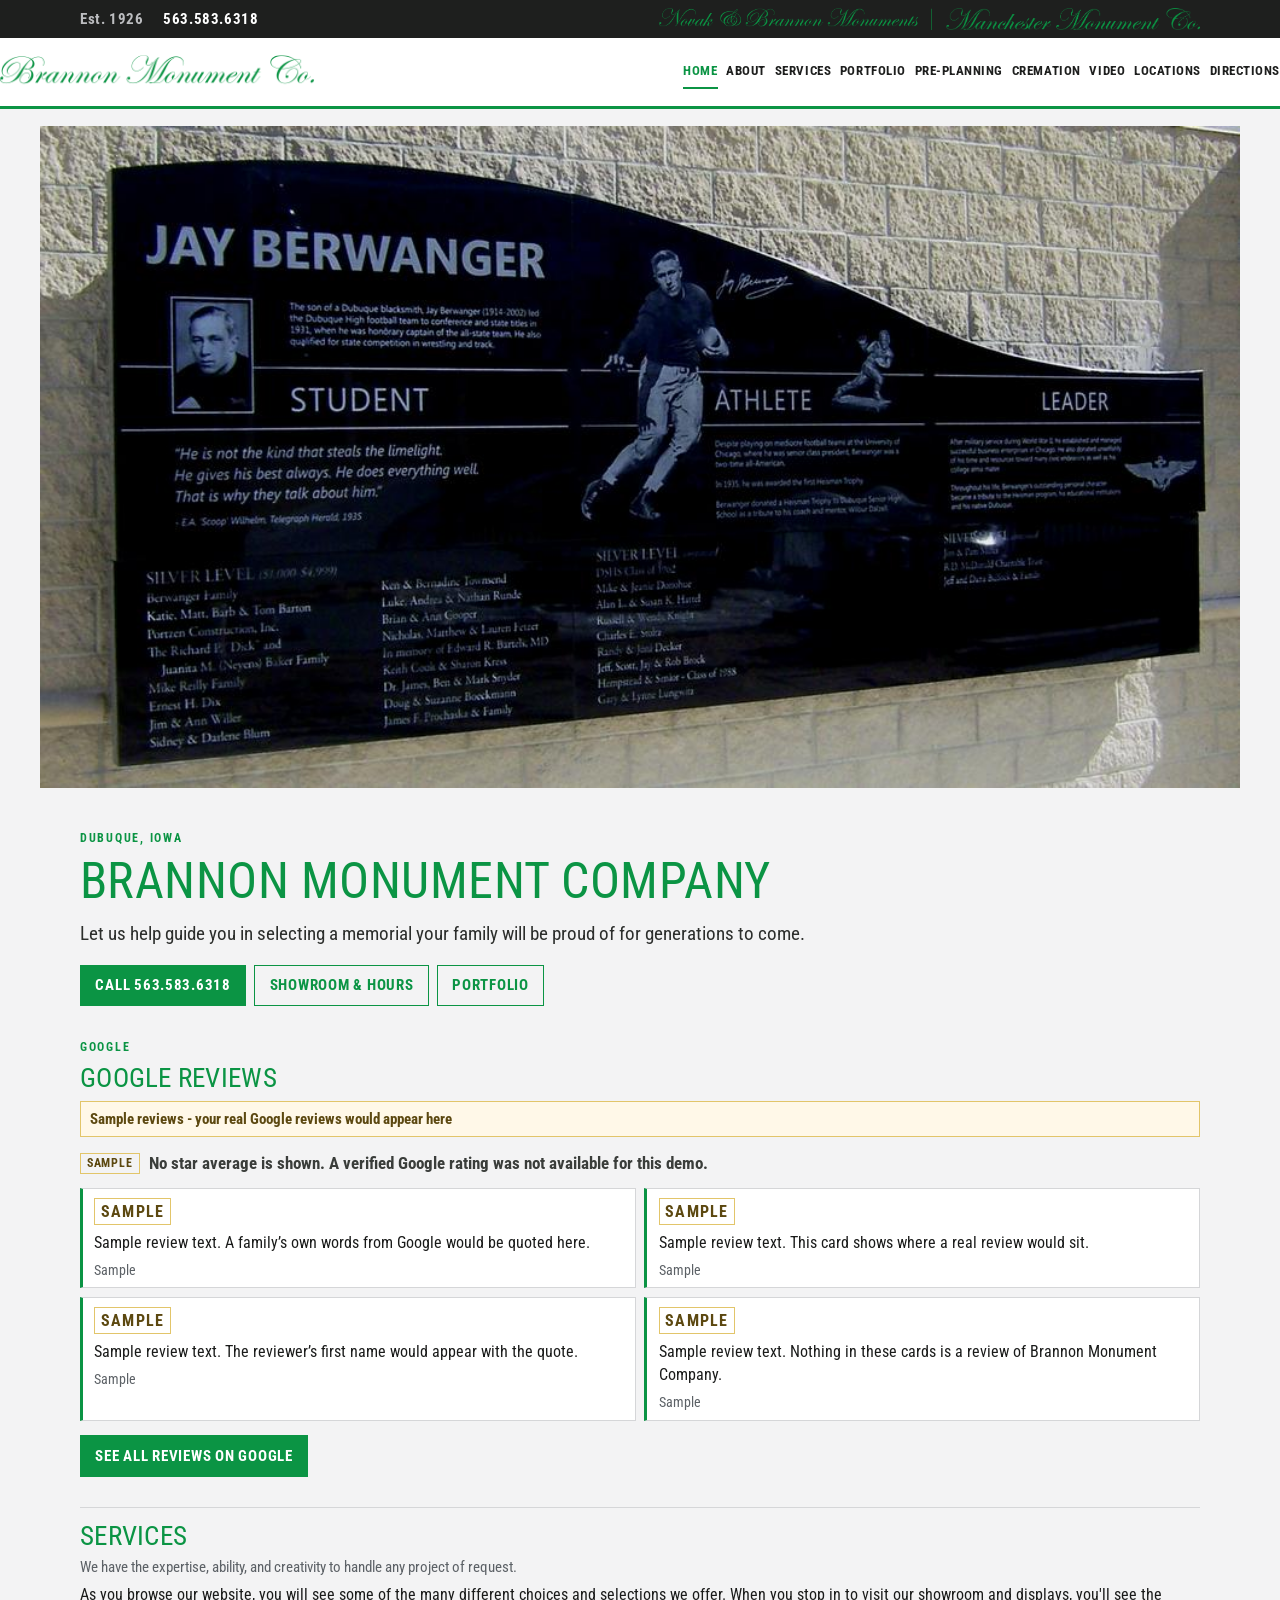
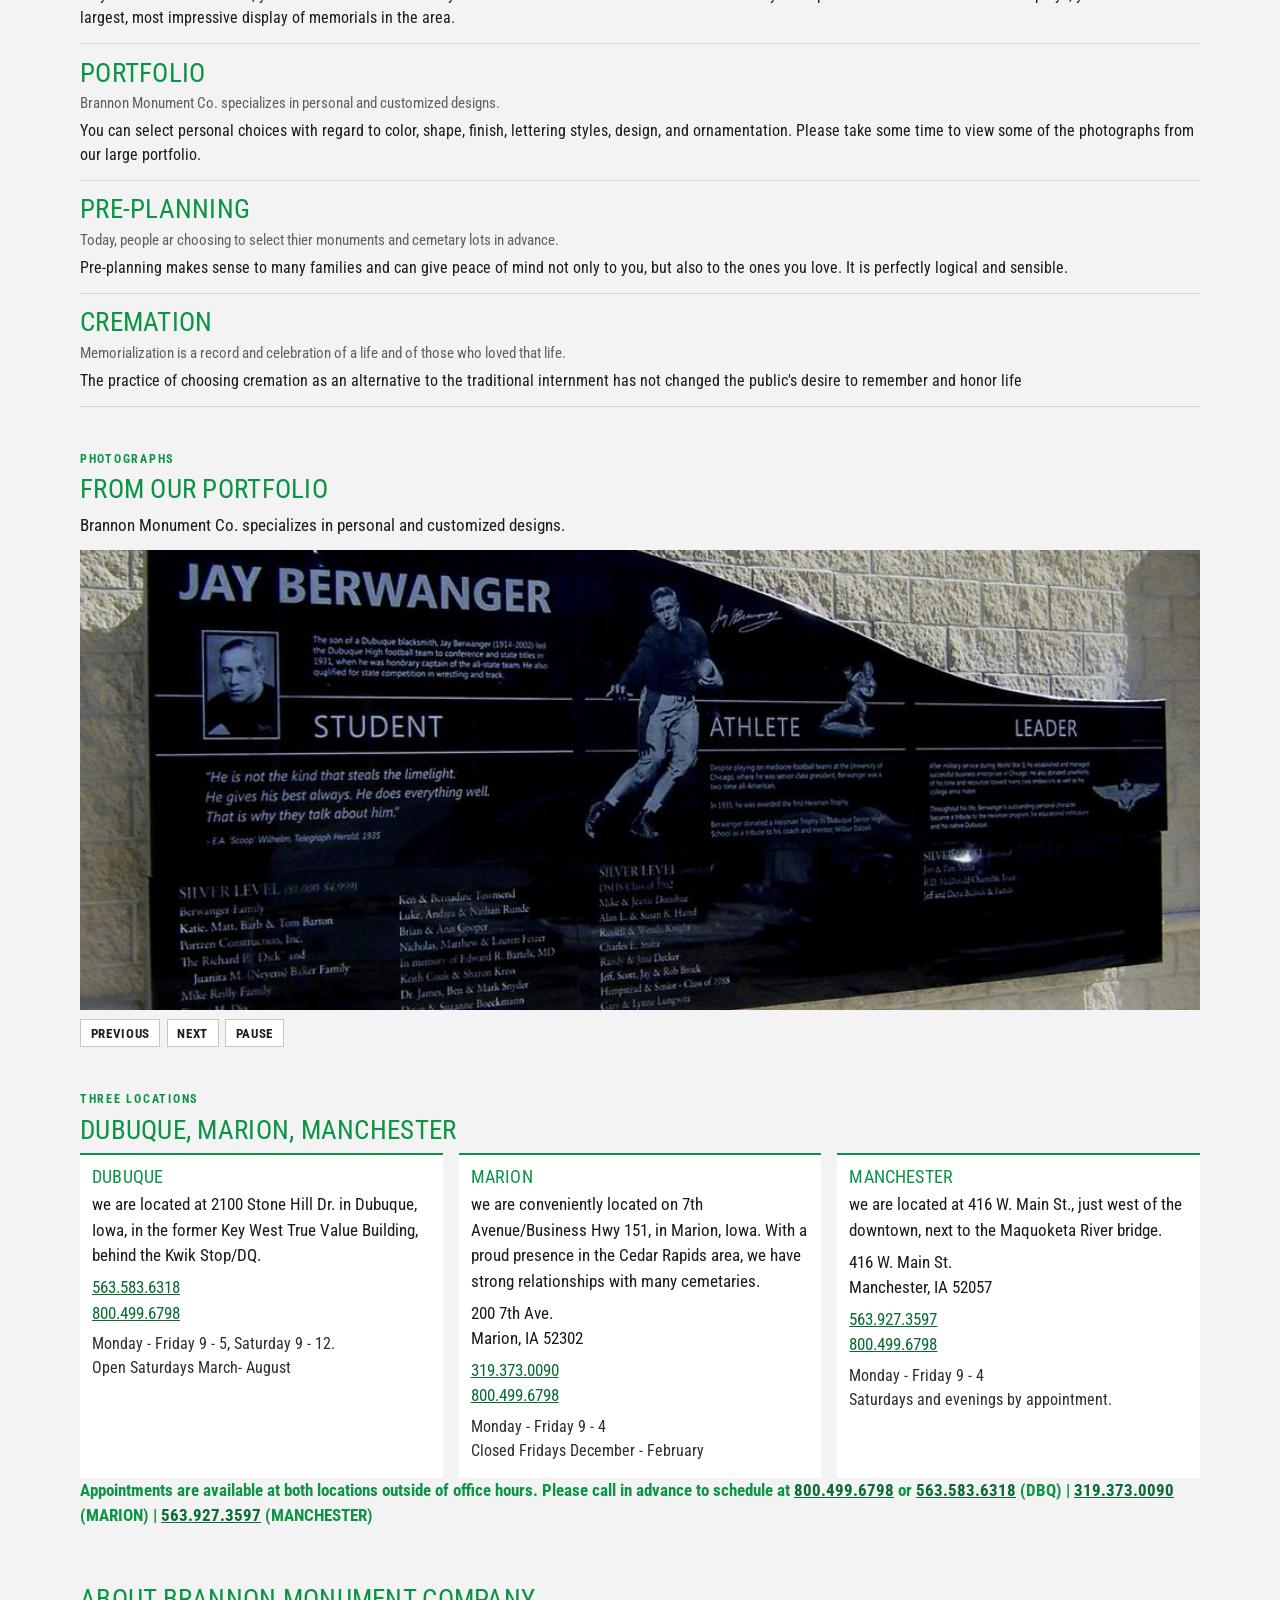
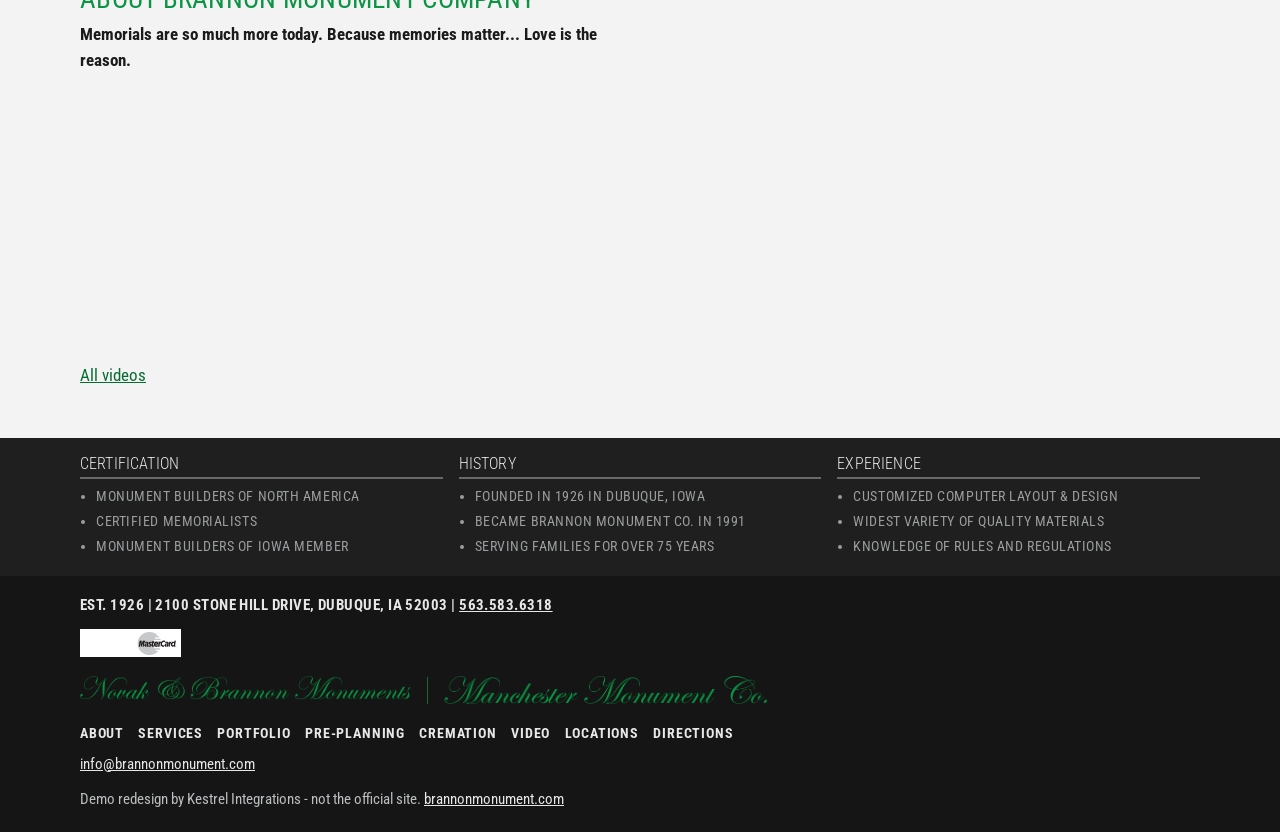
<file: index.html>
<!DOCTYPE html>
<html lang="en">
<head>
<meta charset="utf-8">
<meta name="viewport" content="width=device-width, initial-scale=1">
<title>Brannon Monument Company : Home</title>
<meta name="description" content="Brannon Monument Company. Family monuments, single monuments, etchings, markers, cremation memorials, and pre-planning. Est. 1926. 2100 Stone Hill Drive, Dubuque, Iowa.">
<link rel="icon" href="assets/logo/brannon.png">
<link rel="preconnect" href="https://fonts.googleapis.com">
<link rel="preconnect" href="https://fonts.gstatic.com" crossorigin>
<link href="https://fonts.googleapis.com/css2?family=Roboto+Condensed:ital,wght@0,300;0,400;0,700;1,400&display=swap" rel="stylesheet">
<link rel="stylesheet" href="css/styles.css">
<script>document.documentElement.classList.add("js");</script>
</head>
<body>
<a class="skip" href="#content">Skip to content</a>
<div class="util">
  <div class="wrap util-inner">
    <span>Est. 1926</span>
    <a href="tel:+15635836318">563.583.6318</a>
    <span class="util-sisters">
      <a href="https://www.novakandbrannon.com/"><img src="assets/logo/novak.png" alt="Novak and Brannon Monument Company"></a>
      <a href="https://www.manchestermonuments.com/"><img src="assets/logo/manchester.png" alt="Manchester Monument Company"></a>
    </span>
  </div>
</div>
<header class="site-header">
  <div class="wrap header-inner">
    <a class="brand" href="index.html"><img src="assets/logo/brannon.png" alt="Brannon Monument Company"></a>
    <button class="nav-toggle" type="button" aria-expanded="false" aria-controls="site-nav">Menu</button>
    <nav id="site-nav" class="site-nav" aria-label="Primary">
      <a href="index.html" aria-current="page">Home</a>
      <a href="about.html">About</a>
      <a href="services.html">Services</a>
      <a href="portfolio.html">Portfolio</a>
      <a href="preplanning.html">Pre-Planning</a>
      <a href="cremation.html">Cremation</a>
      <a href="video.html">Video</a>
      <a href="locations.html">Locations</a>
      <a href="directions.html">Directions</a>
    </nav>
  </div>
</header>
<main id="content">
  <figure class="hero">
    <img src="assets/home/01-first_photo4.jpg" alt="Granite memorial panel from the Brannon Monument Company home gallery">
  </figure>
  <div class="wrap intro reveal">
    <p class="eyebrow">Dubuque, Iowa</p>
    <h1>Brannon Monument Company</h1>
    <p class="lead">Let us help guide you in selecting a memorial your family will be proud of for generations to come.</p>
    <div class="actions">
      <a class="btn" href="tel:+15635836318">Call 563.583.6318</a>
      <a class="btn btn-ghost" href="locations.html">Showroom &amp; hours</a>
      <a class="btn btn-ghost" href="portfolio.html">Portfolio</a>
    </div>
  </div>

  <section class="reviews" aria-labelledby="reviews-title">
    <div class="wrap reveal">
      <p class="eyebrow">Google</p>
      <h2 id="reviews-title">Google Reviews</h2>
      <p class="sample-banner">Sample reviews - your real Google reviews would appear here</p>
      <div class="review-summary">
        <span class="sample-tag">Sample</span>
        <span>No star average is shown. A verified Google rating was not available for this demo.</span>
      </div>
      <div class="review-grid">
        <article class="review-card">
          <p class="sample-tag">Sample</p>
          <p>Sample review text. A family’s own words from Google would be quoted here.</p>
          <p class="reviewer">Sample</p>
        </article>
        <article class="review-card">
          <p class="sample-tag">Sample</p>
          <p>Sample review text. This card shows where a real review would sit.</p>
          <p class="reviewer">Sample</p>
        </article>
        <article class="review-card">
          <p class="sample-tag">Sample</p>
          <p>Sample review text. The reviewer’s first name would appear with the quote.</p>
          <p class="reviewer">Sample</p>
        </article>
        <article class="review-card">
          <p class="sample-tag">Sample</p>
          <p>Sample review text. Nothing in these cards is a review of Brannon Monument Company.</p>
          <p class="reviewer">Sample</p>
        </article>
      </div>
      <a class="btn" href="https://www.google.com/maps/search/?api=1&amp;query=Brannon%20Monument%20Company%20Dubuque%20IA">See all reviews on Google</a>
    </div>
  </section>

  <section class="section" aria-label="Services, portfolio, pre-planning, and cremation">
    <div class="wrap">
      <div class="path-list">
        <a class="path reveal" href="services.html">
          <h2>Services</h2>
          <p class="path-lead">We have the expertise, ability, and creativity to handle any project of request.</p>
          <p class="path-more">As you browse our website, you will see some of the many different choices and selections we offer. When you stop in to visit our showroom and displays, you'll see the largest, most impressive display of memorials in the area.</p>
        </a>
        <a class="path reveal" href="portfolio.html">
          <h2>Portfolio</h2>
          <p class="path-lead">Brannon Monument Co. specializes in personal and customized designs.</p>
          <p class="path-more">You can select personal choices with regard to color, shape, finish, lettering styles, design, and ornamentation. Please take some time to view some of the photographs from our large portfolio.</p>
        </a>
        <a class="path reveal" href="preplanning.html">
          <h2>Pre-Planning</h2>
          <p class="path-lead">Today, people ar choosing to select thier monuments and cemetary lots in advance.</p>
          <p class="path-more">Pre-planning makes sense to many families and can give peace of mind not only to you, but also to the ones you love. It is perfectly logical and sensible.</p>
        </a>
        <a class="path reveal" href="cremation.html">
          <h2>Cremation</h2>
          <p class="path-lead">Memorialization is a record and celebration of a life and of those who loved that life.</p>
          <p class="path-more">The practice of choosing cremation as an alternative to the traditional internment has not changed the public's desire to remember and honor life</p>
        </a>
      </div>
    </div>
  </section>

  <section class="section" aria-label="Home gallery">
    <div class="wrap reveal">
      <p class="eyebrow">Photographs</p>
      <h2>From our portfolio</h2>
      <p class="prose">Brannon Monument Co. specializes in personal and customized designs.</p>
      <div class="feature-slider" data-slider>
        <div class="feature-viewport">
          <img class="is-shown" src="assets/home/01-first_photo4.jpg" alt="Memorial photograph from Brannon Monument Company" data-full="assets/home/01-first_photo4.jpg" data-group="home">
          <img src="assets/home/02-100_02074.jpg" alt="Memorial photograph from Brannon Monument Company" data-full="assets/home/02-100_02074.jpg" data-group="home">
          <img src="assets/home/03-100_48354.jpg" alt="Memorial photograph from Brannon Monument Company" data-full="assets/home/03-100_48354.jpg" data-group="home">
          <img src="assets/home/04-100_48984.jpg" alt="Memorial photograph from Brannon Monument Company" data-full="assets/home/04-100_48984.jpg" data-group="home">
          <img src="assets/home/05-17793-0008_F4.jpg" alt="Memorial photograph from Brannon Monument Company" data-full="assets/home/05-17793-0008_F4.jpg" data-group="home">
          <img src="assets/home/06-ertching4.jpg" alt="Memorial photograph from Brannon Monument Company" data-full="assets/home/06-ertching4.jpg" data-group="home">
          <img src="assets/home/07-Larson4.jpg" alt="Memorial photograph from Brannon Monument Company" data-full="assets/home/07-Larson4.jpg" data-group="home">
          <img src="assets/home/08-planters4.jpg" alt="Memorial photograph from Brannon Monument Company" data-full="assets/home/08-planters4.jpg" data-group="home">
          <img src="assets/home/09-Schaefer4.jpg" alt="Memorial photograph from Brannon Monument Company" data-full="assets/home/09-Schaefer4.jpg" data-group="home">
          <img src="assets/home/10-last_photo4.jpg" alt="Memorial photograph from Brannon Monument Company" data-full="assets/home/10-last_photo4.jpg" data-group="home">
        </div>
        <div class="slider-controls">
          <button type="button" data-prev>Previous</button>
          <button type="button" data-next>Next</button>
          <button type="button" data-pause aria-pressed="false">Pause</button>
        </div>
      </div>
    </div>
  </section>

  <section class="section" aria-labelledby="places-title">
    <div class="wrap">
      <div class="reveal">
        <p class="eyebrow">Three locations</p>
        <h2 id="places-title">Dubuque, Marion, Manchester</h2>
      </div>
      <div class="loc-grid">
        <article class="loc reveal">
          <h3>Dubuque</h3>
          <p>we are located at 2100 Stone Hill Dr. in Dubuque, Iowa, in the former Key West True Value Building, behind the Kwik Stop/DQ.</p>
          <p><a href="tel:+15635836318">563.583.6318</a><br><a href="tel:+18004996798">800.499.6798</a></p>
          <p class="hours">Monday - Friday 9 - 5, Saturday 9 - 12.<br>Open Saturdays March- August</p>
        </article>
        <article class="loc reveal">
          <h3>Marion</h3>
          <p>we are conveniently located on 7th Avenue/Business Hwy 151, in Marion, Iowa. With a proud presence in the Cedar Rapids area, we have strong relationships with many cemetaries.</p>
          <p>200 7th Ave.<br>Marion, IA 52302</p>
          <p><a href="tel:+13193730090">319.373.0090</a><br><a href="tel:+18004996798">800.499.6798</a></p>
          <p class="hours">Monday - Friday 9 - 4<br>Closed Fridays December - February</p>
        </article>
        <article class="loc reveal">
          <h3>Manchester</h3>
          <p>we are located at 416 W. Main St., just west of the downtown, next to the Maquoketa River bridge.</p>
          <p>416 W. Main St.<br>Manchester, IA 52057</p>
          <p><a href="tel:+15639273597">563.927.3597</a><br><a href="tel:+18004996798">800.499.6798</a></p>
          <p class="hours">Monday - Friday 9 - 4<br>Saturdays and evenings by appointment.</p>
        </article>
      </div>
      <p class="reveal emphasis">Appointments are available at both locations outside of office hours. Please call in advance to schedule at <a href="tel:+18004996798">800.499.6798</a> or <a href="tel:+15635836318">563.583.6318</a> (DBQ) | <a href="tel:+13193730090">319.373.0090</a> (MARION) | <a href="tel:+15639273597">563.927.3597</a> (MANCHESTER)</p>
    </div>
  </section>

  <section class="section">
    <div class="wrap home-video reveal">
      <h2>About Brannon Monument Company</h2>
      <p class="prose"><strong>Memorials are so much more today. Because memories matter... Love is the reason.</strong></p>
      <iframe src="https://www.youtube.com/embed/T3aPou6PMyw?rel=0" title="About Brannon Monument Company" allowfullscreen loading="lazy"></iframe>
      <p><a href="video.html">All videos</a></p>
    </div>
  </section>
</main>
<section class="facts" aria-label="Certification, history, and experience">
  <div class="wrap facts-grid">
    <div>
      <h2>Certification</h2>
      <ul>
        <li>Monument Builders of North America</li>
        <li>Certified Memorialists</li>
        <li>Monument Builders of Iowa Member</li>
      </ul>
    </div>
    <div>
      <h2>History</h2>
      <ul>
        <li>Founded in 1926 in Dubuque, Iowa</li>
        <li>Became Brannon Monument Co. in 1991</li>
        <li>Serving Families for over 75 years</li>
      </ul>
    </div>
    <div>
      <h2>Experience</h2>
      <ul>
        <li>Customized Computer Layout &amp; Design</li>
        <li>Widest Variety of Quality Materials</li>
        <li>Knowledge of Rules and Regulations</li>
      </ul>
    </div>
  </div>
</section>
<footer class="site-footer">
  <div class="wrap">
    <p class="footer-nap">EST. 1926 | 2100 STONE HILL DRIVE, DUBUQUE, IA 52003 | <a href="tel:+15635836318">563.583.6318</a></p>
    <p class="footer-cards"><img src="assets/logo/credit-cards.png" alt="Visa and Mastercard"></p>
    <p class="footer-logos">
      <a href="https://www.novakandbrannon.com/"><img src="assets/logo/novak.png" alt="Novak and Brannon Monument Company"></a>
      <a href="https://www.manchestermonuments.com/"><img src="assets/logo/manchester.png" alt="Manchester Monument Company"></a>
    </p>
    <ul class="footer-nav">
      <li><a href="about.html">About</a></li>
      <li><a href="services.html">Services</a></li>
      <li><a href="portfolio.html">Portfolio</a></li>
      <li><a href="preplanning.html">Pre-Planning</a></li>
      <li><a href="cremation.html">Cremation</a></li>
      <li><a href="video.html">Video</a></li>
      <li><a href="locations.html">Locations</a></li>
      <li><a href="directions.html">Directions</a></li>
    </ul>
    <p><a href="mailto:info@brannonmonument.com">info@brannonmonument.com</a></p>
    <p class="demo-note">Demo redesign by Kestrel Integrations - not the official site. <a href="https://www.brannonmonument.com/">brannonmonument.com</a></p>
  </div>
</footer>
<div class="mobile-bar" aria-label="Call or contact">
  <a class="bar-call" href="tel:+15635836318">Call</a>
  <a class="bar-contact" href="locations.html#contact">Contact</a>
</div>
<div class="lightbox" hidden>
  <button type="button" class="lightbox-close">Close</button>
  <button type="button" data-light-prev>Previous</button>
  <img alt="">
  <button type="button" data-light-next>Next</button>
</div>
<script src="js/site.js"></script>
</body>
</html>
</file>
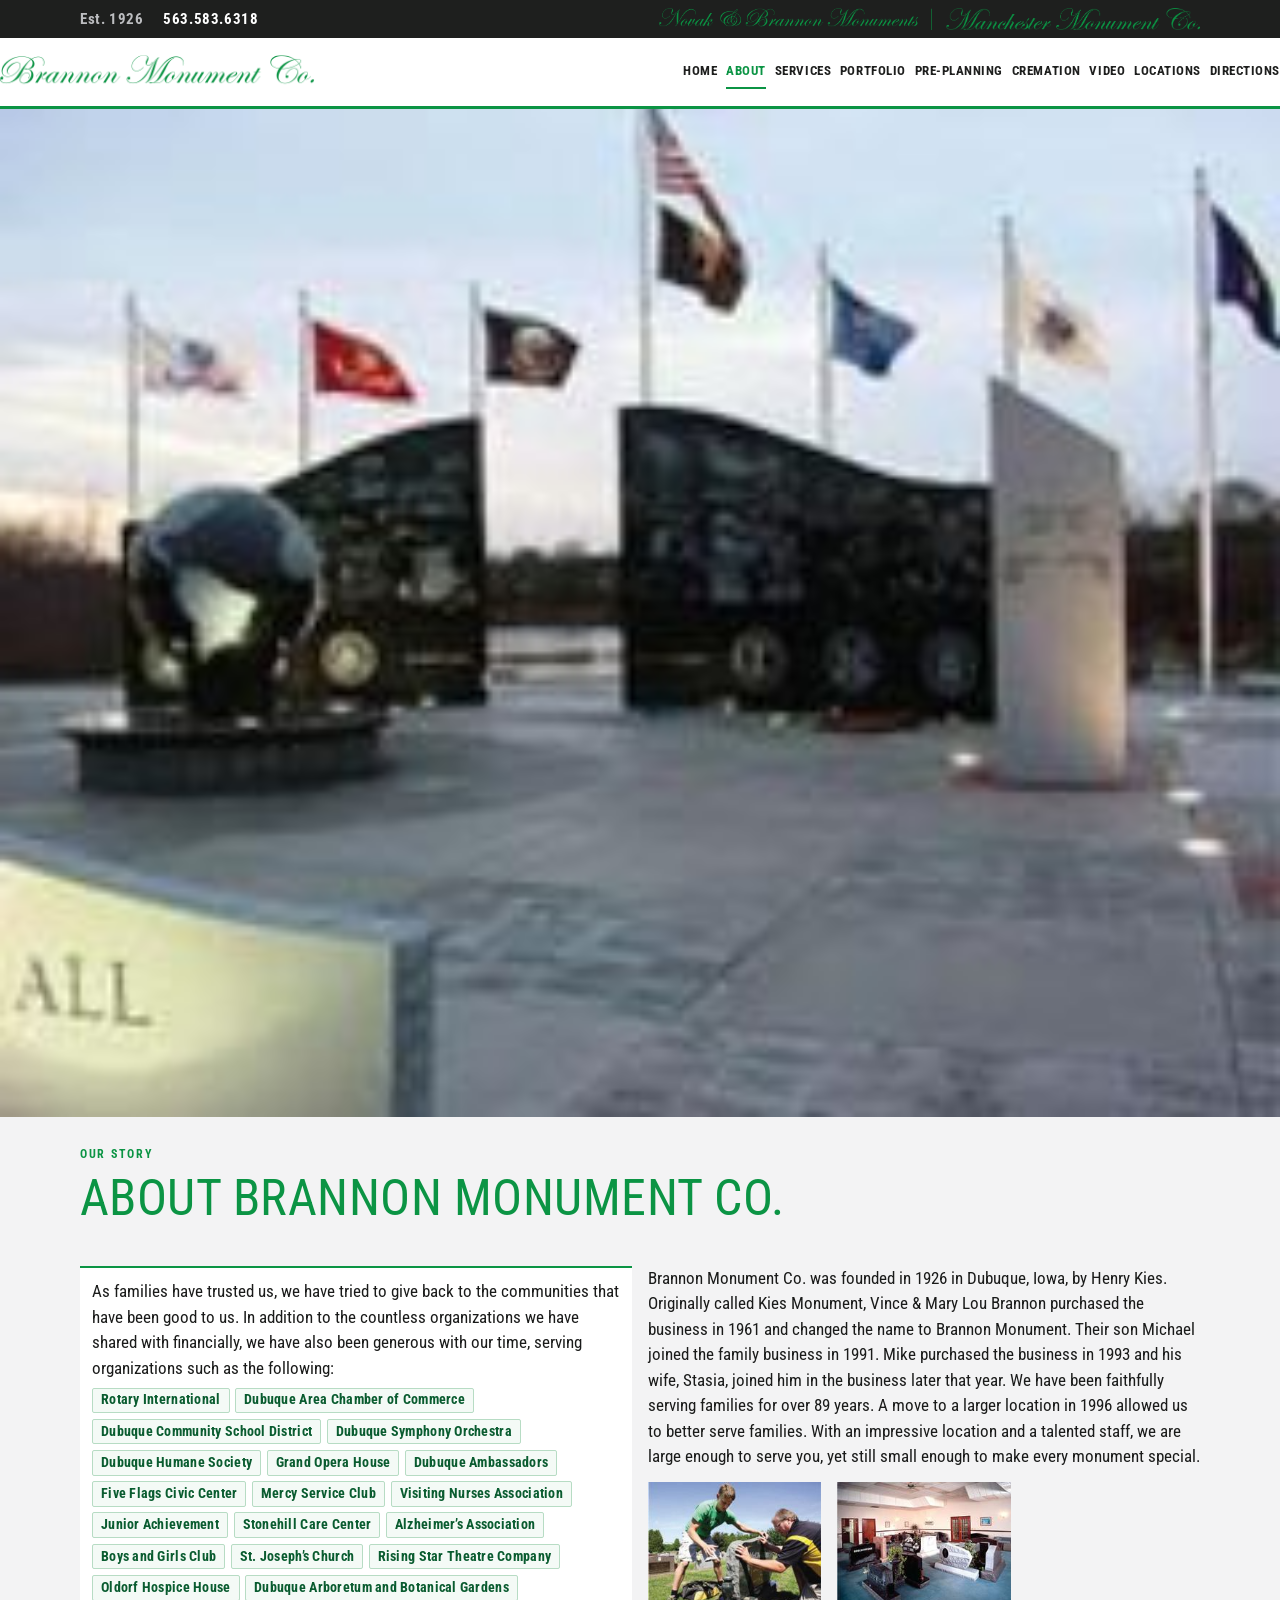
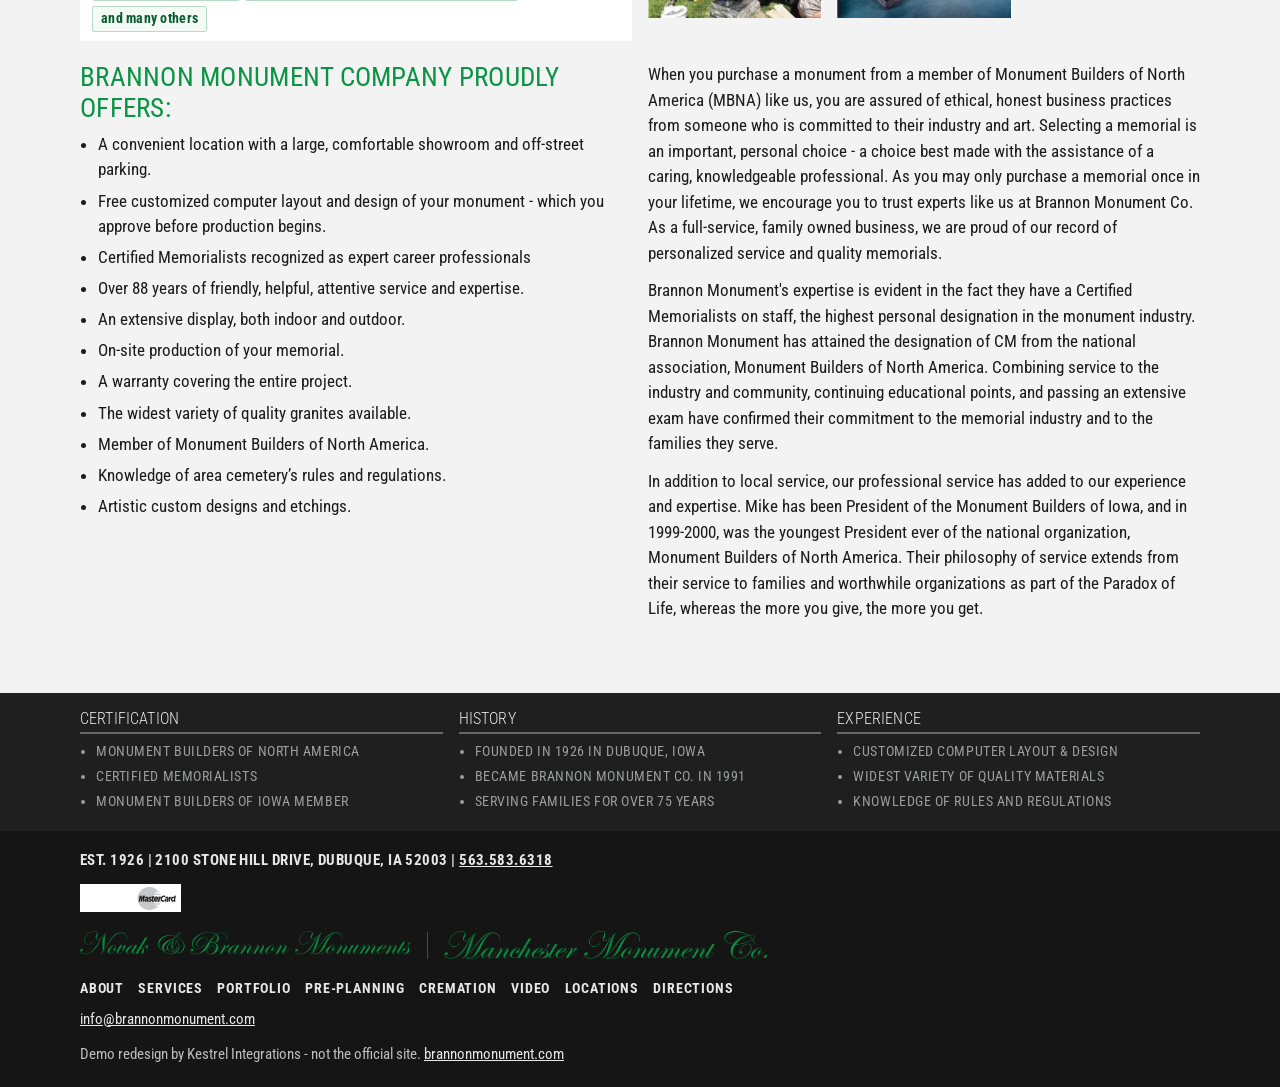
<file: about.html>
<!DOCTYPE html>
<html lang="en">
<head>
<meta charset="utf-8">
<meta name="viewport" content="width=device-width, initial-scale=1">
<title>Brannon Monument Company : About</title>
<meta name="description" content="Brannon Monument Co. was founded in 1926 in Dubuque, Iowa, by Henry Kies. Family owned, with Certified Memorialists on staff.">
<link rel="icon" href="assets/logo/brannon.png">
<link rel="preconnect" href="https://fonts.googleapis.com">
<link rel="preconnect" href="https://fonts.gstatic.com" crossorigin>
<link href="https://fonts.googleapis.com/css2?family=Roboto+Condensed:ital,wght@0,300;0,400;0,700;1,400&display=swap" rel="stylesheet">
<link rel="stylesheet" href="css/styles.css">
<script>document.documentElement.classList.add("js");</script>
</head>
<body>
<a class="skip" href="#content">Skip to content</a>
<div class="util">
  <div class="wrap util-inner">
    <span>Est. 1926</span>
    <a href="tel:+15635836318">563.583.6318</a>
    <span class="util-sisters">
      <a href="https://www.novakandbrannon.com/"><img src="assets/logo/novak.png" alt="Novak and Brannon Monument Company"></a>
      <a href="https://www.manchestermonuments.com/"><img src="assets/logo/manchester.png" alt="Manchester Monument Company"></a>
    </span>
  </div>
</div>
<header class="site-header">
  <div class="wrap header-inner">
    <a class="brand" href="index.html"><img src="assets/logo/brannon.png" alt="Brannon Monument Company"></a>
    <button class="nav-toggle" type="button" aria-expanded="false" aria-controls="site-nav">Menu</button>
    <nav id="site-nav" class="site-nav" aria-label="Primary">
      <a href="index.html">Home</a>
      <a href="about.html" aria-current="page">About</a>
      <a href="services.html">Services</a>
      <a href="portfolio.html">Portfolio</a>
      <a href="preplanning.html">Pre-Planning</a>
      <a href="cremation.html">Cremation</a>
      <a href="video.html">Video</a>
      <a href="locations.html">Locations</a>
      <a href="directions.html">Directions</a>
    </nav>
  </div>
</header>
<main id="content">
  <figure class="page-photo">
    <img src="assets/about/photo-1.jpg" alt="Memorial photograph from Brannon Monument Company">
  </figure>
  <div class="wrap intro">
    <p class="eyebrow">Our story</p>
    <h1>About Brannon Monument Co.</h1>
  </div>
  <div class="wrap section">
    <div class="split">
      <div class="panel reveal">
        <p>As families have trusted us, we have tried to give back to the communities that have been good to us. In addition to the countless organizations we have shared with financially, we have also been generous with our time, serving organizations such as the following:</p>
        <ul class="chips">
          <li>Rotary International</li>
          <li>Dubuque Area Chamber of Commerce</li>
          <li>Dubuque Community School District</li>
          <li>Dubuque Symphony Orchestra</li>
          <li>Dubuque Humane Society</li>
          <li>Grand Opera House</li>
          <li>Dubuque Ambassadors</li>
          <li>Five Flags Civic Center</li>
          <li>Mercy Service Club</li>
          <li>Visiting Nurses Association</li>
          <li>Junior Achievement</li>
          <li>Stonehill Care Center</li>
          <li>Alzheimer’s Association</li>
          <li>Boys and Girls Club</li>
          <li>St. Joseph’s Church</li>
          <li>Rising Star Theatre Company</li>
          <li>Oldorf Hospice House</li>
          <li>Dubuque Arboretum and Botanical Gardens</li>
          <li>and many others</li>
        </ul>
      </div>
      <div class="reveal">
        <p>Brannon Monument Co. was founded in 1926 in Dubuque, Iowa, by Henry Kies. Originally called Kies Monument, Vince &amp; Mary Lou Brannon purchased the business in 1961 and changed the name to Brannon Monument. Their son Michael joined the family business in 1991. Mike purchased the business in 1993 and his wife, Stasia, joined him in the business later that year. We have been faithfully serving families for over 89 years. A move to a larger location in 1996 allowed us to better serve families. With an impressive location and a talented staff, we are large enough to serve you, yet still small enough to make every monument special.</p>
        <div class="photo-row">
          <img src="assets/about/photo-2.jpg" alt="Memorial photograph from Brannon Monument Company">
          <img src="assets/about/photo-3.jpg" alt="Memorial photograph from Brannon Monument Company">
        </div>
      </div>
    </div>
    <div class="split section">
      <div class="reveal">
        <h2>Brannon Monument Company proudly offers:</h2>
        <ul class="dash-list">
          <li>A convenient location with a large, comfortable showroom and off-street parking.</li>
          <li>Free customized computer layout and design of your monument - which you approve before production begins.</li>
          <li>Certified Memorialists recognized as expert career professionals</li>
          <li>Over 88 years of friendly, helpful, attentive service and expertise.</li>
          <li>An extensive display, both indoor and outdoor.</li>
          <li>On-site production of your memorial.</li>
          <li>A warranty covering the entire project.</li>
          <li>The widest variety of quality granites available.</li>
          <li>Member of Monument Builders of North America.</li>
          <li>Knowledge of area cemetery’s rules and regulations.</li>
          <li>Artistic custom designs and etchings.</li>
        </ul>
      </div>
      <div class="reveal">
        <p>When you purchase a monument from a member of Monument Builders of North America (MBNA) like us, you are assured of ethical, honest business practices from someone who is committed to their industry and art. Selecting a memorial is an important, personal choice - a choice best made with the assistance of a caring, knowledgeable professional. As you may only purchase a memorial once in your lifetime, we encourage you to trust experts like us at Brannon Monument Co. As a full-service, family owned business, we are proud of our record of personalized service and quality memorials.</p>
        <p>Brannon Monument's expertise is evident in the fact they have a Certified Memorialists on staff, the highest personal designation in the monument industry. Brannon Monument has attained the designation of CM from the national association, Monument Builders of North America. Combining service to the industry and community, continuing educational points, and passing an extensive exam have confirmed their commitment to the memorial industry and to the families they serve.</p>
        <p>In addition to local service, our professional service has added to our experience and expertise. Mike has been President of the Monument Builders of Iowa, and in 1999-2000, was the youngest President ever of the national organization, Monument Builders of North America. Their philosophy of service extends from their service to families and worthwhile organizations as part of the Paradox of Life, whereas the more you give, the more you get.</p>
      </div>
    </div>
  </div>
</main>
<section class="facts" aria-label="Certification, history, and experience">
  <div class="wrap facts-grid">
    <div>
      <h2>Certification</h2>
      <ul>
        <li>Monument Builders of North America</li>
        <li>Certified Memorialists</li>
        <li>Monument Builders of Iowa Member</li>
      </ul>
    </div>
    <div>
      <h2>History</h2>
      <ul>
        <li>Founded in 1926 in Dubuque, Iowa</li>
        <li>Became Brannon Monument Co. in 1991</li>
        <li>Serving Families for over 75 years</li>
      </ul>
    </div>
    <div>
      <h2>Experience</h2>
      <ul>
        <li>Customized Computer Layout &amp; Design</li>
        <li>Widest Variety of Quality Materials</li>
        <li>Knowledge of Rules and Regulations</li>
      </ul>
    </div>
  </div>
</section>
<footer class="site-footer">
  <div class="wrap">
    <p class="footer-nap">EST. 1926 | 2100 STONE HILL DRIVE, DUBUQUE, IA 52003 | <a href="tel:+15635836318">563.583.6318</a></p>
    <p class="footer-cards"><img src="assets/logo/credit-cards.png" alt="Visa and Mastercard"></p>
    <p class="footer-logos">
      <a href="https://www.novakandbrannon.com/"><img src="assets/logo/novak.png" alt="Novak and Brannon Monument Company"></a>
      <a href="https://www.manchestermonuments.com/"><img src="assets/logo/manchester.png" alt="Manchester Monument Company"></a>
    </p>
    <ul class="footer-nav">
      <li><a href="about.html">About</a></li>
      <li><a href="services.html">Services</a></li>
      <li><a href="portfolio.html">Portfolio</a></li>
      <li><a href="preplanning.html">Pre-Planning</a></li>
      <li><a href="cremation.html">Cremation</a></li>
      <li><a href="video.html">Video</a></li>
      <li><a href="locations.html">Locations</a></li>
      <li><a href="directions.html">Directions</a></li>
    </ul>
    <p><a href="mailto:info@brannonmonument.com">info@brannonmonument.com</a></p>
    <p class="demo-note">Demo redesign by Kestrel Integrations - not the official site. <a href="https://www.brannonmonument.com/">brannonmonument.com</a></p>
  </div>
</footer>
<div class="mobile-bar" aria-label="Call or contact">
  <a class="bar-call" href="tel:+15635836318">Call</a>
  <a class="bar-contact" href="locations.html#contact">Contact</a>
</div>
<div class="lightbox" hidden>
  <button type="button" class="lightbox-close">Close</button>
  <button type="button" data-light-prev>Previous</button>
  <img alt="">
  <button type="button" data-light-next>Next</button>
</div>
<script src="js/site.js"></script>
</body>
</html>
</file>
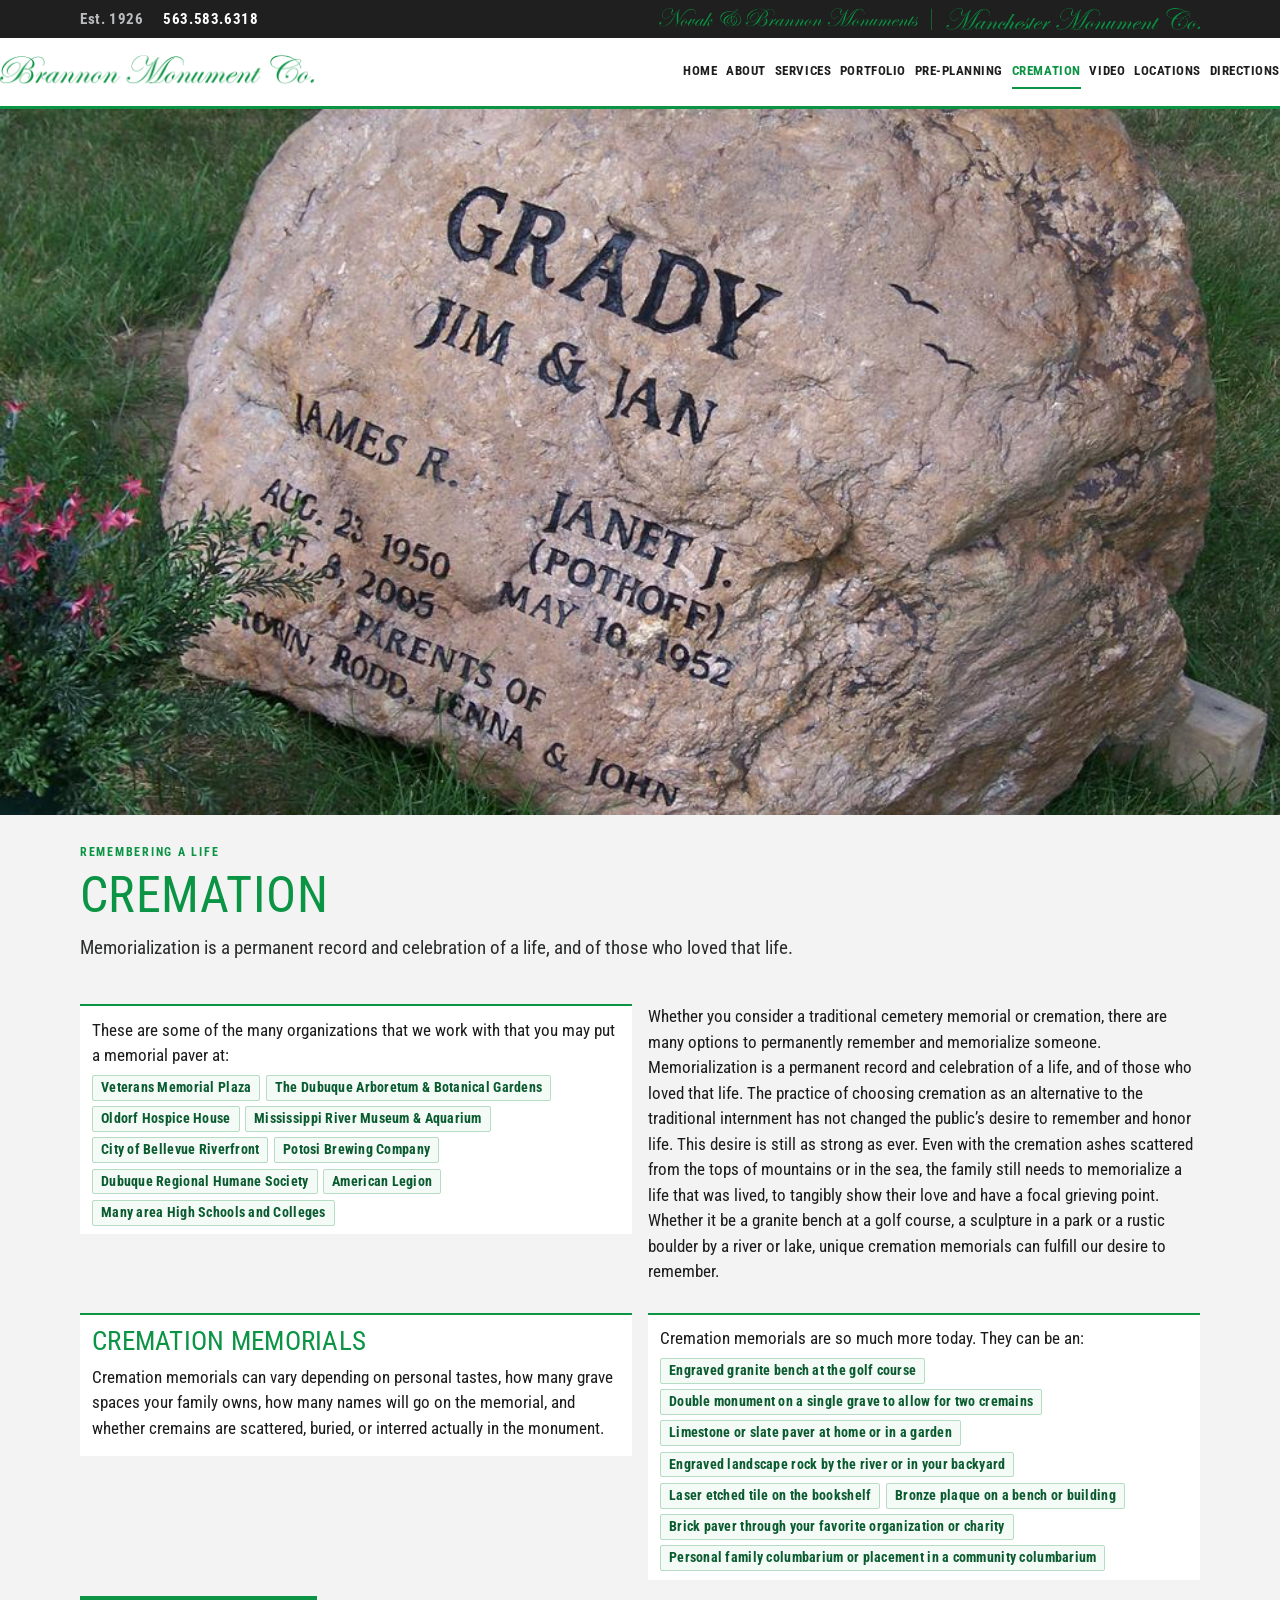
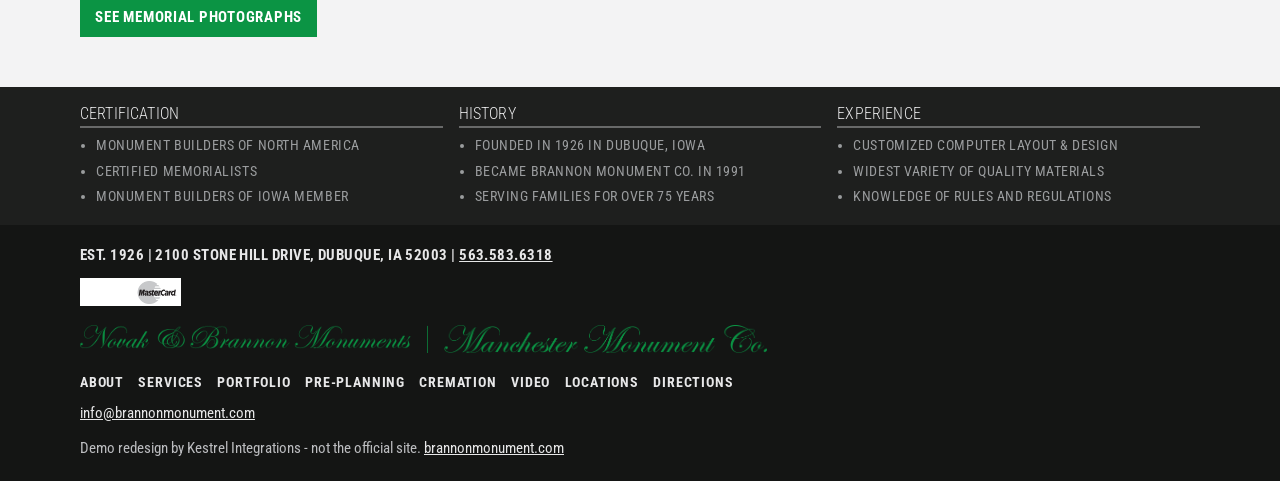
<file: cremation.html>
<!DOCTYPE html>
<html lang="en">
<head>
<meta charset="utf-8">
<meta name="viewport" content="width=device-width, initial-scale=1">
<title>Brannon Monument Company : Cremation</title>
<meta name="description" content="Cremation memorials from Brannon Monument Co., including benches, columbaria, landscape rocks, bronze plaques, and memorial pavers.">
<link rel="icon" href="assets/logo/brannon.png">
<link rel="preconnect" href="https://fonts.googleapis.com">
<link rel="preconnect" href="https://fonts.gstatic.com" crossorigin>
<link href="https://fonts.googleapis.com/css2?family=Roboto+Condensed:ital,wght@0,300;0,400;0,700;1,400&display=swap" rel="stylesheet">
<link rel="stylesheet" href="css/styles.css">
<script>document.documentElement.classList.add("js");</script>
</head>
<body>
<a class="skip" href="#content">Skip to content</a>
<div class="util">
  <div class="wrap util-inner">
    <span>Est. 1926</span>
    <a href="tel:+15635836318">563.583.6318</a>
    <span class="util-sisters">
      <a href="https://www.novakandbrannon.com/"><img src="assets/logo/novak.png" alt="Novak and Brannon Monument Company"></a>
      <a href="https://www.manchestermonuments.com/"><img src="assets/logo/manchester.png" alt="Manchester Monument Company"></a>
    </span>
  </div>
</div>
<header class="site-header">
  <div class="wrap header-inner">
    <a class="brand" href="index.html"><img src="assets/logo/brannon.png" alt="Brannon Monument Company"></a>
    <button class="nav-toggle" type="button" aria-expanded="false" aria-controls="site-nav">Menu</button>
    <nav id="site-nav" class="site-nav" aria-label="Primary">
      <a href="index.html">Home</a>
      <a href="about.html">About</a>
      <a href="services.html">Services</a>
      <a href="portfolio.html">Portfolio</a>
      <a href="preplanning.html">Pre-Planning</a>
      <a href="cremation.html" aria-current="page">Cremation</a>
      <a href="video.html">Video</a>
      <a href="locations.html">Locations</a>
      <a href="directions.html">Directions</a>
    </nav>
  </div>
</header>
<main id="content">
  <figure class="page-photo">
    <img src="assets/portfolio/landscape-rocks/01-100_0290.jpg" alt="Landscape rock memorial from the Brannon Monument Company portfolio">
  </figure>
  <div class="wrap intro">
    <p class="eyebrow">Remembering a life</p>
    <h1>Cremation</h1>
    <p class="lead">Memorialization is a permanent record and celebration of a life, and of those who loved that life.</p>
  </div>
  <div class="wrap section">
    <div class="split">
      <div class="panel reveal">
        <p>These are some of the many organizations that we work with that you may put a memorial paver at:</p>
        <ul class="chips">
          <li>Veterans Memorial Plaza</li>
          <li>The Dubuque Arboretum &amp; Botanical Gardens</li>
          <li>Oldorf Hospice House</li>
          <li>Mississippi River Museum &amp; Aquarium</li>
          <li>City of Bellevue Riverfront</li>
          <li>Potosi Brewing Company</li>
          <li>Dubuque Regional Humane Society</li>
          <li>American Legion</li>
          <li>Many area High Schools and Colleges</li>
        </ul>
      </div>
      <div class="reveal">
        <p>Whether you consider a traditional cemetery memorial or cremation, there are many options to permanently remember and memorialize someone. Memorialization is a permanent record and celebration of a life, and of those who loved that life. The practice of choosing cremation as an alternative to the traditional internment has not changed the public’s desire to remember and honor life. This desire is still as strong as ever. Even with the cremation ashes scattered from the tops of mountains or in the sea, the family still needs to memorialize a life that was lived, to tangibly show their love and have a focal grieving point. Whether it be a granite bench at a golf course, a sculpture in a park or a rustic boulder by a river or lake, unique cremation memorials can fulfill our desire to remember.</p>
      </div>
    </div>
    <div class="split" style="margin-top:1rem;">
      <article class="panel reveal">
        <h2>Cremation Memorials</h2>
        <p>Cremation memorials can vary depending on personal tastes, how many grave spaces your family owns, how many names will go on the memorial, and whether cremains are scattered, buried, or interred actually in the monument.</p>
      </article>
      <article class="panel reveal">
        <p>Cremation memorials are so much more today. They can be an:</p>
        <ul class="chips">
          <li>Engraved granite bench at the golf course</li>
          <li>Double monument on a single grave to allow for two cremains</li>
          <li>Limestone or slate paver at home or in a garden</li>
          <li>Engraved landscape rock by the river or in your backyard</li>
          <li>Laser etched tile on the bookshelf</li>
          <li>Bronze plaque on a bench or building</li>
          <li>Brick paver through your favorite organization or charity</li>
          <li>Personal family columbarium or placement in a community columbarium</li>
        </ul>
      </article>
    </div>
    <p class="reveal" style="margin-top:1rem;"><a class="btn" href="portfolio.html">See memorial photographs</a></p>
  </div>
</main>
<section class="facts" aria-label="Certification, history, and experience">
  <div class="wrap facts-grid">
    <div>
      <h2>Certification</h2>
      <ul>
        <li>Monument Builders of North America</li>
        <li>Certified Memorialists</li>
        <li>Monument Builders of Iowa Member</li>
      </ul>
    </div>
    <div>
      <h2>History</h2>
      <ul>
        <li>Founded in 1926 in Dubuque, Iowa</li>
        <li>Became Brannon Monument Co. in 1991</li>
        <li>Serving Families for over 75 years</li>
      </ul>
    </div>
    <div>
      <h2>Experience</h2>
      <ul>
        <li>Customized Computer Layout &amp; Design</li>
        <li>Widest Variety of Quality Materials</li>
        <li>Knowledge of Rules and Regulations</li>
      </ul>
    </div>
  </div>
</section>
<footer class="site-footer">
  <div class="wrap">
    <p class="footer-nap">EST. 1926 | 2100 STONE HILL DRIVE, DUBUQUE, IA 52003 | <a href="tel:+15635836318">563.583.6318</a></p>
    <p class="footer-cards"><img src="assets/logo/credit-cards.png" alt="Visa and Mastercard"></p>
    <p class="footer-logos">
      <a href="https://www.novakandbrannon.com/"><img src="assets/logo/novak.png" alt="Novak and Brannon Monument Company"></a>
      <a href="https://www.manchestermonuments.com/"><img src="assets/logo/manchester.png" alt="Manchester Monument Company"></a>
    </p>
    <ul class="footer-nav">
      <li><a href="about.html">About</a></li>
      <li><a href="services.html">Services</a></li>
      <li><a href="portfolio.html">Portfolio</a></li>
      <li><a href="preplanning.html">Pre-Planning</a></li>
      <li><a href="cremation.html">Cremation</a></li>
      <li><a href="video.html">Video</a></li>
      <li><a href="locations.html">Locations</a></li>
      <li><a href="directions.html">Directions</a></li>
    </ul>
    <p><a href="mailto:info@brannonmonument.com">info@brannonmonument.com</a></p>
    <p class="demo-note">Demo redesign by Kestrel Integrations - not the official site. <a href="https://www.brannonmonument.com/">brannonmonument.com</a></p>
  </div>
</footer>
<div class="mobile-bar" aria-label="Call or contact">
  <a class="bar-call" href="tel:+15635836318">Call</a>
  <a class="bar-contact" href="locations.html#contact">Contact</a>
</div>
<div class="lightbox" hidden>
  <button type="button" class="lightbox-close">Close</button>
  <button type="button" data-light-prev>Previous</button>
  <img alt="">
  <button type="button" data-light-next>Next</button>
</div>
<script src="js/site.js"></script>
</body>
</html>
</file>
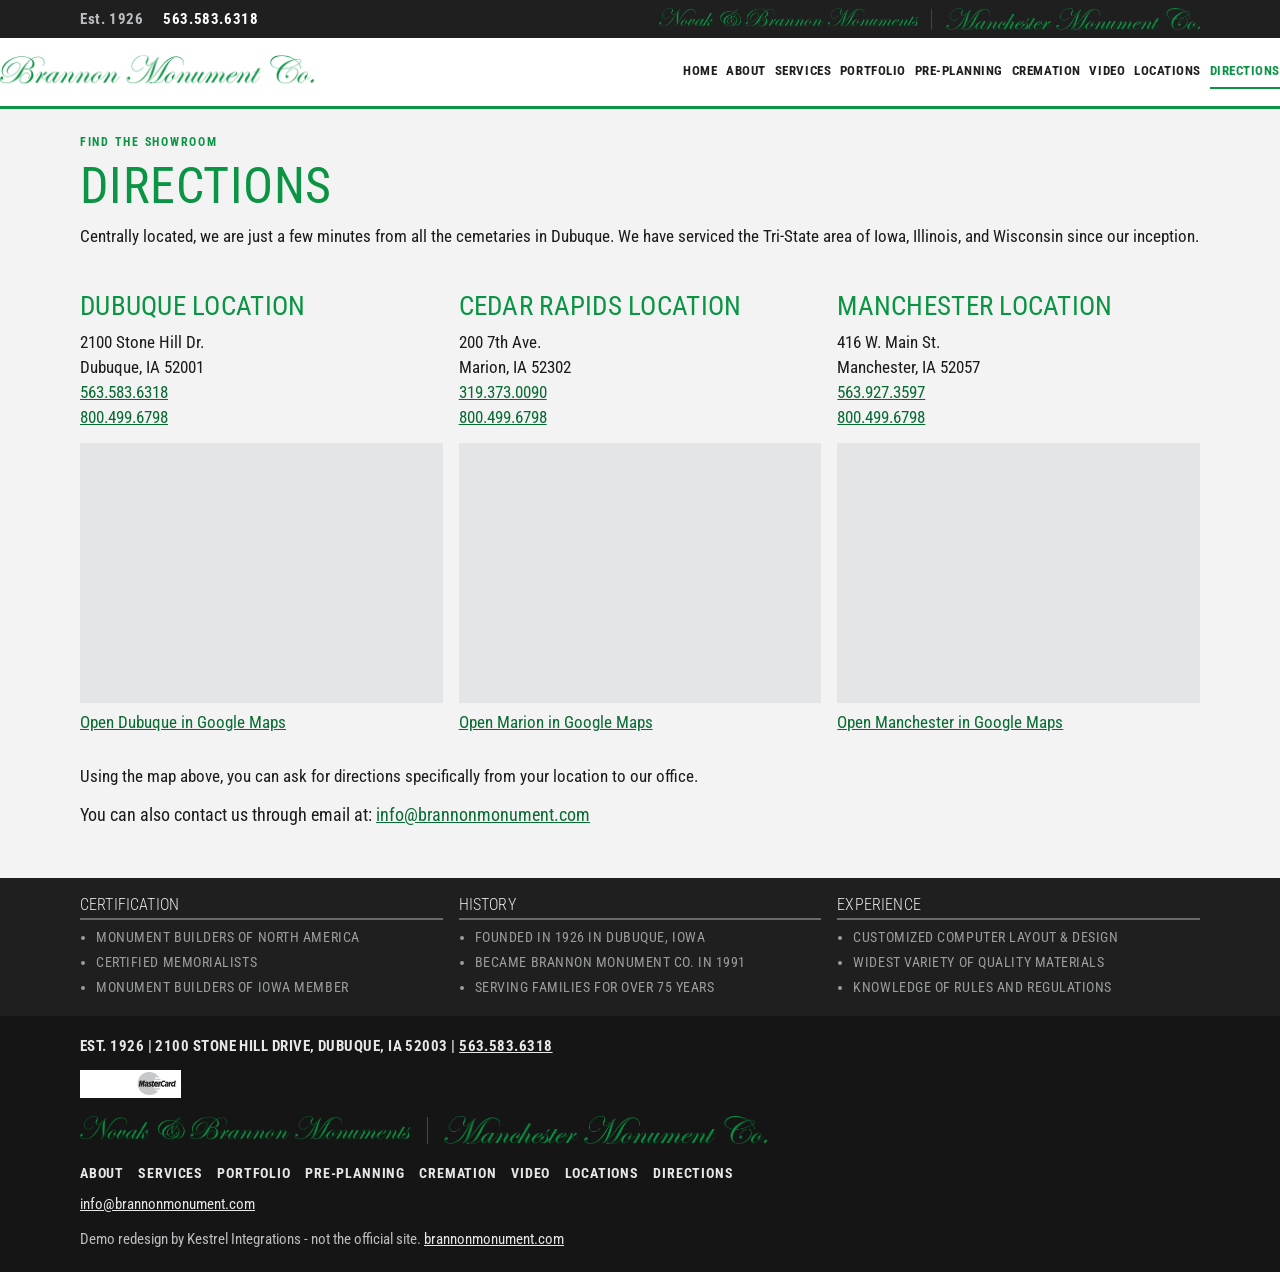
<file: directions.html>
<!DOCTYPE html>
<html lang="en">
<head>
<meta charset="utf-8">
<meta name="viewport" content="width=device-width, initial-scale=1">
<title>Brannon Monument Company : Directions</title>
<meta name="description" content="Directions to Brannon Monument Company in Dubuque, the Cedar Rapids location in Marion, and Manchester Monument.">
<link rel="icon" href="assets/logo/brannon.png">
<link rel="preconnect" href="https://fonts.googleapis.com">
<link rel="preconnect" href="https://fonts.gstatic.com" crossorigin>
<link href="https://fonts.googleapis.com/css2?family=Roboto+Condensed:ital,wght@0,300;0,400;0,700;1,400&display=swap" rel="stylesheet">
<link rel="stylesheet" href="css/styles.css">
<script>document.documentElement.classList.add("js");</script>
</head>
<body>
<a class="skip" href="#content">Skip to content</a>
<div class="util">
  <div class="wrap util-inner">
    <span>Est. 1926</span>
    <a href="tel:+15635836318">563.583.6318</a>
    <span class="util-sisters">
      <a href="https://www.novakandbrannon.com/"><img src="assets/logo/novak.png" alt="Novak and Brannon Monument Company"></a>
      <a href="https://www.manchestermonuments.com/"><img src="assets/logo/manchester.png" alt="Manchester Monument Company"></a>
    </span>
  </div>
</div>
<header class="site-header">
  <div class="wrap header-inner">
    <a class="brand" href="index.html"><img src="assets/logo/brannon.png" alt="Brannon Monument Company"></a>
    <button class="nav-toggle" type="button" aria-expanded="false" aria-controls="site-nav">Menu</button>
    <nav id="site-nav" class="site-nav" aria-label="Primary">
      <a href="index.html">Home</a>
      <a href="about.html">About</a>
      <a href="services.html">Services</a>
      <a href="portfolio.html">Portfolio</a>
      <a href="preplanning.html">Pre-Planning</a>
      <a href="cremation.html">Cremation</a>
      <a href="video.html">Video</a>
      <a href="locations.html">Locations</a>
      <a href="directions.html" aria-current="page">Directions</a>
    </nav>
  </div>
</header>
<main id="content">
  <div class="wrap intro">
    <p class="eyebrow">Find the showroom</p>
    <h1>Directions</h1>
    <p>Centrally located, we are just a few minutes from all the cemetaries in Dubuque. We have serviced the Tri-State area of Iowa, Illinois, and Wisconsin since our inception.</p>
  </div>
  <div class="wrap section">
    <div class="map-grid">
      <article class="reveal">
        <h2>Dubuque location</h2>
        <p class="addr">2100 Stone Hill Dr.<br>Dubuque, IA 52001<br><a href="tel:+15635836318">563.583.6318</a><br><a href="tel:+18004996798">800.499.6798</a></p>
        <iframe title="Map of 2100 Stone Hill Drive, Dubuque" loading="lazy" referrerpolicy="no-referrer-when-downgrade" src="https://maps.google.com/maps?q=2100%20Stone%20Hill%20Dr%2C%20Dubuque%2C%20IA&amp;z=15&amp;output=embed"></iframe>
        <p><a href="https://www.google.com/maps/search/?api=1&amp;query=2100%20Stone%20Hill%20Dr%20Dubuque%20IA">Open Dubuque in Google Maps</a></p>
      </article>
      <article class="reveal">
        <h2>Cedar Rapids location</h2>
        <p class="addr">200 7th Ave.<br>Marion, IA 52302<br><a href="tel:+13193730090">319.373.0090</a><br><a href="tel:+18004996798">800.499.6798</a></p>
        <iframe title="Map of 200 7th Avenue, Marion" loading="lazy" referrerpolicy="no-referrer-when-downgrade" src="https://maps.google.com/maps?q=200%207th%20Ave%2C%20Marion%2C%20IA%2052302&amp;z=15&amp;output=embed"></iframe>
        <p><a href="https://www.google.com/maps/search/?api=1&amp;query=200%207th%20Ave%20Marion%20IA%2052302">Open Marion in Google Maps</a></p>
      </article>
      <article class="reveal">
        <h2>Manchester location</h2>
        <p class="addr">416 W. Main St.<br>Manchester, IA 52057<br><a href="tel:+15639273597">563.927.3597</a><br><a href="tel:+18004996798">800.499.6798</a></p>
        <iframe title="Map of 416 W. Main Street, Manchester" loading="lazy" referrerpolicy="no-referrer-when-downgrade" src="https://maps.google.com/maps?q=416%20W%20Main%20St%2C%20Manchester%2C%20IA%2052057&amp;z=15&amp;output=embed"></iframe>
        <p><a href="https://www.google.com/maps/search/?api=1&amp;query=416%20W%20Main%20St%20Manchester%20IA%2052057">Open Manchester in Google Maps</a></p>
      </article>
    </div>
    <p class="reveal" style="margin-top:1rem;">Using the map above, you can ask for directions specifically from your location to our office.</p>
    <p class="reveal" style="font-size:1.15rem;">You can also contact us through email at: <a href="mailto:info@brannonmonument.com">info@brannonmonument.com</a></p>
  </div>
</main>
<section class="facts" aria-label="Certification, history, and experience">
  <div class="wrap facts-grid">
    <div>
      <h2>Certification</h2>
      <ul>
        <li>Monument Builders of North America</li>
        <li>Certified Memorialists</li>
        <li>Monument Builders of Iowa Member</li>
      </ul>
    </div>
    <div>
      <h2>History</h2>
      <ul>
        <li>Founded in 1926 in Dubuque, Iowa</li>
        <li>Became Brannon Monument Co. in 1991</li>
        <li>Serving Families for over 75 years</li>
      </ul>
    </div>
    <div>
      <h2>Experience</h2>
      <ul>
        <li>Customized Computer Layout &amp; Design</li>
        <li>Widest Variety of Quality Materials</li>
        <li>Knowledge of Rules and Regulations</li>
      </ul>
    </div>
  </div>
</section>
<footer class="site-footer">
  <div class="wrap">
    <p class="footer-nap">EST. 1926 | 2100 STONE HILL DRIVE, DUBUQUE, IA 52003 | <a href="tel:+15635836318">563.583.6318</a></p>
    <p class="footer-cards"><img src="assets/logo/credit-cards.png" alt="Visa and Mastercard"></p>
    <p class="footer-logos">
      <a href="https://www.novakandbrannon.com/"><img src="assets/logo/novak.png" alt="Novak and Brannon Monument Company"></a>
      <a href="https://www.manchestermonuments.com/"><img src="assets/logo/manchester.png" alt="Manchester Monument Company"></a>
    </p>
    <ul class="footer-nav">
      <li><a href="about.html">About</a></li>
      <li><a href="services.html">Services</a></li>
      <li><a href="portfolio.html">Portfolio</a></li>
      <li><a href="preplanning.html">Pre-Planning</a></li>
      <li><a href="cremation.html">Cremation</a></li>
      <li><a href="video.html">Video</a></li>
      <li><a href="locations.html">Locations</a></li>
      <li><a href="directions.html">Directions</a></li>
    </ul>
    <p><a href="mailto:info@brannonmonument.com">info@brannonmonument.com</a></p>
    <p class="demo-note">Demo redesign by Kestrel Integrations - not the official site. <a href="https://www.brannonmonument.com/">brannonmonument.com</a></p>
  </div>
</footer>
<div class="mobile-bar" aria-label="Call or contact">
  <a class="bar-call" href="tel:+15635836318">Call</a>
  <a class="bar-contact" href="locations.html#contact">Contact</a>
</div>
<div class="lightbox" hidden>
  <button type="button" class="lightbox-close">Close</button>
  <button type="button" data-light-prev>Previous</button>
  <img alt="">
  <button type="button" data-light-next>Next</button>
</div>
<script src="js/site.js"></script>
</body>
</html>
</file>
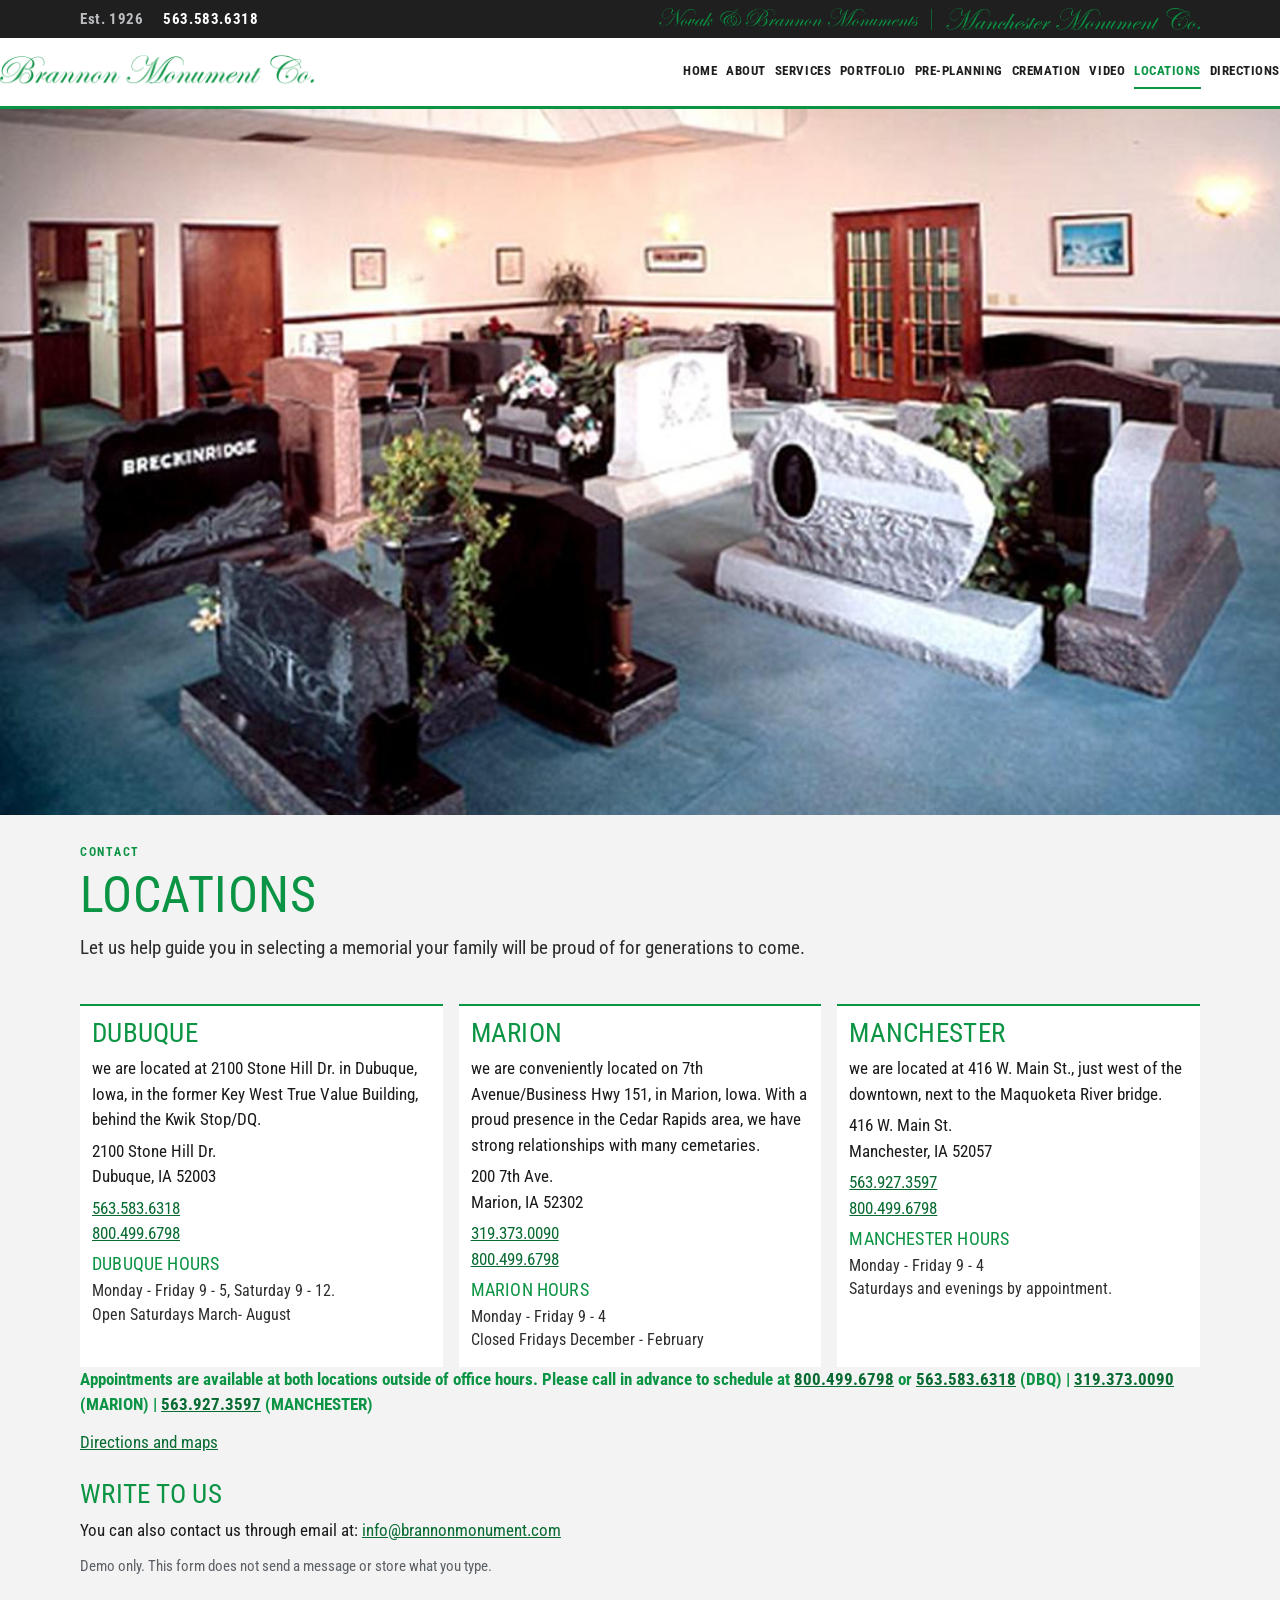
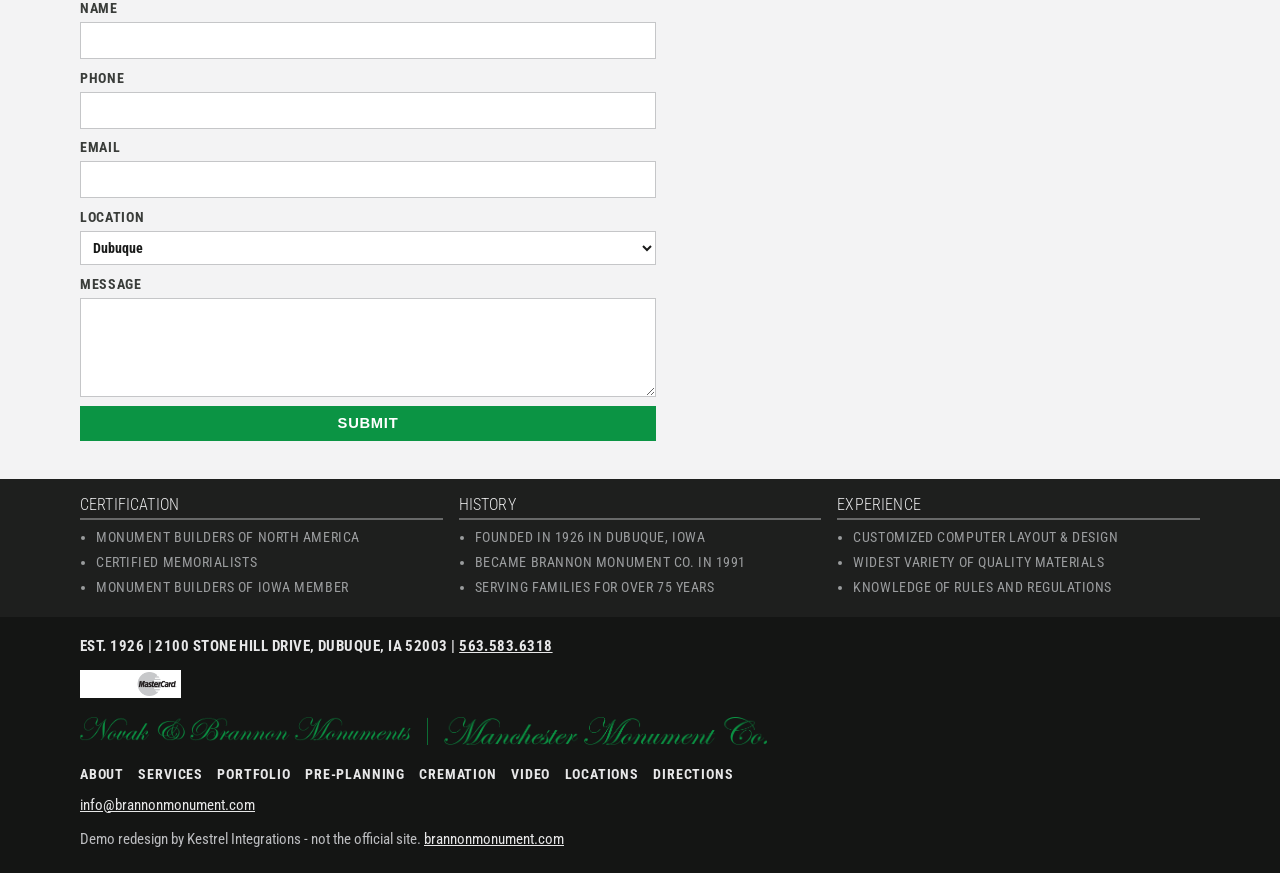
<file: locations.html>
<!DOCTYPE html>
<html lang="en">
<head>
<meta charset="utf-8">
<meta name="viewport" content="width=device-width, initial-scale=1">
<title>Brannon Monument Company : Locations</title>
<meta name="description" content="Brannon Monument Company showrooms in Dubuque, Marion, and Manchester, Iowa. Hours and phone numbers.">
<link rel="icon" href="assets/logo/brannon.png">
<link rel="preconnect" href="https://fonts.googleapis.com">
<link rel="preconnect" href="https://fonts.gstatic.com" crossorigin>
<link href="https://fonts.googleapis.com/css2?family=Roboto+Condensed:ital,wght@0,300;0,400;0,700;1,400&display=swap" rel="stylesheet">
<link rel="stylesheet" href="css/styles.css">
<script>document.documentElement.classList.add("js");</script>
</head>
<body>
<a class="skip" href="#content">Skip to content</a>
<div class="util">
  <div class="wrap util-inner">
    <span>Est. 1926</span>
    <a href="tel:+15635836318">563.583.6318</a>
    <span class="util-sisters">
      <a href="https://www.novakandbrannon.com/"><img src="assets/logo/novak.png" alt="Novak and Brannon Monument Company"></a>
      <a href="https://www.manchestermonuments.com/"><img src="assets/logo/manchester.png" alt="Manchester Monument Company"></a>
    </span>
  </div>
</div>
<header class="site-header">
  <div class="wrap header-inner">
    <a class="brand" href="index.html"><img src="assets/logo/brannon.png" alt="Brannon Monument Company"></a>
    <button class="nav-toggle" type="button" aria-expanded="false" aria-controls="site-nav">Menu</button>
    <nav id="site-nav" class="site-nav" aria-label="Primary">
      <a href="index.html">Home</a>
      <a href="about.html">About</a>
      <a href="services.html">Services</a>
      <a href="portfolio.html">Portfolio</a>
      <a href="preplanning.html">Pre-Planning</a>
      <a href="cremation.html">Cremation</a>
      <a href="video.html">Video</a>
      <a href="locations.html" aria-current="page">Locations</a>
      <a href="directions.html">Directions</a>
    </nav>
  </div>
</header>
<main id="content">
  <figure class="page-photo">
    <img src="assets/locations/showroom.jpg" alt="Brannon Monument Company showroom display of granite memorials">
  </figure>
  <div class="wrap intro">
    <p class="eyebrow">Contact</p>
    <h1>Locations</h1>
    <p class="lead">Let us help guide you in selecting a memorial your family will be proud of for generations to come.</p>
  </div>
  <div class="wrap section">
    <div class="loc-grid">
      <article class="loc reveal">
        <h2>Dubuque</h2>
        <p>we are located at 2100 Stone Hill Dr. in Dubuque, Iowa, in the former Key West True Value Building, behind the Kwik Stop/DQ.</p>
        <p class="addr">2100 Stone Hill Dr.<br>Dubuque, IA 52003</p>
        <p><a href="tel:+15635836318">563.583.6318</a><br><a href="tel:+18004996798">800.499.6798</a></p>
        <h3>Dubuque hours</h3>
        <p class="hours">Monday - Friday 9 - 5, Saturday 9 - 12.<br>Open Saturdays March- August</p>
      </article>
      <article class="loc reveal">
        <h2>Marion</h2>
        <p>we are conveniently located on 7th Avenue/Business Hwy 151, in Marion, Iowa. With a proud presence in the Cedar Rapids area, we have strong relationships with many cemetaries.</p>
        <p class="addr">200 7th Ave.<br>Marion, IA 52302</p>
        <p><a href="tel:+13193730090">319.373.0090</a><br><a href="tel:+18004996798">800.499.6798</a></p>
        <h3>Marion hours</h3>
        <p class="hours">Monday - Friday 9 - 4<br>Closed Fridays December - February</p>
      </article>
      <article class="loc reveal">
        <h2>Manchester</h2>
        <p>we are located at 416 W. Main St., just west of the downtown, next to the Maquoketa River bridge.</p>
        <p class="addr">416 W. Main St.<br>Manchester, IA 52057</p>
        <p><a href="tel:+15639273597">563.927.3597</a><br><a href="tel:+18004996798">800.499.6798</a></p>
        <h3>Manchester hours</h3>
        <p class="hours">Monday - Friday 9 - 4<br>Saturdays and evenings by appointment.</p>
      </article>
    </div>
    <p class="reveal emphasis">Appointments are available at both locations outside of office hours. Please call in advance to schedule at <a href="tel:+18004996798">800.499.6798</a> or <a href="tel:+15635836318">563.583.6318</a> (DBQ) | <a href="tel:+13193730090">319.373.0090</a> (MARION) | <a href="tel:+15639273597">563.927.3597</a> (MANCHESTER)</p>
    <p><a href="directions.html">Directions and maps</a></p>

    <div id="contact" class="reveal" style="margin-top:1.5rem;">
      <h2>Write to us</h2>
      <p>You can also contact us through email at: <a href="mailto:info@brannonmonument.com">info@brannonmonument.com</a></p>
      <form class="demo-form" action="#" method="post">
        <p class="form-note">Demo only. This form does not send a message or store what you type.</p>
        <label>Name <input name="name" type="text" autocomplete="name"></label>
        <label>Phone <input name="phone" type="tel" autocomplete="tel"></label>
        <label>Email <input name="email" type="email" autocomplete="email"></label>
        <label>Location
          <select name="location">
            <option>Dubuque</option>
            <option>Marion</option>
            <option>Manchester</option>
          </select>
        </label>
        <label>Message <textarea name="message" rows="4"></textarea></label>
        <button class="btn" type="submit">Submit</button>
        <p class="form-result" hidden role="status"></p>
      </form>
    </div>
  </div>
</main>
<section class="facts" aria-label="Certification, history, and experience">
  <div class="wrap facts-grid">
    <div>
      <h2>Certification</h2>
      <ul>
        <li>Monument Builders of North America</li>
        <li>Certified Memorialists</li>
        <li>Monument Builders of Iowa Member</li>
      </ul>
    </div>
    <div>
      <h2>History</h2>
      <ul>
        <li>Founded in 1926 in Dubuque, Iowa</li>
        <li>Became Brannon Monument Co. in 1991</li>
        <li>Serving Families for over 75 years</li>
      </ul>
    </div>
    <div>
      <h2>Experience</h2>
      <ul>
        <li>Customized Computer Layout &amp; Design</li>
        <li>Widest Variety of Quality Materials</li>
        <li>Knowledge of Rules and Regulations</li>
      </ul>
    </div>
  </div>
</section>
<footer class="site-footer">
  <div class="wrap">
    <p class="footer-nap">EST. 1926 | 2100 STONE HILL DRIVE, DUBUQUE, IA 52003 | <a href="tel:+15635836318">563.583.6318</a></p>
    <p class="footer-cards"><img src="assets/logo/credit-cards.png" alt="Visa and Mastercard"></p>
    <p class="footer-logos">
      <a href="https://www.novakandbrannon.com/"><img src="assets/logo/novak.png" alt="Novak and Brannon Monument Company"></a>
      <a href="https://www.manchestermonuments.com/"><img src="assets/logo/manchester.png" alt="Manchester Monument Company"></a>
    </p>
    <ul class="footer-nav">
      <li><a href="about.html">About</a></li>
      <li><a href="services.html">Services</a></li>
      <li><a href="portfolio.html">Portfolio</a></li>
      <li><a href="preplanning.html">Pre-Planning</a></li>
      <li><a href="cremation.html">Cremation</a></li>
      <li><a href="video.html">Video</a></li>
      <li><a href="locations.html">Locations</a></li>
      <li><a href="directions.html">Directions</a></li>
    </ul>
    <p><a href="mailto:info@brannonmonument.com">info@brannonmonument.com</a></p>
    <p class="demo-note">Demo redesign by Kestrel Integrations - not the official site. <a href="https://www.brannonmonument.com/">brannonmonument.com</a></p>
  </div>
</footer>
<div class="mobile-bar" aria-label="Call or contact">
  <a class="bar-call" href="tel:+15635836318">Call</a>
  <a class="bar-contact" href="locations.html#contact">Contact</a>
</div>
<div class="lightbox" hidden>
  <button type="button" class="lightbox-close">Close</button>
  <button type="button" data-light-prev>Previous</button>
  <img alt="">
  <button type="button" data-light-next>Next</button>
</div>
<script src="js/site.js"></script>
</body>
</html>
</file>
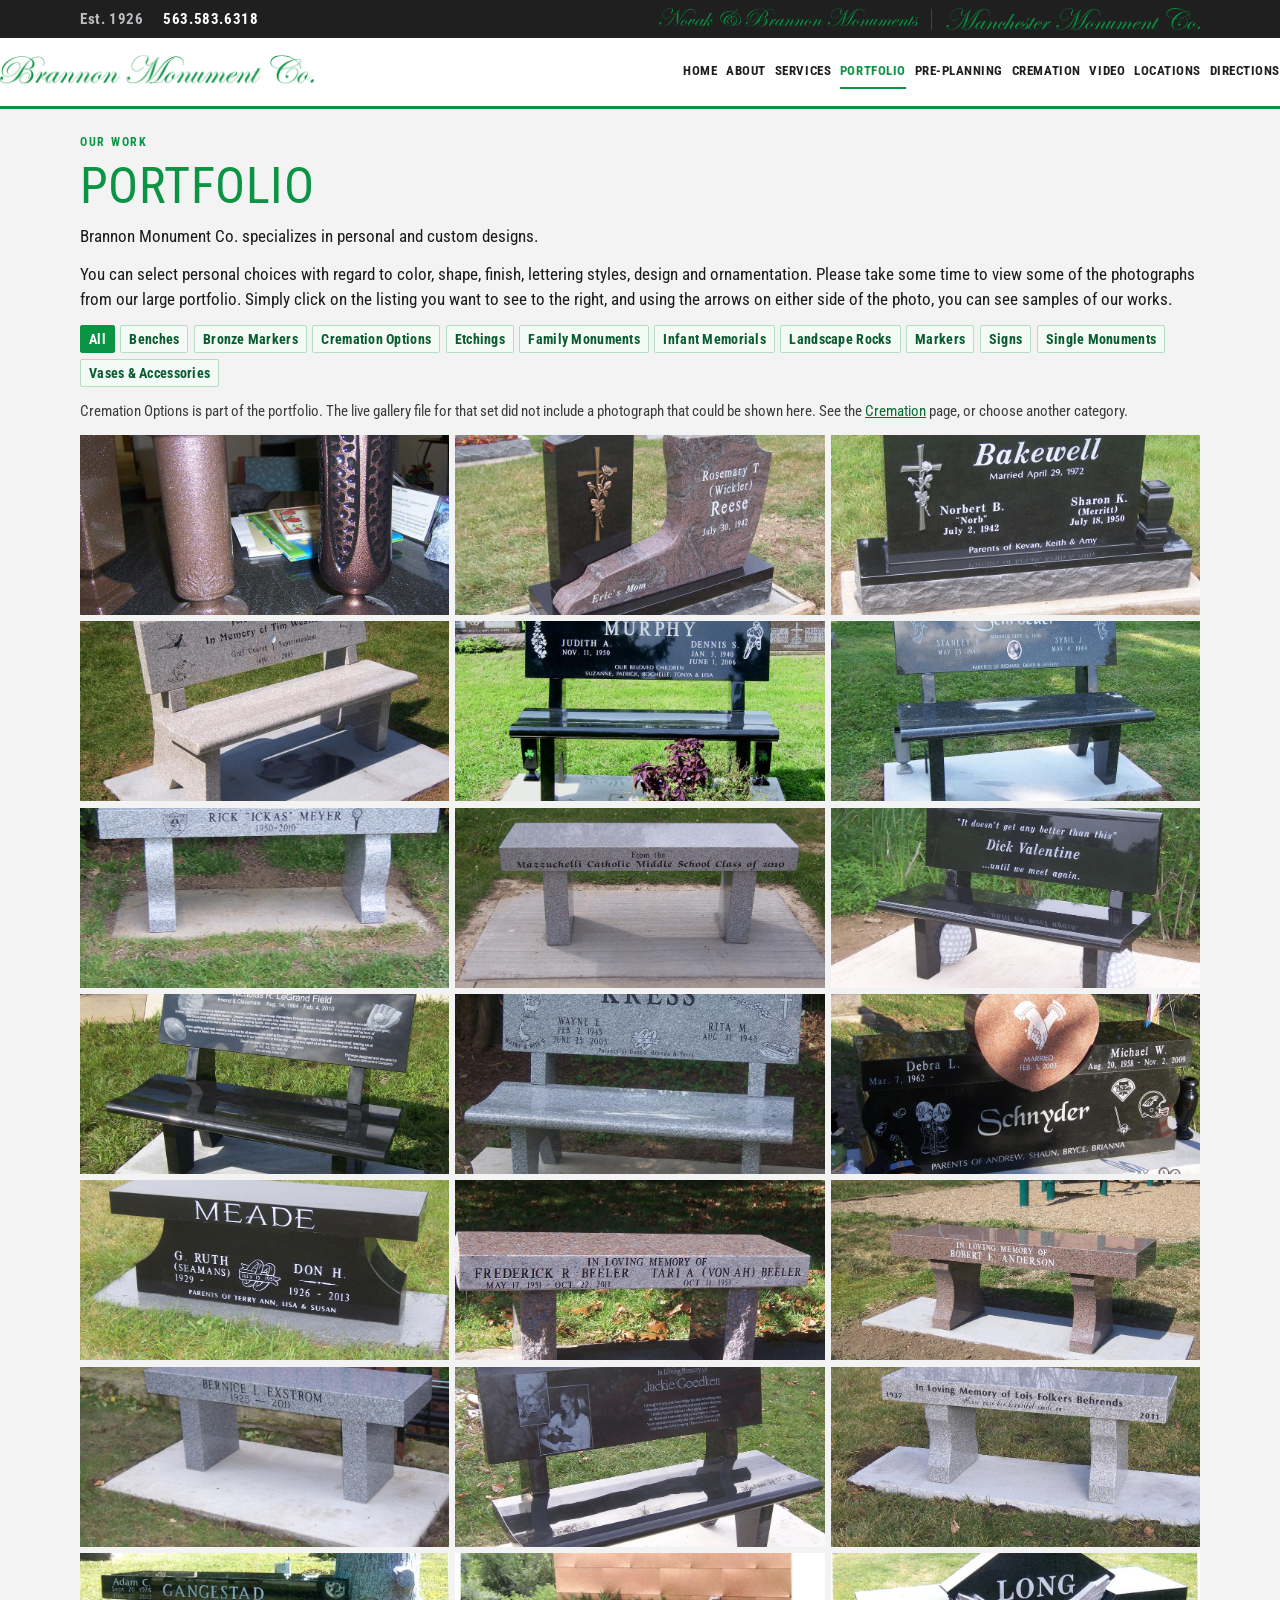
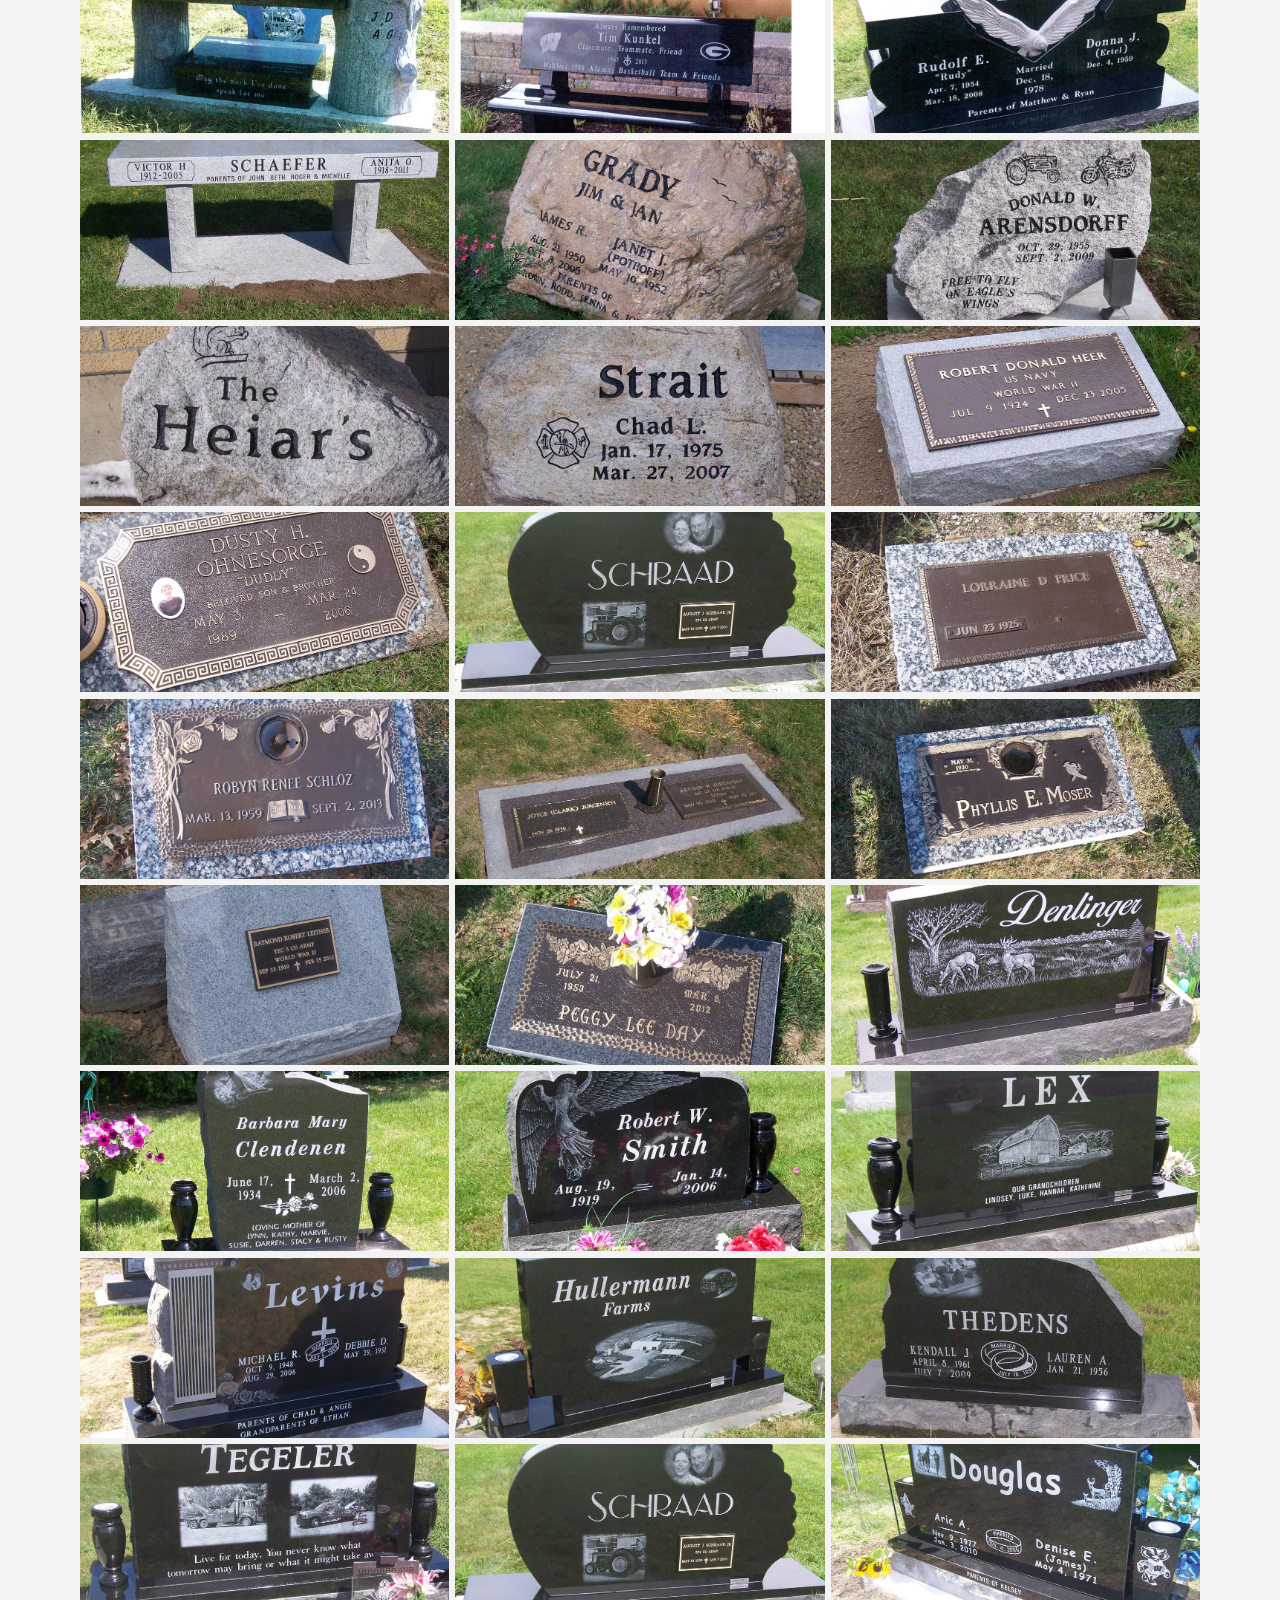
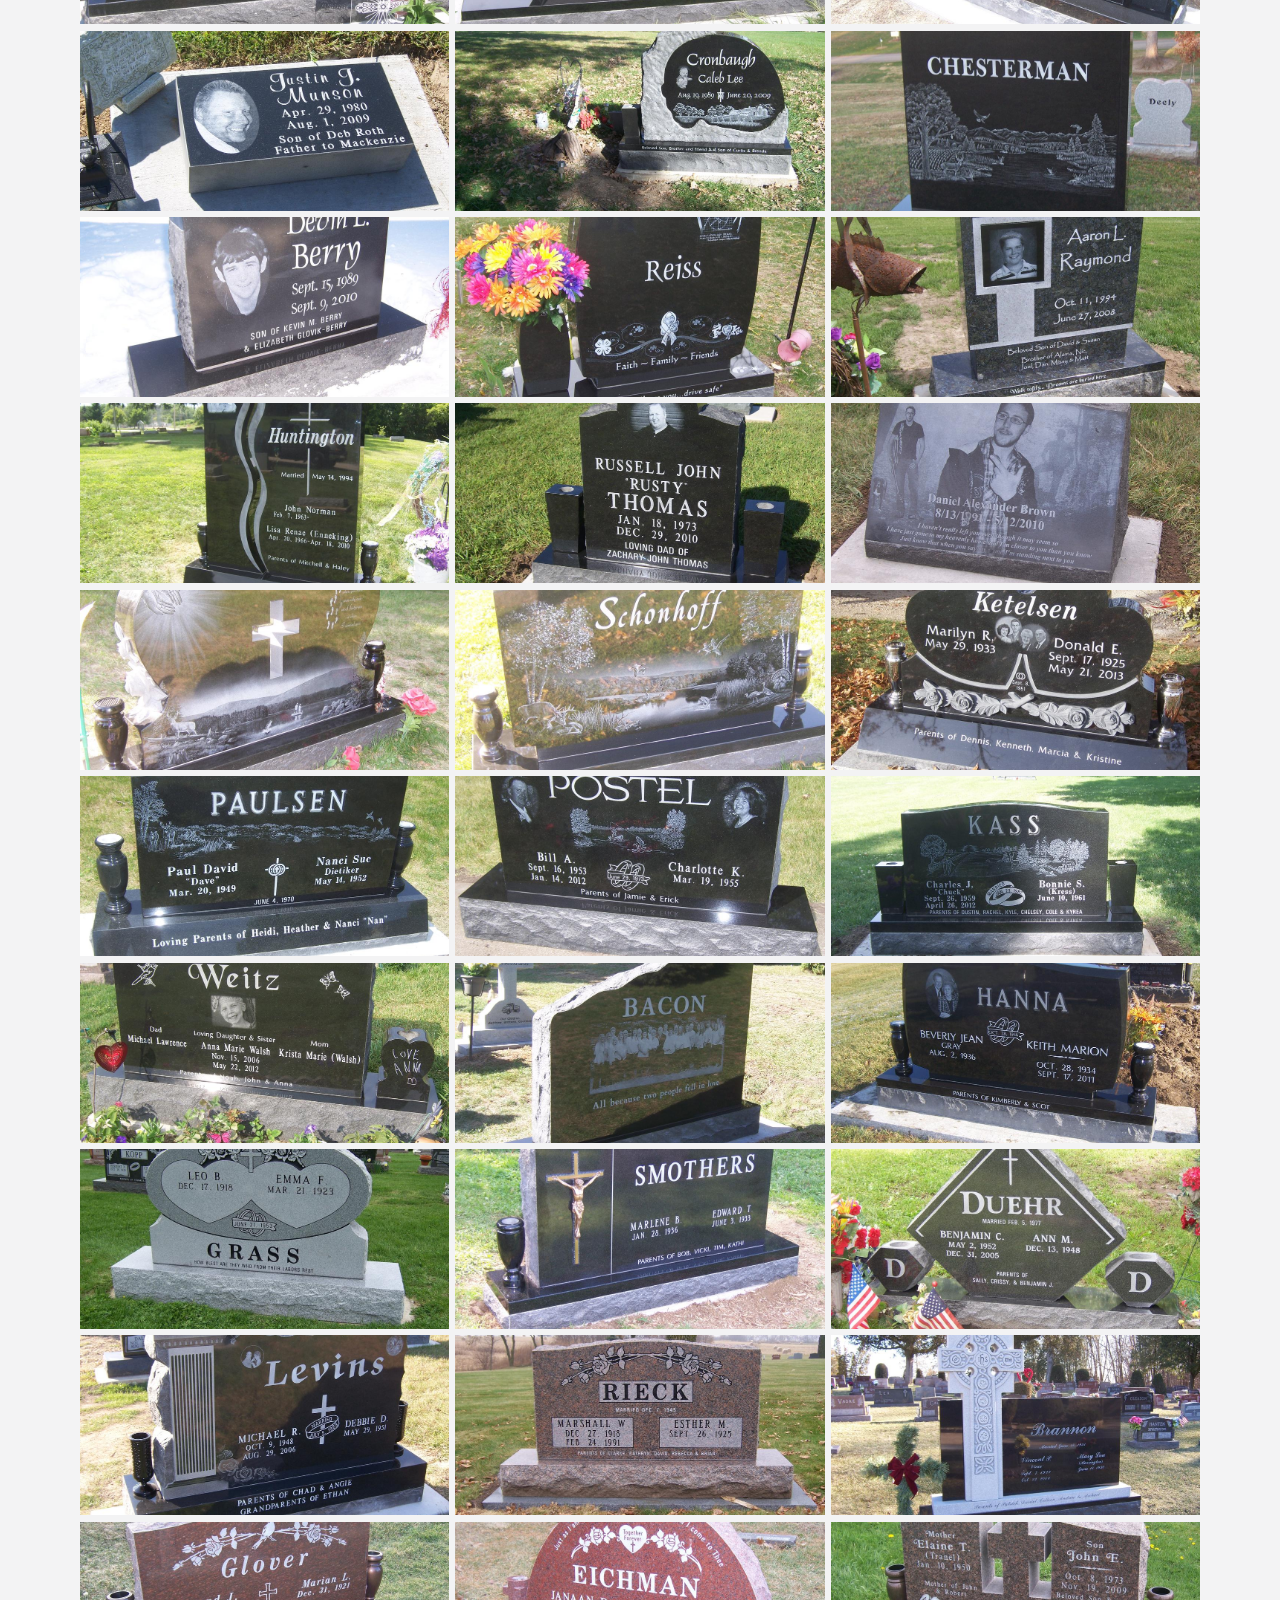
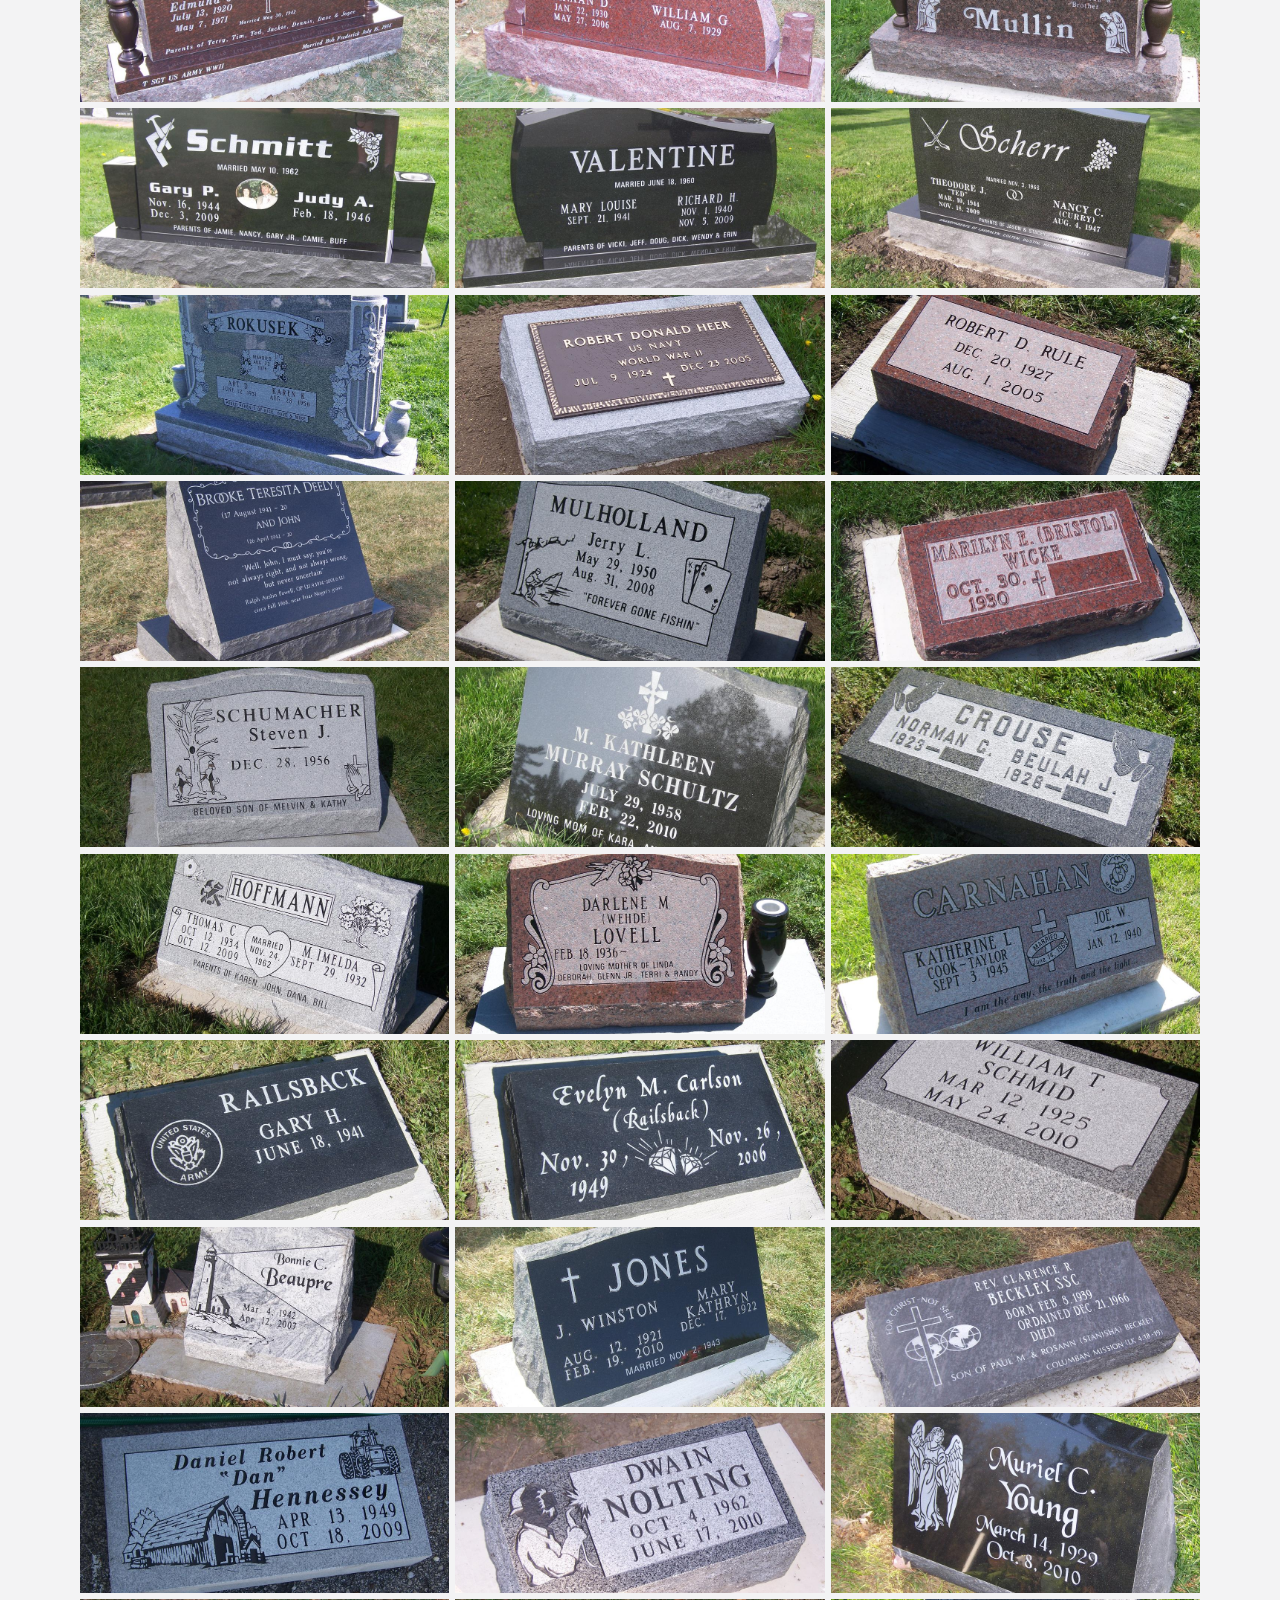
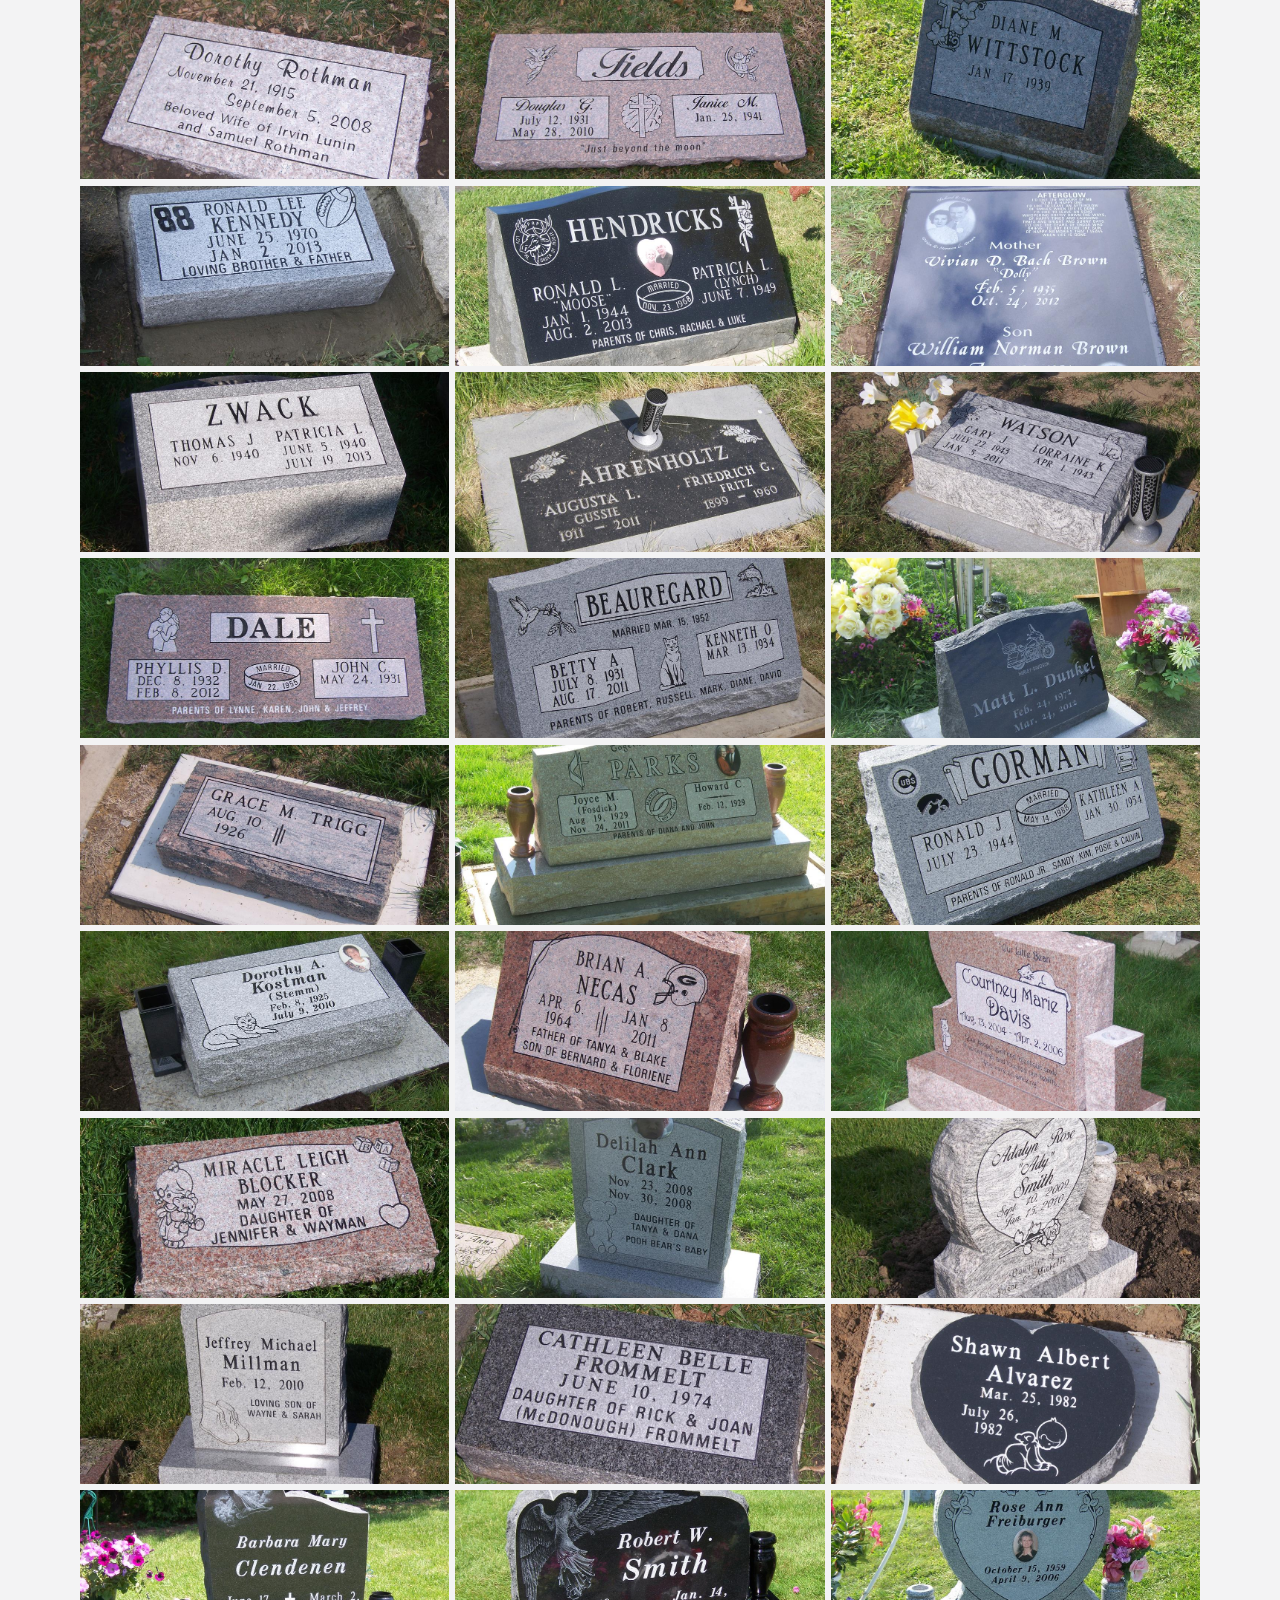
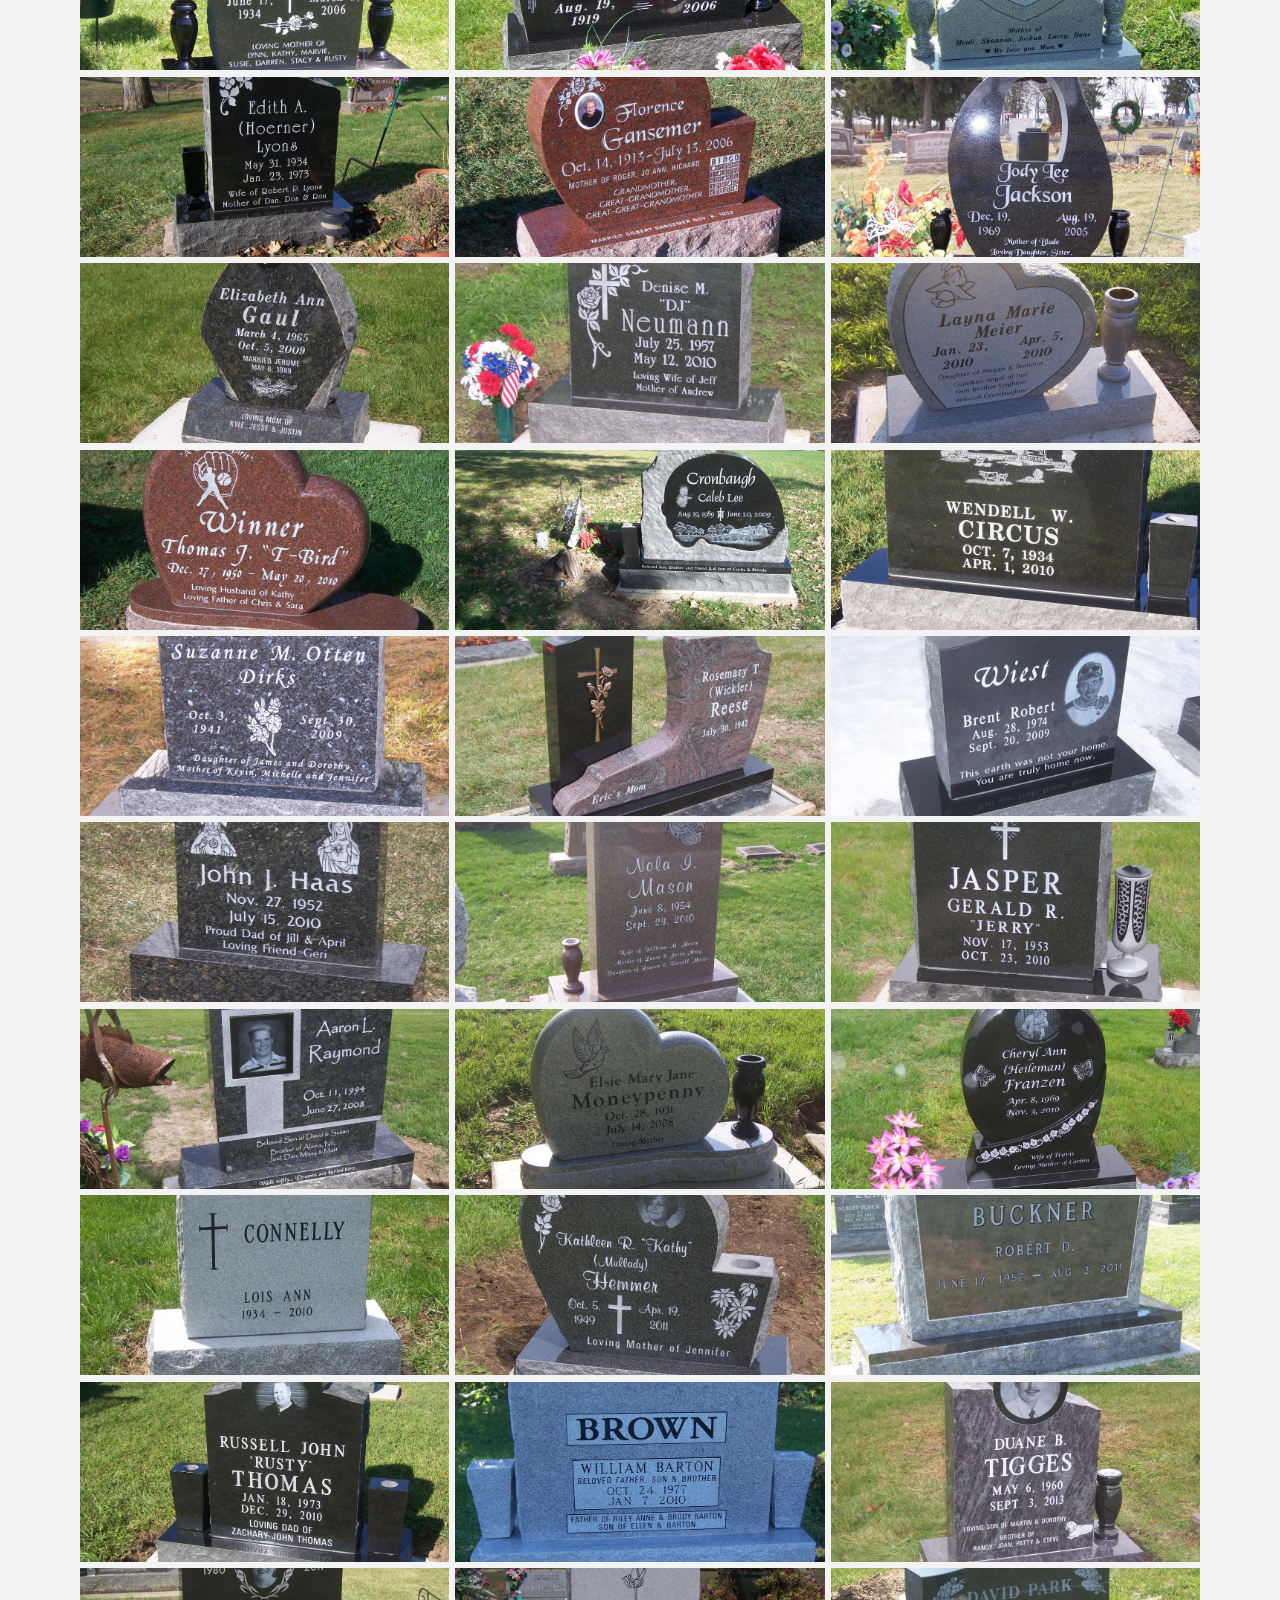
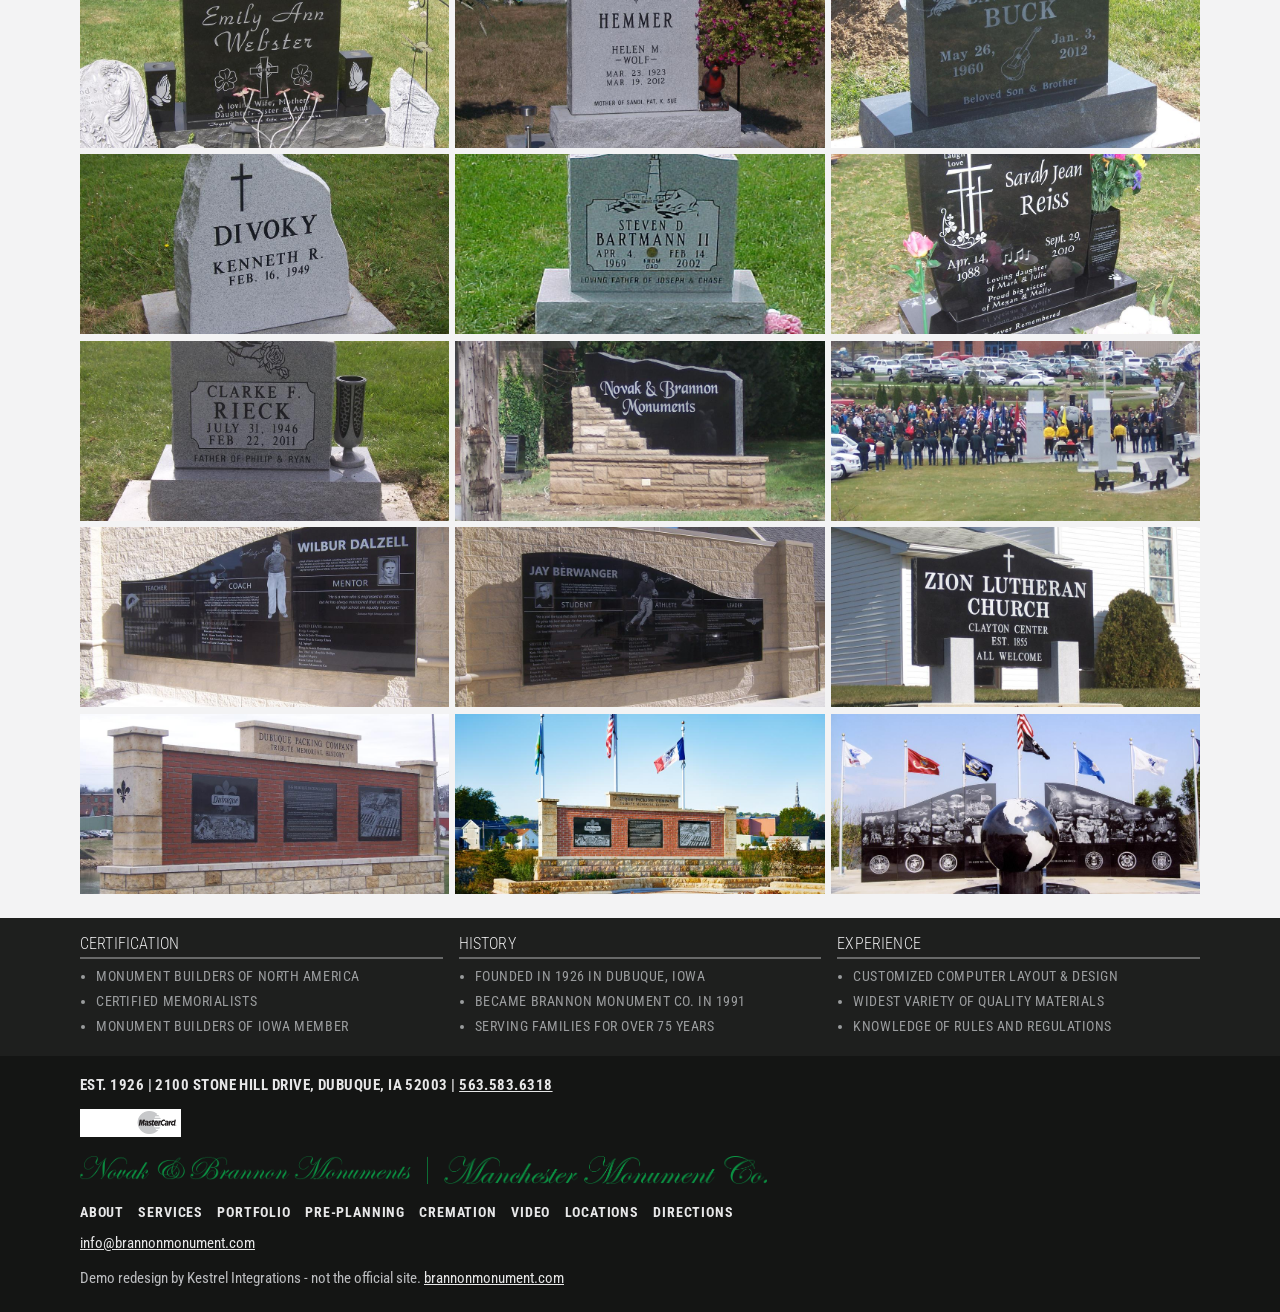
<file: portfolio.html>
<!DOCTYPE html>
<html lang="en">
<head>
<meta charset="utf-8">
<meta name="viewport" content="width=device-width, initial-scale=1">
<title>Brannon Monument Company : Portfolio</title>
<meta name="description" content="Brannon Monument Co. specializes in personal and custom designs. Photographs of benches, markers, etchings, family monuments, and more.">
<link rel="icon" href="assets/logo/brannon.png">
<link rel="preconnect" href="https://fonts.googleapis.com">
<link rel="preconnect" href="https://fonts.gstatic.com" crossorigin>
<link href="https://fonts.googleapis.com/css2?family=Roboto+Condensed:ital,wght@0,300;0,400;0,700;1,400&display=swap" rel="stylesheet">
<link rel="stylesheet" href="css/styles.css">
<script>document.documentElement.classList.add("js");</script>
</head>
<body>
<a class="skip" href="#content">Skip to content</a>
<div class="util">
  <div class="wrap util-inner">
    <span>Est. 1926</span>
    <a href="tel:+15635836318">563.583.6318</a>
    <span class="util-sisters">
      <a href="https://www.novakandbrannon.com/"><img src="assets/logo/novak.png" alt="Novak and Brannon Monument Company"></a>
      <a href="https://www.manchestermonuments.com/"><img src="assets/logo/manchester.png" alt="Manchester Monument Company"></a>
    </span>
  </div>
</div>
<header class="site-header">
  <div class="wrap header-inner">
    <a class="brand" href="index.html"><img src="assets/logo/brannon.png" alt="Brannon Monument Company"></a>
    <button class="nav-toggle" type="button" aria-expanded="false" aria-controls="site-nav">Menu</button>
    <nav id="site-nav" class="site-nav" aria-label="Primary">
      <a href="index.html">Home</a>
      <a href="about.html">About</a>
      <a href="services.html">Services</a>
      <a href="portfolio.html" aria-current="page">Portfolio</a>
      <a href="preplanning.html">Pre-Planning</a>
      <a href="cremation.html">Cremation</a>
      <a href="video.html">Video</a>
      <a href="locations.html">Locations</a>
      <a href="directions.html">Directions</a>
    </nav>
  </div>
</header>
<main id="content">
  <div class="wrap intro">
    <p class="eyebrow">Our work</p>
    <h1>Portfolio</h1>
    <p>Brannon Monument Co. specializes in personal and custom designs.</p>
    <p>You can select personal choices with regard to color, shape, finish, lettering styles, design and ornamentation. Please take some time to view some of the photographs from our large portfolio. Simply click on the listing you want to see to the right, and using the arrows on either side of the photo, you can see samples of our works.</p>
    <div class="filters" data-filters role="toolbar" aria-label="Portfolio categories">
      <button type="button" class="chip" data-filter="all" aria-pressed="true">All</button>
      <button type="button" class="chip" data-filter="benches" aria-pressed="false">Benches</button>
      <button type="button" class="chip" data-filter="bronze-markers" aria-pressed="false">Bronze Markers</button>
      <button type="button" class="chip" data-filter="cremation-options" aria-pressed="false">Cremation Options</button>
      <button type="button" class="chip" data-filter="etchings" aria-pressed="false">Etchings</button>
      <button type="button" class="chip" data-filter="family-monuments" aria-pressed="false">Family Monuments</button>
      <button type="button" class="chip" data-filter="infant-memorials" aria-pressed="false">Infant Memorials</button>
      <button type="button" class="chip" data-filter="landscape-rocks" aria-pressed="false">Landscape Rocks</button>
      <button type="button" class="chip" data-filter="markers" aria-pressed="false">Markers</button>
      <button type="button" class="chip" data-filter="signs" aria-pressed="false">Signs</button>
      <button type="button" class="chip" data-filter="single-monuments" aria-pressed="false">Single Monuments</button>
      <button type="button" class="chip" data-filter="vases-accessories" aria-pressed="false">Vases &amp; Accessories</button>
    </div>
    <p class="empty-note">Cremation Options is part of the portfolio. The live gallery file for that set did not include a photograph that could be shown here. See the <a href="cremation.html">Cremation</a> page, or choose another category.</p>
    <div class="gallery">
      <figure class="shot" data-cat="vases-accessories"><button type="button" data-full="assets/portfolio/vases-accessories/01-100_2461.jpg" data-group="portfolio"><img src="assets/portfolio/vases-accessories/01-100_2461.jpg" alt="Vases &amp; Accessories portfolio photograph from Brannon Monument Company" loading="lazy"></button></figure>
      <figure class="shot" data-cat="vases-accessories"><button type="button" data-full="assets/portfolio/vases-accessories/02-100_25931.jpg" data-group="portfolio"><img src="assets/portfolio/vases-accessories/02-100_25931.jpg" alt="Vases &amp; Accessories portfolio photograph from Brannon Monument Company" loading="lazy"></button></figure>
      <figure class="shot" data-cat="vases-accessories"><button type="button" data-full="assets/portfolio/vases-accessories/03-2012-05-02_09.53.30.jpg" data-group="portfolio"><img src="assets/portfolio/vases-accessories/03-2012-05-02_09.53.30.jpg" alt="Vases &amp; Accessories portfolio photograph from Brannon Monument Company" loading="lazy"></button></figure>
      <figure class="shot" data-cat="benches"><button type="button" data-full="assets/portfolio/benches/01-100_0305.jpg" data-group="portfolio"><img src="assets/portfolio/benches/01-100_0305.jpg" alt="Benches portfolio photograph from Brannon Monument Company" loading="lazy"></button></figure>
      <figure class="shot" data-cat="benches"><button type="button" data-full="assets/portfolio/benches/02-100_0306.jpg" data-group="portfolio"><img src="assets/portfolio/benches/02-100_0306.jpg" alt="Benches portfolio photograph from Brannon Monument Company" loading="lazy"></button></figure>
      <figure class="shot" data-cat="benches"><button type="button" data-full="assets/portfolio/benches/03-100_0309.jpg" data-group="portfolio"><img src="assets/portfolio/benches/03-100_0309.jpg" alt="Benches portfolio photograph from Brannon Monument Company" loading="lazy"></button></figure>
      <figure class="shot" data-cat="benches"><button type="button" data-full="assets/portfolio/benches/04-100_2309.jpg" data-group="portfolio"><img src="assets/portfolio/benches/04-100_2309.jpg" alt="Benches portfolio photograph from Brannon Monument Company" loading="lazy"></button></figure>
      <figure class="shot" data-cat="benches"><button type="button" data-full="assets/portfolio/benches/05-100_2310.jpg" data-group="portfolio"><img src="assets/portfolio/benches/05-100_2310.jpg" alt="Benches portfolio photograph from Brannon Monument Company" loading="lazy"></button></figure>
      <figure class="shot" data-cat="benches"><button type="button" data-full="assets/portfolio/benches/06-100_2347.jpg" data-group="portfolio"><img src="assets/portfolio/benches/06-100_2347.jpg" alt="Benches portfolio photograph from Brannon Monument Company" loading="lazy"></button></figure>
      <figure class="shot" data-cat="benches"><button type="button" data-full="assets/portfolio/benches/07-100_2438.jpg" data-group="portfolio"><img src="assets/portfolio/benches/07-100_2438.jpg" alt="Benches portfolio photograph from Brannon Monument Company" loading="lazy"></button></figure>
      <figure class="shot" data-cat="benches"><button type="button" data-full="assets/portfolio/benches/08-100_2454.jpg" data-group="portfolio"><img src="assets/portfolio/benches/08-100_2454.jpg" alt="Benches portfolio photograph from Brannon Monument Company" loading="lazy"></button></figure>
      <figure class="shot" data-cat="benches"><button type="button" data-full="assets/portfolio/benches/09-100_25581.jpg" data-group="portfolio"><img src="assets/portfolio/benches/09-100_25581.jpg" alt="Benches portfolio photograph from Brannon Monument Company" loading="lazy"></button></figure>
      <figure class="shot" data-cat="benches"><button type="button" data-full="assets/portfolio/benches/10-100_4312.jpg" data-group="portfolio"><img src="assets/portfolio/benches/10-100_4312.jpg" alt="Benches portfolio photograph from Brannon Monument Company" loading="lazy"></button></figure>
      <figure class="shot" data-cat="benches"><button type="button" data-full="assets/portfolio/benches/11-100_4338.jpg" data-group="portfolio"><img src="assets/portfolio/benches/11-100_4338.jpg" alt="Benches portfolio photograph from Brannon Monument Company" loading="lazy"></button></figure>
      <figure class="shot" data-cat="benches"><button type="button" data-full="assets/portfolio/benches/12-2005-02-17_14.52.14.jpg" data-group="portfolio"><img src="assets/portfolio/benches/12-2005-02-17_14.52.14.jpg" alt="Benches portfolio photograph from Brannon Monument Company" loading="lazy"></button></figure>
      <figure class="shot" data-cat="benches"><button type="button" data-full="assets/portfolio/benches/13-2005-05-13_10.36.21.jpg" data-group="portfolio"><img src="assets/portfolio/benches/13-2005-05-13_10.36.21.jpg" alt="Benches portfolio photograph from Brannon Monument Company" loading="lazy"></button></figure>
      <figure class="shot" data-cat="benches"><button type="button" data-full="assets/portfolio/benches/14-2011-12-07_14.11.30.jpg" data-group="portfolio"><img src="assets/portfolio/benches/14-2011-12-07_14.11.30.jpg" alt="Benches portfolio photograph from Brannon Monument Company" loading="lazy"></button></figure>
      <figure class="shot" data-cat="benches"><button type="button" data-full="assets/portfolio/benches/15-2011-12-07_14.36.25.jpg" data-group="portfolio"><img src="assets/portfolio/benches/15-2011-12-07_14.36.25.jpg" alt="Benches portfolio photograph from Brannon Monument Company" loading="lazy"></button></figure>
      <figure class="shot" data-cat="benches"><button type="button" data-full="assets/portfolio/benches/16-Gangestad441.jpg" data-group="portfolio"><img src="assets/portfolio/benches/16-Gangestad441.jpg" alt="Benches portfolio photograph from Brannon Monument Company" loading="lazy"></button></figure>
      <figure class="shot" data-cat="benches"><button type="button" data-full="assets/portfolio/benches/17-Kunksbench439.jpg" data-group="portfolio"><img src="assets/portfolio/benches/17-Kunksbench439.jpg" alt="Benches portfolio photograph from Brannon Monument Company" loading="lazy"></button></figure>
      <figure class="shot" data-cat="benches"><button type="button" data-full="assets/portfolio/benches/18-Long446.jpg" data-group="portfolio"><img src="assets/portfolio/benches/18-Long446.jpg" alt="Benches portfolio photograph from Brannon Monument Company" loading="lazy"></button></figure>
      <figure class="shot" data-cat="benches"><button type="button" data-full="assets/portfolio/benches/19-Schaefer.jpg" data-group="portfolio"><img src="assets/portfolio/benches/19-Schaefer.jpg" alt="Benches portfolio photograph from Brannon Monument Company" loading="lazy"></button></figure>
      <figure class="shot" data-cat="landscape-rocks"><button type="button" data-full="assets/portfolio/landscape-rocks/01-100_0290.jpg" data-group="portfolio"><img src="assets/portfolio/landscape-rocks/01-100_0290.jpg" alt="Landscape Rocks portfolio photograph from Brannon Monument Company" loading="lazy"></button></figure>
      <figure class="shot" data-cat="landscape-rocks"><button type="button" data-full="assets/portfolio/landscape-rocks/02-100_2234.jpg" data-group="portfolio"><img src="assets/portfolio/landscape-rocks/02-100_2234.jpg" alt="Landscape Rocks portfolio photograph from Brannon Monument Company" loading="lazy"></button></figure>
      <figure class="shot" data-cat="landscape-rocks"><button type="button" data-full="assets/portfolio/landscape-rocks/03-100_2678.jpg" data-group="portfolio"><img src="assets/portfolio/landscape-rocks/03-100_2678.jpg" alt="Landscape Rocks portfolio photograph from Brannon Monument Company" loading="lazy"></button></figure>
      <figure class="shot" data-cat="landscape-rocks"><button type="button" data-full="assets/portfolio/landscape-rocks/04-StraightFront.jpg" data-group="portfolio"><img src="assets/portfolio/landscape-rocks/04-StraightFront.jpg" alt="Landscape Rocks portfolio photograph from Brannon Monument Company" loading="lazy"></button></figure>
      <figure class="shot" data-cat="bronze-markers"><button type="button" data-full="assets/portfolio/bronze-markers/01-100_0114.jpg" data-group="portfolio"><img src="assets/portfolio/bronze-markers/01-100_0114.jpg" alt="Bronze Markers portfolio photograph from Brannon Monument Company" loading="lazy"></button></figure>
      <figure class="shot" data-cat="bronze-markers"><button type="button" data-full="assets/portfolio/bronze-markers/02-100_0227.jpg" data-group="portfolio"><img src="assets/portfolio/bronze-markers/02-100_0227.jpg" alt="Bronze Markers portfolio photograph from Brannon Monument Company" loading="lazy"></button></figure>
      <figure class="shot" data-cat="bronze-markers"><button type="button" data-full="assets/portfolio/bronze-markers/03-100_2395.jpg" data-group="portfolio"><img src="assets/portfolio/bronze-markers/03-100_2395.jpg" alt="Bronze Markers portfolio photograph from Brannon Monument Company" loading="lazy"></button></figure>
      <figure class="shot" data-cat="bronze-markers"><button type="button" data-full="assets/portfolio/bronze-markers/04-100_2493.jpg" data-group="portfolio"><img src="assets/portfolio/bronze-markers/04-100_2493.jpg" alt="Bronze Markers portfolio photograph from Brannon Monument Company" loading="lazy"></button></figure>
      <figure class="shot" data-cat="bronze-markers"><button type="button" data-full="assets/portfolio/bronze-markers/05-100_4472.jpg" data-group="portfolio"><img src="assets/portfolio/bronze-markers/05-100_4472.jpg" alt="Bronze Markers portfolio photograph from Brannon Monument Company" loading="lazy"></button></figure>
      <figure class="shot" data-cat="bronze-markers"><button type="button" data-full="assets/portfolio/bronze-markers/06-2005-01-04_14.27.58.jpg" data-group="portfolio"><img src="assets/portfolio/bronze-markers/06-2005-01-04_14.27.58.jpg" alt="Bronze Markers portfolio photograph from Brannon Monument Company" loading="lazy"></button></figure>
      <figure class="shot" data-cat="bronze-markers"><button type="button" data-full="assets/portfolio/bronze-markers/07-2005-03-26_06.59.28.jpg" data-group="portfolio"><img src="assets/portfolio/bronze-markers/07-2005-03-26_06.59.28.jpg" alt="Bronze Markers portfolio photograph from Brannon Monument Company" loading="lazy"></button></figure>
      <figure class="shot" data-cat="bronze-markers"><button type="button" data-full="assets/portfolio/bronze-markers/08-2005-04-14_12.34.17.jpg" data-group="portfolio"><img src="assets/portfolio/bronze-markers/08-2005-04-14_12.34.17.jpg" alt="Bronze Markers portfolio photograph from Brannon Monument Company" loading="lazy"></button></figure>
      <figure class="shot" data-cat="bronze-markers"><button type="button" data-full="assets/portfolio/bronze-markers/09-2005-04-22_09.41.44.jpg" data-group="portfolio"><img src="assets/portfolio/bronze-markers/09-2005-04-22_09.41.44.jpg" alt="Bronze Markers portfolio photograph from Brannon Monument Company" loading="lazy"></button></figure>
      <figure class="shot" data-cat="etchings"><button type="button" data-full="assets/portfolio/etchings/01-100_0070.jpg" data-group="portfolio"><img src="assets/portfolio/etchings/01-100_0070.jpg" alt="Etchings portfolio photograph from Brannon Monument Company" loading="lazy"></button></figure>
      <figure class="shot" data-cat="etchings"><button type="button" data-full="assets/portfolio/etchings/02-100_0170.jpg" data-group="portfolio"><img src="assets/portfolio/etchings/02-100_0170.jpg" alt="Etchings portfolio photograph from Brannon Monument Company" loading="lazy"></button></figure>
      <figure class="shot" data-cat="etchings"><button type="button" data-full="assets/portfolio/etchings/03-100_0184.jpg" data-group="portfolio"><img src="assets/portfolio/etchings/03-100_0184.jpg" alt="Etchings portfolio photograph from Brannon Monument Company" loading="lazy"></button></figure>
      <figure class="shot" data-cat="etchings"><button type="button" data-full="assets/portfolio/etchings/04-100_0278.jpg" data-group="portfolio"><img src="assets/portfolio/etchings/04-100_0278.jpg" alt="Etchings portfolio photograph from Brannon Monument Company" loading="lazy"></button></figure>
      <figure class="shot" data-cat="etchings"><button type="button" data-full="assets/portfolio/etchings/05-100_0391.jpg" data-group="portfolio"><img src="assets/portfolio/etchings/05-100_0391.jpg" alt="Etchings portfolio photograph from Brannon Monument Company" loading="lazy"></button></figure>
      <figure class="shot" data-cat="etchings"><button type="button" data-full="assets/portfolio/etchings/06-100_2284.jpg" data-group="portfolio"><img src="assets/portfolio/etchings/06-100_2284.jpg" alt="Etchings portfolio photograph from Brannon Monument Company" loading="lazy"></button></figure>
      <figure class="shot" data-cat="etchings"><button type="button" data-full="assets/portfolio/etchings/07-100_2314.jpg" data-group="portfolio"><img src="assets/portfolio/etchings/07-100_2314.jpg" alt="Etchings portfolio photograph from Brannon Monument Company" loading="lazy"></button></figure>
      <figure class="shot" data-cat="etchings"><button type="button" data-full="assets/portfolio/etchings/08-100_2390.jpg" data-group="portfolio"><img src="assets/portfolio/etchings/08-100_2390.jpg" alt="Etchings portfolio photograph from Brannon Monument Company" loading="lazy"></button></figure>
      <figure class="shot" data-cat="etchings"><button type="button" data-full="assets/portfolio/etchings/09-100_23951.jpg" data-group="portfolio"><img src="assets/portfolio/etchings/09-100_23951.jpg" alt="Etchings portfolio photograph from Brannon Monument Company" loading="lazy"></button></figure>
      <figure class="shot" data-cat="etchings"><button type="button" data-full="assets/portfolio/etchings/10-100_2470.jpg" data-group="portfolio"><img src="assets/portfolio/etchings/10-100_2470.jpg" alt="Etchings portfolio photograph from Brannon Monument Company" loading="lazy"></button></figure>
      <figure class="shot" data-cat="etchings"><button type="button" data-full="assets/portfolio/etchings/11-100_2472.jpg" data-group="portfolio"><img src="assets/portfolio/etchings/11-100_2472.jpg" alt="Etchings portfolio photograph from Brannon Monument Company" loading="lazy"></button></figure>
      <figure class="shot" data-cat="etchings"><button type="button" data-full="assets/portfolio/etchings/12-100_2544.jpg" data-group="portfolio"><img src="assets/portfolio/etchings/12-100_2544.jpg" alt="Etchings portfolio photograph from Brannon Monument Company" loading="lazy"></button></figure>
      <figure class="shot" data-cat="etchings"><button type="button" data-full="assets/portfolio/etchings/13-100_2626.jpg" data-group="portfolio"><img src="assets/portfolio/etchings/13-100_2626.jpg" alt="Etchings portfolio photograph from Brannon Monument Company" loading="lazy"></button></figure>
      <figure class="shot" data-cat="etchings"><button type="button" data-full="assets/portfolio/etchings/14-100_2682.jpg" data-group="portfolio"><img src="assets/portfolio/etchings/14-100_2682.jpg" alt="Etchings portfolio photograph from Brannon Monument Company" loading="lazy"></button></figure>
      <figure class="shot" data-cat="etchings"><button type="button" data-full="assets/portfolio/etchings/15-100_2765.jpg" data-group="portfolio"><img src="assets/portfolio/etchings/15-100_2765.jpg" alt="Etchings portfolio photograph from Brannon Monument Company" loading="lazy"></button></figure>
      <figure class="shot" data-cat="etchings"><button type="button" data-full="assets/portfolio/etchings/16-100_2824.jpg" data-group="portfolio"><img src="assets/portfolio/etchings/16-100_2824.jpg" alt="Etchings portfolio photograph from Brannon Monument Company" loading="lazy"></button></figure>
      <figure class="shot" data-cat="etchings"><button type="button" data-full="assets/portfolio/etchings/17-100_3000.jpg" data-group="portfolio"><img src="assets/portfolio/etchings/17-100_3000.jpg" alt="Etchings portfolio photograph from Brannon Monument Company" loading="lazy"></button></figure>
      <figure class="shot" data-cat="etchings"><button type="button" data-full="assets/portfolio/etchings/18-100_3004.jpg" data-group="portfolio"><img src="assets/portfolio/etchings/18-100_3004.jpg" alt="Etchings portfolio photograph from Brannon Monument Company" loading="lazy"></button></figure>
      <figure class="shot" data-cat="etchings"><button type="button" data-full="assets/portfolio/etchings/19-100_4317.jpg" data-group="portfolio"><img src="assets/portfolio/etchings/19-100_4317.jpg" alt="Etchings portfolio photograph from Brannon Monument Company" loading="lazy"></button></figure>
      <figure class="shot" data-cat="etchings"><button type="button" data-full="assets/portfolio/etchings/20-100_4334.jpg" data-group="portfolio"><img src="assets/portfolio/etchings/20-100_4334.jpg" alt="Etchings portfolio photograph from Brannon Monument Company" loading="lazy"></button></figure>
      <figure class="shot" data-cat="etchings"><button type="button" data-full="assets/portfolio/etchings/21-100_4412.jpg" data-group="portfolio"><img src="assets/portfolio/etchings/21-100_4412.jpg" alt="Etchings portfolio photograph from Brannon Monument Company" loading="lazy"></button></figure>
      <figure class="shot" data-cat="etchings"><button type="button" data-full="assets/portfolio/etchings/22-100_4438.jpg" data-group="portfolio"><img src="assets/portfolio/etchings/22-100_4438.jpg" alt="Etchings portfolio photograph from Brannon Monument Company" loading="lazy"></button></figure>
      <figure class="shot" data-cat="etchings"><button type="button" data-full="assets/portfolio/etchings/23-2005-01-08_11.47.27.jpg" data-group="portfolio"><img src="assets/portfolio/etchings/23-2005-01-08_11.47.27.jpg" alt="Etchings portfolio photograph from Brannon Monument Company" loading="lazy"></button></figure>
      <figure class="shot" data-cat="etchings"><button type="button" data-full="assets/portfolio/etchings/24-2005-01-14_10.01.41.jpg" data-group="portfolio"><img src="assets/portfolio/etchings/24-2005-01-14_10.01.41.jpg" alt="Etchings portfolio photograph from Brannon Monument Company" loading="lazy"></button></figure>
      <figure class="shot" data-cat="etchings"><button type="button" data-full="assets/portfolio/etchings/25-2005-02-05_08.24.11.jpg" data-group="portfolio"><img src="assets/portfolio/etchings/25-2005-02-05_08.24.11.jpg" alt="Etchings portfolio photograph from Brannon Monument Company" loading="lazy"></button></figure>
      <figure class="shot" data-cat="etchings"><button type="button" data-full="assets/portfolio/etchings/26-2005-04-21_07.27.58.jpg" data-group="portfolio"><img src="assets/portfolio/etchings/26-2005-04-21_07.27.58.jpg" alt="Etchings portfolio photograph from Brannon Monument Company" loading="lazy"></button></figure>
      <figure class="shot" data-cat="etchings"><button type="button" data-full="assets/portfolio/etchings/27-2005-05-17_13.12.16.jpg" data-group="portfolio"><img src="assets/portfolio/etchings/27-2005-05-17_13.12.16.jpg" alt="Etchings portfolio photograph from Brannon Monument Company" loading="lazy"></button></figure>
      <figure class="shot" data-cat="etchings"><button type="button" data-full="assets/portfolio/etchings/28-2011-12-02_12.16.10.jpg" data-group="portfolio"><img src="assets/portfolio/etchings/28-2011-12-02_12.16.10.jpg" alt="Etchings portfolio photograph from Brannon Monument Company" loading="lazy"></button></figure>
      <figure class="shot" data-cat="family-monuments"><button type="button" data-full="assets/portfolio/family-monuments/01-100_0063.jpg" data-group="portfolio"><img src="assets/portfolio/family-monuments/01-100_0063.jpg" alt="Family Monuments portfolio photograph from Brannon Monument Company" loading="lazy"></button></figure>
      <figure class="shot" data-cat="family-monuments"><button type="button" data-full="assets/portfolio/family-monuments/02-100_0294.jpg" data-group="portfolio"><img src="assets/portfolio/family-monuments/02-100_0294.jpg" alt="Family Monuments portfolio photograph from Brannon Monument Company" loading="lazy"></button></figure>
      <figure class="shot" data-cat="family-monuments"><button type="button" data-full="assets/portfolio/family-monuments/03-100_0299.jpg" data-group="portfolio"><img src="assets/portfolio/family-monuments/03-100_0299.jpg" alt="Family Monuments portfolio photograph from Brannon Monument Company" loading="lazy"></button></figure>
      <figure class="shot" data-cat="family-monuments"><button type="button" data-full="assets/portfolio/family-monuments/04-100_03911.jpg" data-group="portfolio"><img src="assets/portfolio/family-monuments/04-100_03911.jpg" alt="Family Monuments portfolio photograph from Brannon Monument Company" loading="lazy"></button></figure>
      <figure class="shot" data-cat="family-monuments"><button type="button" data-full="assets/portfolio/family-monuments/05-100_0396.jpg" data-group="portfolio"><img src="assets/portfolio/family-monuments/05-100_0396.jpg" alt="Family Monuments portfolio photograph from Brannon Monument Company" loading="lazy"></button></figure>
      <figure class="shot" data-cat="family-monuments"><button type="button" data-full="assets/portfolio/family-monuments/06-100_0439.jpg" data-group="portfolio"><img src="assets/portfolio/family-monuments/06-100_0439.jpg" alt="Family Monuments portfolio photograph from Brannon Monument Company" loading="lazy"></button></figure>
      <figure class="shot" data-cat="family-monuments"><button type="button" data-full="assets/portfolio/family-monuments/07-100_0447.jpg" data-group="portfolio"><img src="assets/portfolio/family-monuments/07-100_0447.jpg" alt="Family Monuments portfolio photograph from Brannon Monument Company" loading="lazy"></button></figure>
      <figure class="shot" data-cat="family-monuments"><button type="button" data-full="assets/portfolio/family-monuments/08-100_0452.jpg" data-group="portfolio"><img src="assets/portfolio/family-monuments/08-100_0452.jpg" alt="Family Monuments portfolio photograph from Brannon Monument Company" loading="lazy"></button></figure>
      <figure class="shot" data-cat="family-monuments"><button type="button" data-full="assets/portfolio/family-monuments/09-100_2235.jpg" data-group="portfolio"><img src="assets/portfolio/family-monuments/09-100_2235.jpg" alt="Family Monuments portfolio photograph from Brannon Monument Company" loading="lazy"></button></figure>
      <figure class="shot" data-cat="family-monuments"><button type="button" data-full="assets/portfolio/family-monuments/10-100_2237.jpg" data-group="portfolio"><img src="assets/portfolio/family-monuments/10-100_2237.jpg" alt="Family Monuments portfolio photograph from Brannon Monument Company" loading="lazy"></button></figure>
      <figure class="shot" data-cat="family-monuments"><button type="button" data-full="assets/portfolio/family-monuments/11-100_2238.jpg" data-group="portfolio"><img src="assets/portfolio/family-monuments/11-100_2238.jpg" alt="Family Monuments portfolio photograph from Brannon Monument Company" loading="lazy"></button></figure>
      <figure class="shot" data-cat="family-monuments"><button type="button" data-full="assets/portfolio/family-monuments/12-100_2248.jpg" data-group="portfolio"><img src="assets/portfolio/family-monuments/12-100_2248.jpg" alt="Family Monuments portfolio photograph from Brannon Monument Company" loading="lazy"></button></figure>
      <figure class="shot" data-cat="family-monuments"><button type="button" data-full="assets/portfolio/family-monuments/13-100_2255.jpg" data-group="portfolio"><img src="assets/portfolio/family-monuments/13-100_2255.jpg" alt="Family Monuments portfolio photograph from Brannon Monument Company" loading="lazy"></button></figure>
      <figure class="shot" data-cat="markers"><button type="button" data-full="assets/portfolio/markers/01-100_01141.jpg" data-group="portfolio"><img src="assets/portfolio/markers/01-100_01141.jpg" alt="Markers portfolio photograph from Brannon Monument Company" loading="lazy"></button></figure>
      <figure class="shot" data-cat="markers"><button type="button" data-full="assets/portfolio/markers/02-100_0311.jpg" data-group="portfolio"><img src="assets/portfolio/markers/02-100_0311.jpg" alt="Markers portfolio photograph from Brannon Monument Company" loading="lazy"></button></figure>
      <figure class="shot" data-cat="markers"><button type="button" data-full="assets/portfolio/markers/03-100_0443.jpg" data-group="portfolio"><img src="assets/portfolio/markers/03-100_0443.jpg" alt="Markers portfolio photograph from Brannon Monument Company" loading="lazy"></button></figure>
      <figure class="shot" data-cat="markers"><button type="button" data-full="assets/portfolio/markers/04-100_2213.jpg" data-group="portfolio"><img src="assets/portfolio/markers/04-100_2213.jpg" alt="Markers portfolio photograph from Brannon Monument Company" loading="lazy"></button></figure>
      <figure class="shot" data-cat="markers"><button type="button" data-full="assets/portfolio/markers/05-100_2216.jpg" data-group="portfolio"><img src="assets/portfolio/markers/05-100_2216.jpg" alt="Markers portfolio photograph from Brannon Monument Company" loading="lazy"></button></figure>
      <figure class="shot" data-cat="markers"><button type="button" data-full="assets/portfolio/markers/06-100_2227.jpg" data-group="portfolio"><img src="assets/portfolio/markers/06-100_2227.jpg" alt="Markers portfolio photograph from Brannon Monument Company" loading="lazy"></button></figure>
      <figure class="shot" data-cat="markers"><button type="button" data-full="assets/portfolio/markers/07-100_2249.jpg" data-group="portfolio"><img src="assets/portfolio/markers/07-100_2249.jpg" alt="Markers portfolio photograph from Brannon Monument Company" loading="lazy"></button></figure>
      <figure class="shot" data-cat="markers"><button type="button" data-full="assets/portfolio/markers/08-100_2301.jpg" data-group="portfolio"><img src="assets/portfolio/markers/08-100_2301.jpg" alt="Markers portfolio photograph from Brannon Monument Company" loading="lazy"></button></figure>
      <figure class="shot" data-cat="markers"><button type="button" data-full="assets/portfolio/markers/09-100_2323.jpg" data-group="portfolio"><img src="assets/portfolio/markers/09-100_2323.jpg" alt="Markers portfolio photograph from Brannon Monument Company" loading="lazy"></button></figure>
      <figure class="shot" data-cat="markers"><button type="button" data-full="assets/portfolio/markers/10-100_2332.jpg" data-group="portfolio"><img src="assets/portfolio/markers/10-100_2332.jpg" alt="Markers portfolio photograph from Brannon Monument Company" loading="lazy"></button></figure>
      <figure class="shot" data-cat="markers"><button type="button" data-full="assets/portfolio/markers/11-100_2369.jpg" data-group="portfolio"><img src="assets/portfolio/markers/11-100_2369.jpg" alt="Markers portfolio photograph from Brannon Monument Company" loading="lazy"></button></figure>
      <figure class="shot" data-cat="markers"><button type="button" data-full="assets/portfolio/markers/12-100_2375.jpg" data-group="portfolio"><img src="assets/portfolio/markers/12-100_2375.jpg" alt="Markers portfolio photograph from Brannon Monument Company" loading="lazy"></button></figure>
      <figure class="shot" data-cat="markers"><button type="button" data-full="assets/portfolio/markers/13-100_2376.jpg" data-group="portfolio"><img src="assets/portfolio/markers/13-100_2376.jpg" alt="Markers portfolio photograph from Brannon Monument Company" loading="lazy"></button></figure>
      <figure class="shot" data-cat="markers"><button type="button" data-full="assets/portfolio/markers/14-100_2388.jpg" data-group="portfolio"><img src="assets/portfolio/markers/14-100_2388.jpg" alt="Markers portfolio photograph from Brannon Monument Company" loading="lazy"></button></figure>
      <figure class="shot" data-cat="markers"><button type="button" data-full="assets/portfolio/markers/15-100_2430.jpg" data-group="portfolio"><img src="assets/portfolio/markers/15-100_2430.jpg" alt="Markers portfolio photograph from Brannon Monument Company" loading="lazy"></button></figure>
      <figure class="shot" data-cat="markers"><button type="button" data-full="assets/portfolio/markers/16-100_2471.jpg" data-group="portfolio"><img src="assets/portfolio/markers/16-100_2471.jpg" alt="Markers portfolio photograph from Brannon Monument Company" loading="lazy"></button></figure>
      <figure class="shot" data-cat="markers"><button type="button" data-full="assets/portfolio/markers/17-100_2473.jpg" data-group="portfolio"><img src="assets/portfolio/markers/17-100_2473.jpg" alt="Markers portfolio photograph from Brannon Monument Company" loading="lazy"></button></figure>
      <figure class="shot" data-cat="markers"><button type="button" data-full="assets/portfolio/markers/18-100_2512.jpg" data-group="portfolio"><img src="assets/portfolio/markers/18-100_2512.jpg" alt="Markers portfolio photograph from Brannon Monument Company" loading="lazy"></button></figure>
      <figure class="shot" data-cat="markers"><button type="button" data-full="assets/portfolio/markers/19-100_2556.jpg" data-group="portfolio"><img src="assets/portfolio/markers/19-100_2556.jpg" alt="Markers portfolio photograph from Brannon Monument Company" loading="lazy"></button></figure>
      <figure class="shot" data-cat="markers"><button type="button" data-full="assets/portfolio/markers/20-100_2591.jpg" data-group="portfolio"><img src="assets/portfolio/markers/20-100_2591.jpg" alt="Markers portfolio photograph from Brannon Monument Company" loading="lazy"></button></figure>
      <figure class="shot" data-cat="markers"><button type="button" data-full="assets/portfolio/markers/21-100_2652.jpg" data-group="portfolio"><img src="assets/portfolio/markers/21-100_2652.jpg" alt="Markers portfolio photograph from Brannon Monument Company" loading="lazy"></button></figure>
      <figure class="shot" data-cat="markers"><button type="button" data-full="assets/portfolio/markers/22-100_2653.jpg" data-group="portfolio"><img src="assets/portfolio/markers/22-100_2653.jpg" alt="Markers portfolio photograph from Brannon Monument Company" loading="lazy"></button></figure>
      <figure class="shot" data-cat="markers"><button type="button" data-full="assets/portfolio/markers/23-100_4323.jpg" data-group="portfolio"><img src="assets/portfolio/markers/23-100_4323.jpg" alt="Markers portfolio photograph from Brannon Monument Company" loading="lazy"></button></figure>
      <figure class="shot" data-cat="markers"><button type="button" data-full="assets/portfolio/markers/24-100_4336.jpg" data-group="portfolio"><img src="assets/portfolio/markers/24-100_4336.jpg" alt="Markers portfolio photograph from Brannon Monument Company" loading="lazy"></button></figure>
      <figure class="shot" data-cat="markers"><button type="button" data-full="assets/portfolio/markers/25-100_4347.jpg" data-group="portfolio"><img src="assets/portfolio/markers/25-100_4347.jpg" alt="Markers portfolio photograph from Brannon Monument Company" loading="lazy"></button></figure>
      <figure class="shot" data-cat="markers"><button type="button" data-full="assets/portfolio/markers/26-100_4380.jpg" data-group="portfolio"><img src="assets/portfolio/markers/26-100_4380.jpg" alt="Markers portfolio photograph from Brannon Monument Company" loading="lazy"></button></figure>
      <figure class="shot" data-cat="markers"><button type="button" data-full="assets/portfolio/markers/27-100_4413.jpg" data-group="portfolio"><img src="assets/portfolio/markers/27-100_4413.jpg" alt="Markers portfolio photograph from Brannon Monument Company" loading="lazy"></button></figure>
      <figure class="shot" data-cat="markers"><button type="button" data-full="assets/portfolio/markers/28-2005-01-04_14.26.40.jpg" data-group="portfolio"><img src="assets/portfolio/markers/28-2005-01-04_14.26.40.jpg" alt="Markers portfolio photograph from Brannon Monument Company" loading="lazy"></button></figure>
      <figure class="shot" data-cat="markers"><button type="button" data-full="assets/portfolio/markers/29-2005-01-04_16.19.29.jpg" data-group="portfolio"><img src="assets/portfolio/markers/29-2005-01-04_16.19.29.jpg" alt="Markers portfolio photograph from Brannon Monument Company" loading="lazy"></button></figure>
      <figure class="shot" data-cat="markers"><button type="button" data-full="assets/portfolio/markers/30-2005-01-04_17.06.00.jpg" data-group="portfolio"><img src="assets/portfolio/markers/30-2005-01-04_17.06.00.jpg" alt="Markers portfolio photograph from Brannon Monument Company" loading="lazy"></button></figure>
      <figure class="shot" data-cat="markers"><button type="button" data-full="assets/portfolio/markers/31-2005-01-09_12.27.42.jpg" data-group="portfolio"><img src="assets/portfolio/markers/31-2005-01-09_12.27.42.jpg" alt="Markers portfolio photograph from Brannon Monument Company" loading="lazy"></button></figure>
      <figure class="shot" data-cat="markers"><button type="button" data-full="assets/portfolio/markers/32-2005-02-04_07.31.45.jpg" data-group="portfolio"><img src="assets/portfolio/markers/32-2005-02-04_07.31.45.jpg" alt="Markers portfolio photograph from Brannon Monument Company" loading="lazy"></button></figure>
      <figure class="shot" data-cat="markers"><button type="button" data-full="assets/portfolio/markers/33-2005-05-09_11.15.33.jpg" data-group="portfolio"><img src="assets/portfolio/markers/33-2005-05-09_11.15.33.jpg" alt="Markers portfolio photograph from Brannon Monument Company" loading="lazy"></button></figure>
      <figure class="shot" data-cat="markers"><button type="button" data-full="assets/portfolio/markers/34-2012-04-26_09.45.45.jpg" data-group="portfolio"><img src="assets/portfolio/markers/34-2012-04-26_09.45.45.jpg" alt="Markers portfolio photograph from Brannon Monument Company" loading="lazy"></button></figure>
      <figure class="shot" data-cat="markers"><button type="button" data-full="assets/portfolio/markers/35-Gorman.jpg" data-group="portfolio"><img src="assets/portfolio/markers/35-Gorman.jpg" alt="Markers portfolio photograph from Brannon Monument Company" loading="lazy"></button></figure>
      <figure class="shot" data-cat="markers"><button type="button" data-full="assets/portfolio/markers/36-Kostman.jpg" data-group="portfolio"><img src="assets/portfolio/markers/36-Kostman.jpg" alt="Markers portfolio photograph from Brannon Monument Company" loading="lazy"></button></figure>
      <figure class="shot" data-cat="markers"><button type="button" data-full="assets/portfolio/markers/37-Necas.jpg" data-group="portfolio"><img src="assets/portfolio/markers/37-Necas.jpg" alt="Markers portfolio photograph from Brannon Monument Company" loading="lazy"></button></figure>
      <figure class="shot" data-cat="infant-memorials"><button type="button" data-full="assets/portfolio/infant-memorials/01-100_0254.jpg" data-group="portfolio"><img src="assets/portfolio/infant-memorials/01-100_0254.jpg" alt="Infant Memorials portfolio photograph from Brannon Monument Company" loading="lazy"></button></figure>
      <figure class="shot" data-cat="infant-memorials"><button type="button" data-full="assets/portfolio/infant-memorials/02-100_2229.jpg" data-group="portfolio"><img src="assets/portfolio/infant-memorials/02-100_2229.jpg" alt="Infant Memorials portfolio photograph from Brannon Monument Company" loading="lazy"></button></figure>
      <figure class="shot" data-cat="infant-memorials"><button type="button" data-full="assets/portfolio/infant-memorials/03-100_2232.jpg" data-group="portfolio"><img src="assets/portfolio/infant-memorials/03-100_2232.jpg" alt="Infant Memorials portfolio photograph from Brannon Monument Company" loading="lazy"></button></figure>
      <figure class="shot" data-cat="infant-memorials"><button type="button" data-full="assets/portfolio/infant-memorials/04-100_2247.jpg" data-group="portfolio"><img src="assets/portfolio/infant-memorials/04-100_2247.jpg" alt="Infant Memorials portfolio photograph from Brannon Monument Company" loading="lazy"></button></figure>
      <figure class="shot" data-cat="infant-memorials"><button type="button" data-full="assets/portfolio/infant-memorials/05-100_2324.jpg" data-group="portfolio"><img src="assets/portfolio/infant-memorials/05-100_2324.jpg" alt="Infant Memorials portfolio photograph from Brannon Monument Company" loading="lazy"></button></figure>
      <figure class="shot" data-cat="infant-memorials"><button type="button" data-full="assets/portfolio/infant-memorials/06-2011-12-08_16.37.42.jpg" data-group="portfolio"><img src="assets/portfolio/infant-memorials/06-2011-12-08_16.37.42.jpg" alt="Infant Memorials portfolio photograph from Brannon Monument Company" loading="lazy"></button></figure>
      <figure class="shot" data-cat="infant-memorials"><button type="button" data-full="assets/portfolio/infant-memorials/07-2012-03-29_10.25.40.jpg" data-group="portfolio"><img src="assets/portfolio/infant-memorials/07-2012-03-29_10.25.40.jpg" alt="Infant Memorials portfolio photograph from Brannon Monument Company" loading="lazy"></button></figure>
      <figure class="shot" data-cat="single-monuments"><button type="button" data-full="assets/portfolio/single-monuments/01-100_01701.jpg" data-group="portfolio"><img src="assets/portfolio/single-monuments/01-100_01701.jpg" alt="Single Monuments portfolio photograph from Brannon Monument Company" loading="lazy"></button></figure>
      <figure class="shot" data-cat="single-monuments"><button type="button" data-full="assets/portfolio/single-monuments/02-100_01841.jpg" data-group="portfolio"><img src="assets/portfolio/single-monuments/02-100_01841.jpg" alt="Single Monuments portfolio photograph from Brannon Monument Company" loading="lazy"></button></figure>
      <figure class="shot" data-cat="single-monuments"><button type="button" data-full="assets/portfolio/single-monuments/03-100_0302.jpg" data-group="portfolio"><img src="assets/portfolio/single-monuments/03-100_0302.jpg" alt="Single Monuments portfolio photograph from Brannon Monument Company" loading="lazy"></button></figure>
      <figure class="shot" data-cat="single-monuments"><button type="button" data-full="assets/portfolio/single-monuments/04-100_0388.jpg" data-group="portfolio"><img src="assets/portfolio/single-monuments/04-100_0388.jpg" alt="Single Monuments portfolio photograph from Brannon Monument Company" loading="lazy"></button></figure>
      <figure class="shot" data-cat="single-monuments"><button type="button" data-full="assets/portfolio/single-monuments/05-100_0437.jpg" data-group="portfolio"><img src="assets/portfolio/single-monuments/05-100_0437.jpg" alt="Single Monuments portfolio photograph from Brannon Monument Company" loading="lazy"></button></figure>
      <figure class="shot" data-cat="single-monuments"><button type="button" data-full="assets/portfolio/single-monuments/06-100_0461.jpg" data-group="portfolio"><img src="assets/portfolio/single-monuments/06-100_0461.jpg" alt="Single Monuments portfolio photograph from Brannon Monument Company" loading="lazy"></button></figure>
      <figure class="shot" data-cat="single-monuments"><button type="button" data-full="assets/portfolio/single-monuments/07-100_2292.jpg" data-group="portfolio"><img src="assets/portfolio/single-monuments/07-100_2292.jpg" alt="Single Monuments portfolio photograph from Brannon Monument Company" loading="lazy"></button></figure>
      <figure class="shot" data-cat="single-monuments"><button type="button" data-full="assets/portfolio/single-monuments/08-100_2383.jpg" data-group="portfolio"><img src="assets/portfolio/single-monuments/08-100_2383.jpg" alt="Single Monuments portfolio photograph from Brannon Monument Company" loading="lazy"></button></figure>
      <figure class="shot" data-cat="single-monuments"><button type="button" data-full="assets/portfolio/single-monuments/09-100_2463.jpg" data-group="portfolio"><img src="assets/portfolio/single-monuments/09-100_2463.jpg" alt="Single Monuments portfolio photograph from Brannon Monument Company" loading="lazy"></button></figure>
      <figure class="shot" data-cat="single-monuments"><button type="button" data-full="assets/portfolio/single-monuments/10-100_2464.jpg" data-group="portfolio"><img src="assets/portfolio/single-monuments/10-100_2464.jpg" alt="Single Monuments portfolio photograph from Brannon Monument Company" loading="lazy"></button></figure>
      <figure class="shot" data-cat="single-monuments"><button type="button" data-full="assets/portfolio/single-monuments/11-100_25441.jpg" data-group="portfolio"><img src="assets/portfolio/single-monuments/11-100_25441.jpg" alt="Single Monuments portfolio photograph from Brannon Monument Company" loading="lazy"></button></figure>
      <figure class="shot" data-cat="single-monuments"><button type="button" data-full="assets/portfolio/single-monuments/12-100_2564.jpg" data-group="portfolio"><img src="assets/portfolio/single-monuments/12-100_2564.jpg" alt="Single Monuments portfolio photograph from Brannon Monument Company" loading="lazy"></button></figure>
      <figure class="shot" data-cat="single-monuments"><button type="button" data-full="assets/portfolio/single-monuments/13-100_2578.jpg" data-group="portfolio"><img src="assets/portfolio/single-monuments/13-100_2578.jpg" alt="Single Monuments portfolio photograph from Brannon Monument Company" loading="lazy"></button></figure>
      <figure class="shot" data-cat="single-monuments"><button type="button" data-full="assets/portfolio/single-monuments/14-100_2593.jpg" data-group="portfolio"><img src="assets/portfolio/single-monuments/14-100_2593.jpg" alt="Single Monuments portfolio photograph from Brannon Monument Company" loading="lazy"></button></figure>
      <figure class="shot" data-cat="single-monuments"><button type="button" data-full="assets/portfolio/single-monuments/15-100_2698.jpg" data-group="portfolio"><img src="assets/portfolio/single-monuments/15-100_2698.jpg" alt="Single Monuments portfolio photograph from Brannon Monument Company" loading="lazy"></button></figure>
      <figure class="shot" data-cat="single-monuments"><button type="button" data-full="assets/portfolio/single-monuments/16-100_2749.jpg" data-group="portfolio"><img src="assets/portfolio/single-monuments/16-100_2749.jpg" alt="Single Monuments portfolio photograph from Brannon Monument Company" loading="lazy"></button></figure>
      <figure class="shot" data-cat="single-monuments"><button type="button" data-full="assets/portfolio/single-monuments/17-100_2763.jpg" data-group="portfolio"><img src="assets/portfolio/single-monuments/17-100_2763.jpg" alt="Single Monuments portfolio photograph from Brannon Monument Company" loading="lazy"></button></figure>
      <figure class="shot" data-cat="single-monuments"><button type="button" data-full="assets/portfolio/single-monuments/18-100_2802.jpg" data-group="portfolio"><img src="assets/portfolio/single-monuments/18-100_2802.jpg" alt="Single Monuments portfolio photograph from Brannon Monument Company" loading="lazy"></button></figure>
      <figure class="shot" data-cat="single-monuments"><button type="button" data-full="assets/portfolio/single-monuments/19-100_28241.jpg" data-group="portfolio"><img src="assets/portfolio/single-monuments/19-100_28241.jpg" alt="Single Monuments portfolio photograph from Brannon Monument Company" loading="lazy"></button></figure>
      <figure class="shot" data-cat="single-monuments"><button type="button" data-full="assets/portfolio/single-monuments/20-100_2828.jpg" data-group="portfolio"><img src="assets/portfolio/single-monuments/20-100_2828.jpg" alt="Single Monuments portfolio photograph from Brannon Monument Company" loading="lazy"></button></figure>
      <figure class="shot" data-cat="single-monuments"><button type="button" data-full="assets/portfolio/single-monuments/21-100_2837.jpg" data-group="portfolio"><img src="assets/portfolio/single-monuments/21-100_2837.jpg" alt="Single Monuments portfolio photograph from Brannon Monument Company" loading="lazy"></button></figure>
      <figure class="shot" data-cat="single-monuments"><button type="button" data-full="assets/portfolio/single-monuments/22-100_2843.jpg" data-group="portfolio"><img src="assets/portfolio/single-monuments/22-100_2843.jpg" alt="Single Monuments portfolio photograph from Brannon Monument Company" loading="lazy"></button></figure>
      <figure class="shot" data-cat="single-monuments"><button type="button" data-full="assets/portfolio/single-monuments/23-100_2844.jpg" data-group="portfolio"><img src="assets/portfolio/single-monuments/23-100_2844.jpg" alt="Single Monuments portfolio photograph from Brannon Monument Company" loading="lazy"></button></figure>
      <figure class="shot" data-cat="single-monuments"><button type="button" data-full="assets/portfolio/single-monuments/24-100_3002.jpg" data-group="portfolio"><img src="assets/portfolio/single-monuments/24-100_3002.jpg" alt="Single Monuments portfolio photograph from Brannon Monument Company" loading="lazy"></button></figure>
      <figure class="shot" data-cat="single-monuments"><button type="button" data-full="assets/portfolio/single-monuments/25-100_30041.jpg" data-group="portfolio"><img src="assets/portfolio/single-monuments/25-100_30041.jpg" alt="Single Monuments portfolio photograph from Brannon Monument Company" loading="lazy"></button></figure>
      <figure class="shot" data-cat="single-monuments"><button type="button" data-full="assets/portfolio/single-monuments/26-100_4361.jpg" data-group="portfolio"><img src="assets/portfolio/single-monuments/26-100_4361.jpg" alt="Single Monuments portfolio photograph from Brannon Monument Company" loading="lazy"></button></figure>
      <figure class="shot" data-cat="single-monuments"><button type="button" data-full="assets/portfolio/single-monuments/27-100_4408.jpg" data-group="portfolio"><img src="assets/portfolio/single-monuments/27-100_4408.jpg" alt="Single Monuments portfolio photograph from Brannon Monument Company" loading="lazy"></button></figure>
      <figure class="shot" data-cat="single-monuments"><button type="button" data-full="assets/portfolio/single-monuments/28-2005-01-14_09.36.08.jpg" data-group="portfolio"><img src="assets/portfolio/single-monuments/28-2005-01-14_09.36.08.jpg" alt="Single Monuments portfolio photograph from Brannon Monument Company" loading="lazy"></button></figure>
      <figure class="shot" data-cat="single-monuments"><button type="button" data-full="assets/portfolio/single-monuments/29-2005-03-26_08.29.52.jpg" data-group="portfolio"><img src="assets/portfolio/single-monuments/29-2005-03-26_08.29.52.jpg" alt="Single Monuments portfolio photograph from Brannon Monument Company" loading="lazy"></button></figure>
      <figure class="shot" data-cat="single-monuments"><button type="button" data-full="assets/portfolio/single-monuments/30-2005-05-21_10.11.24.jpg" data-group="portfolio"><img src="assets/portfolio/single-monuments/30-2005-05-21_10.11.24.jpg" alt="Single Monuments portfolio photograph from Brannon Monument Company" loading="lazy"></button></figure>
      <figure class="shot" data-cat="single-monuments"><button type="button" data-full="assets/portfolio/single-monuments/31-2012-05-06_08.20.55.jpg" data-group="portfolio"><img src="assets/portfolio/single-monuments/31-2012-05-06_08.20.55.jpg" alt="Single Monuments portfolio photograph from Brannon Monument Company" loading="lazy"></button></figure>
      <figure class="shot" data-cat="single-monuments"><button type="button" data-full="assets/portfolio/single-monuments/32-MVC-004F.jpg" data-group="portfolio"><img src="assets/portfolio/single-monuments/32-MVC-004F.jpg" alt="Single Monuments portfolio photograph from Brannon Monument Company" loading="lazy"></button></figure>
      <figure class="shot" data-cat="single-monuments"><button type="button" data-full="assets/portfolio/single-monuments/33-Reiss2.jpg" data-group="portfolio"><img src="assets/portfolio/single-monuments/33-Reiss2.jpg" alt="Single Monuments portfolio photograph from Brannon Monument Company" loading="lazy"></button></figure>
      <figure class="shot" data-cat="single-monuments"><button type="button" data-full="assets/portfolio/single-monuments/34-Rieck.jpg" data-group="portfolio"><img src="assets/portfolio/single-monuments/34-Rieck.jpg" alt="Single Monuments portfolio photograph from Brannon Monument Company" loading="lazy"></button></figure>
      <figure class="shot" data-cat="signs"><button type="button" data-full="assets/portfolio/signs/01-100_2491.jpg" data-group="portfolio"><img src="assets/portfolio/signs/01-100_2491.jpg" alt="Signs portfolio photograph from Brannon Monument Company" loading="lazy"></button></figure>
      <figure class="shot" data-cat="signs"><button type="button" data-full="assets/portfolio/signs/02-100_2631.jpg" data-group="portfolio"><img src="assets/portfolio/signs/02-100_2631.jpg" alt="Signs portfolio photograph from Brannon Monument Company" loading="lazy"></button></figure>
      <figure class="shot" data-cat="signs"><button type="button" data-full="assets/portfolio/signs/03-100_4305.jpg" data-group="portfolio"><img src="assets/portfolio/signs/03-100_4305.jpg" alt="Signs portfolio photograph from Brannon Monument Company" loading="lazy"></button></figure>
      <figure class="shot" data-cat="signs"><button type="button" data-full="assets/portfolio/signs/04-100_4306.jpg" data-group="portfolio"><img src="assets/portfolio/signs/04-100_4306.jpg" alt="Signs portfolio photograph from Brannon Monument Company" loading="lazy"></button></figure>
      <figure class="shot" data-cat="signs"><button type="button" data-full="assets/portfolio/signs/05-100_4453.jpg" data-group="portfolio"><img src="assets/portfolio/signs/05-100_4453.jpg" alt="Signs portfolio photograph from Brannon Monument Company" loading="lazy"></button></figure>
      <figure class="shot" data-cat="signs"><button type="button" data-full="assets/portfolio/signs/06-2011-12-12_13.32.36.jpg" data-group="portfolio"><img src="assets/portfolio/signs/06-2011-12-12_13.32.36.jpg" alt="Signs portfolio photograph from Brannon Monument Company" loading="lazy"></button></figure>
      <figure class="shot" data-cat="signs"><button type="button" data-full="assets/portfolio/signs/07-17793-0006_F.jpg" data-group="portfolio"><img src="assets/portfolio/signs/07-17793-0006_F.jpg" alt="Signs portfolio photograph from Brannon Monument Company" loading="lazy"></button></figure>
      <figure class="shot" data-cat="signs"><button type="button" data-full="assets/portfolio/signs/08-VetsPlaza549.jpg" data-group="portfolio"><img src="assets/portfolio/signs/08-VetsPlaza549.jpg" alt="Signs portfolio photograph from Brannon Monument Company" loading="lazy"></button></figure>
    </div>
  </div>
</main>
<section class="facts" aria-label="Certification, history, and experience">
  <div class="wrap facts-grid">
    <div>
      <h2>Certification</h2>
      <ul>
        <li>Monument Builders of North America</li>
        <li>Certified Memorialists</li>
        <li>Monument Builders of Iowa Member</li>
      </ul>
    </div>
    <div>
      <h2>History</h2>
      <ul>
        <li>Founded in 1926 in Dubuque, Iowa</li>
        <li>Became Brannon Monument Co. in 1991</li>
        <li>Serving Families for over 75 years</li>
      </ul>
    </div>
    <div>
      <h2>Experience</h2>
      <ul>
        <li>Customized Computer Layout &amp; Design</li>
        <li>Widest Variety of Quality Materials</li>
        <li>Knowledge of Rules and Regulations</li>
      </ul>
    </div>
  </div>
</section>
<footer class="site-footer">
  <div class="wrap">
    <p class="footer-nap">EST. 1926 | 2100 STONE HILL DRIVE, DUBUQUE, IA 52003 | <a href="tel:+15635836318">563.583.6318</a></p>
    <p class="footer-cards"><img src="assets/logo/credit-cards.png" alt="Visa and Mastercard"></p>
    <p class="footer-logos">
      <a href="https://www.novakandbrannon.com/"><img src="assets/logo/novak.png" alt="Novak and Brannon Monument Company"></a>
      <a href="https://www.manchestermonuments.com/"><img src="assets/logo/manchester.png" alt="Manchester Monument Company"></a>
    </p>
    <ul class="footer-nav">
      <li><a href="about.html">About</a></li>
      <li><a href="services.html">Services</a></li>
      <li><a href="portfolio.html">Portfolio</a></li>
      <li><a href="preplanning.html">Pre-Planning</a></li>
      <li><a href="cremation.html">Cremation</a></li>
      <li><a href="video.html">Video</a></li>
      <li><a href="locations.html">Locations</a></li>
      <li><a href="directions.html">Directions</a></li>
    </ul>
    <p><a href="mailto:info@brannonmonument.com">info@brannonmonument.com</a></p>
    <p class="demo-note">Demo redesign by Kestrel Integrations - not the official site. <a href="https://www.brannonmonument.com/">brannonmonument.com</a></p>
  </div>
</footer>
<div class="mobile-bar" aria-label="Call or contact">
  <a class="bar-call" href="tel:+15635836318">Call</a>
  <a class="bar-contact" href="locations.html#contact">Contact</a>
</div>
<div class="lightbox" hidden>
  <button type="button" class="lightbox-close">Close</button>
  <button type="button" data-light-prev>Previous</button>
  <img alt="">
  <button type="button" data-light-next>Next</button>
</div>
<script src="js/site.js"></script>
</body>
</html>
</file>
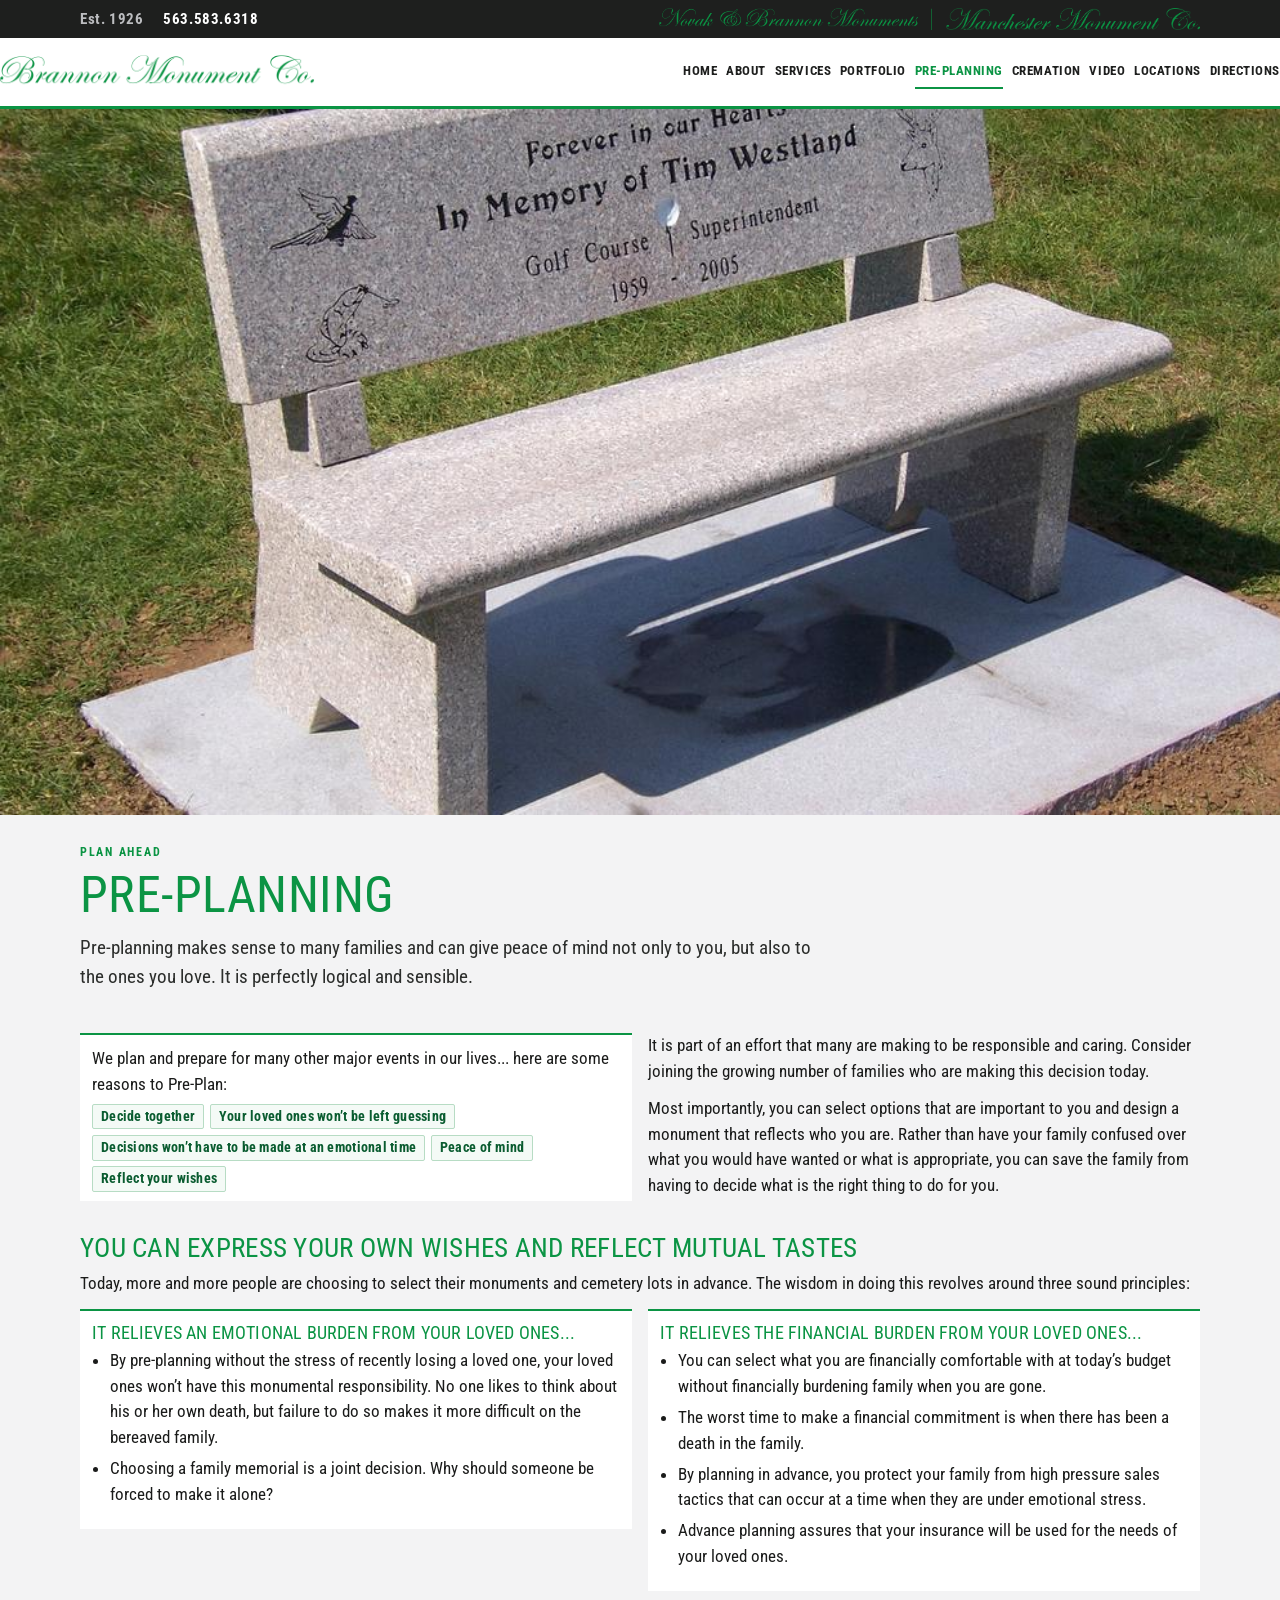
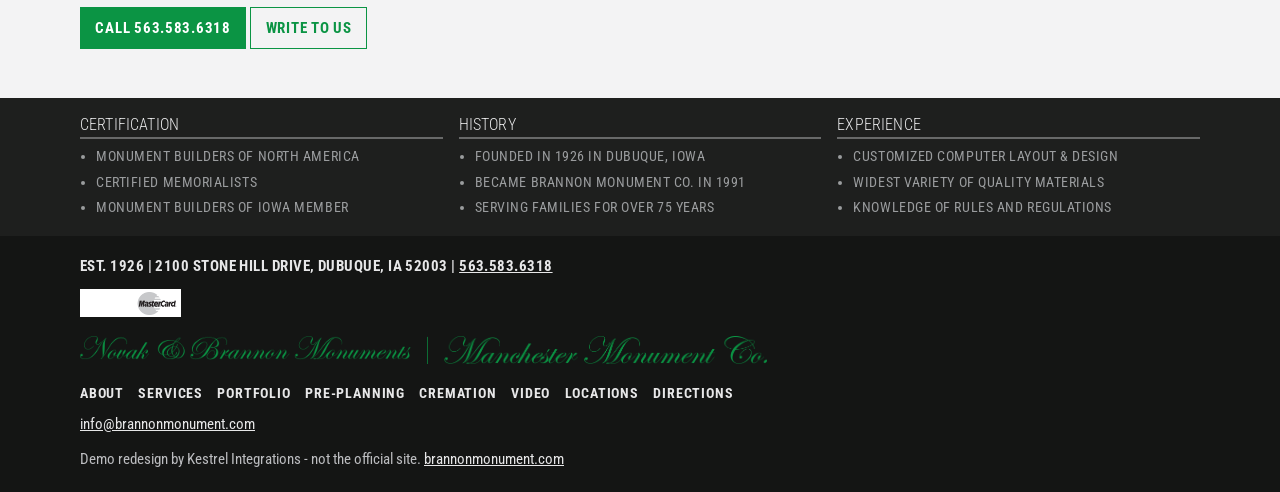
<file: preplanning.html>
<!DOCTYPE html>
<html lang="en">
<head>
<meta charset="utf-8">
<meta name="viewport" content="width=device-width, initial-scale=1">
<title>Brannon Monument Company : Pre-Planning</title>
<meta name="description" content="Pre-planning a monument with Brannon Monument Co. Select options that are important to you and design a monument that reflects who you are.">
<link rel="icon" href="assets/logo/brannon.png">
<link rel="preconnect" href="https://fonts.googleapis.com">
<link rel="preconnect" href="https://fonts.gstatic.com" crossorigin>
<link href="https://fonts.googleapis.com/css2?family=Roboto+Condensed:ital,wght@0,300;0,400;0,700;1,400&display=swap" rel="stylesheet">
<link rel="stylesheet" href="css/styles.css">
<script>document.documentElement.classList.add("js");</script>
</head>
<body>
<a class="skip" href="#content">Skip to content</a>
<div class="util">
  <div class="wrap util-inner">
    <span>Est. 1926</span>
    <a href="tel:+15635836318">563.583.6318</a>
    <span class="util-sisters">
      <a href="https://www.novakandbrannon.com/"><img src="assets/logo/novak.png" alt="Novak and Brannon Monument Company"></a>
      <a href="https://www.manchestermonuments.com/"><img src="assets/logo/manchester.png" alt="Manchester Monument Company"></a>
    </span>
  </div>
</div>
<header class="site-header">
  <div class="wrap header-inner">
    <a class="brand" href="index.html"><img src="assets/logo/brannon.png" alt="Brannon Monument Company"></a>
    <button class="nav-toggle" type="button" aria-expanded="false" aria-controls="site-nav">Menu</button>
    <nav id="site-nav" class="site-nav" aria-label="Primary">
      <a href="index.html">Home</a>
      <a href="about.html">About</a>
      <a href="services.html">Services</a>
      <a href="portfolio.html">Portfolio</a>
      <a href="preplanning.html" aria-current="page">Pre-Planning</a>
      <a href="cremation.html">Cremation</a>
      <a href="video.html">Video</a>
      <a href="locations.html">Locations</a>
      <a href="directions.html">Directions</a>
    </nav>
  </div>
</header>
<main id="content">
  <figure class="page-photo">
    <img src="assets/portfolio/benches/01-100_0305.jpg" alt="Bench memorial from the Brannon Monument Company portfolio">
  </figure>
  <div class="wrap intro">
    <p class="eyebrow">Plan ahead</p>
    <h1>Pre-Planning</h1>
    <p class="lead">Pre-planning makes sense to many families and can give peace of mind not only to you, but also to the ones you love. It is perfectly logical and sensible.</p>
  </div>
  <div class="wrap section">
    <div class="split">
      <div class="panel reveal">
        <p>We plan and prepare for many other major events in our lives... here are some reasons to Pre-Plan:</p>
        <ul class="chips">
          <li>Decide together</li>
          <li>Your loved ones won’t be left guessing</li>
          <li>Decisions won’t have to be made at an emotional time</li>
          <li>Peace of mind</li>
          <li>Reflect your wishes</li>
        </ul>
      </div>
      <div class="reveal">
        <p>It is part of an effort that many are making to be responsible and caring. Consider joining the growing number of families who are making this decision today.</p>
        <p>Most importantly, you can select options that are important to you and design a monument that reflects who you are. Rather than have your family confused over what you would have wanted or what is appropriate, you can save the family from having to decide what is the right thing to do for you.</p>
      </div>
    </div>
    <h2 class="reveal" style="margin-top:1.4rem;">You Can Express Your Own Wishes and Reflect Mutual Tastes</h2>
    <p class="reveal">Today, more and more people are choosing to select their monuments and cemetery lots in advance. The wisdom in doing this revolves around three sound principles:</p>
    <div class="split">
      <article class="panel reveal">
        <h3>It relieves an emotional burden from your loved ones...</h3>
        <ul class="dash-list">
          <li>By pre-planning without the stress of recently losing a loved one, your loved ones won’t have this monumental responsibility. No one likes to think about his or her own death, but failure to do so makes it more difficult on the bereaved family.</li>
          <li>Choosing a family memorial is a joint decision. Why should someone be forced to make it alone?</li>
        </ul>
      </article>
      <article class="panel reveal">
        <h3>It relieves the financial burden from your loved ones...</h3>
        <ul class="dash-list">
          <li>You can select what you are financially comfortable with at today’s budget without financially burdening family when you are gone.</li>
          <li>The worst time to make a financial commitment is when there has been a death in the family.</li>
          <li>By planning in advance, you protect your family from high pressure sales tactics that can occur at a time when they are under emotional stress.</li>
          <li>Advance planning assures that your insurance will be used for the needs of your loved ones.</li>
        </ul>
      </article>
    </div>
    <p class="reveal" style="margin-top:1rem;"><a class="btn" href="tel:+15635836318">Call 563.583.6318</a> <a class="btn btn-ghost" href="locations.html#contact">Write to us</a></p>
  </div>
</main>
<section class="facts" aria-label="Certification, history, and experience">
  <div class="wrap facts-grid">
    <div>
      <h2>Certification</h2>
      <ul>
        <li>Monument Builders of North America</li>
        <li>Certified Memorialists</li>
        <li>Monument Builders of Iowa Member</li>
      </ul>
    </div>
    <div>
      <h2>History</h2>
      <ul>
        <li>Founded in 1926 in Dubuque, Iowa</li>
        <li>Became Brannon Monument Co. in 1991</li>
        <li>Serving Families for over 75 years</li>
      </ul>
    </div>
    <div>
      <h2>Experience</h2>
      <ul>
        <li>Customized Computer Layout &amp; Design</li>
        <li>Widest Variety of Quality Materials</li>
        <li>Knowledge of Rules and Regulations</li>
      </ul>
    </div>
  </div>
</section>
<footer class="site-footer">
  <div class="wrap">
    <p class="footer-nap">EST. 1926 | 2100 STONE HILL DRIVE, DUBUQUE, IA 52003 | <a href="tel:+15635836318">563.583.6318</a></p>
    <p class="footer-cards"><img src="assets/logo/credit-cards.png" alt="Visa and Mastercard"></p>
    <p class="footer-logos">
      <a href="https://www.novakandbrannon.com/"><img src="assets/logo/novak.png" alt="Novak and Brannon Monument Company"></a>
      <a href="https://www.manchestermonuments.com/"><img src="assets/logo/manchester.png" alt="Manchester Monument Company"></a>
    </p>
    <ul class="footer-nav">
      <li><a href="about.html">About</a></li>
      <li><a href="services.html">Services</a></li>
      <li><a href="portfolio.html">Portfolio</a></li>
      <li><a href="preplanning.html">Pre-Planning</a></li>
      <li><a href="cremation.html">Cremation</a></li>
      <li><a href="video.html">Video</a></li>
      <li><a href="locations.html">Locations</a></li>
      <li><a href="directions.html">Directions</a></li>
    </ul>
    <p><a href="mailto:info@brannonmonument.com">info@brannonmonument.com</a></p>
    <p class="demo-note">Demo redesign by Kestrel Integrations - not the official site. <a href="https://www.brannonmonument.com/">brannonmonument.com</a></p>
  </div>
</footer>
<div class="mobile-bar" aria-label="Call or contact">
  <a class="bar-call" href="tel:+15635836318">Call</a>
  <a class="bar-contact" href="locations.html#contact">Contact</a>
</div>
<div class="lightbox" hidden>
  <button type="button" class="lightbox-close">Close</button>
  <button type="button" data-light-prev>Previous</button>
  <img alt="">
  <button type="button" data-light-next>Next</button>
</div>
<script src="js/site.js"></script>
</body>
</html>
</file>
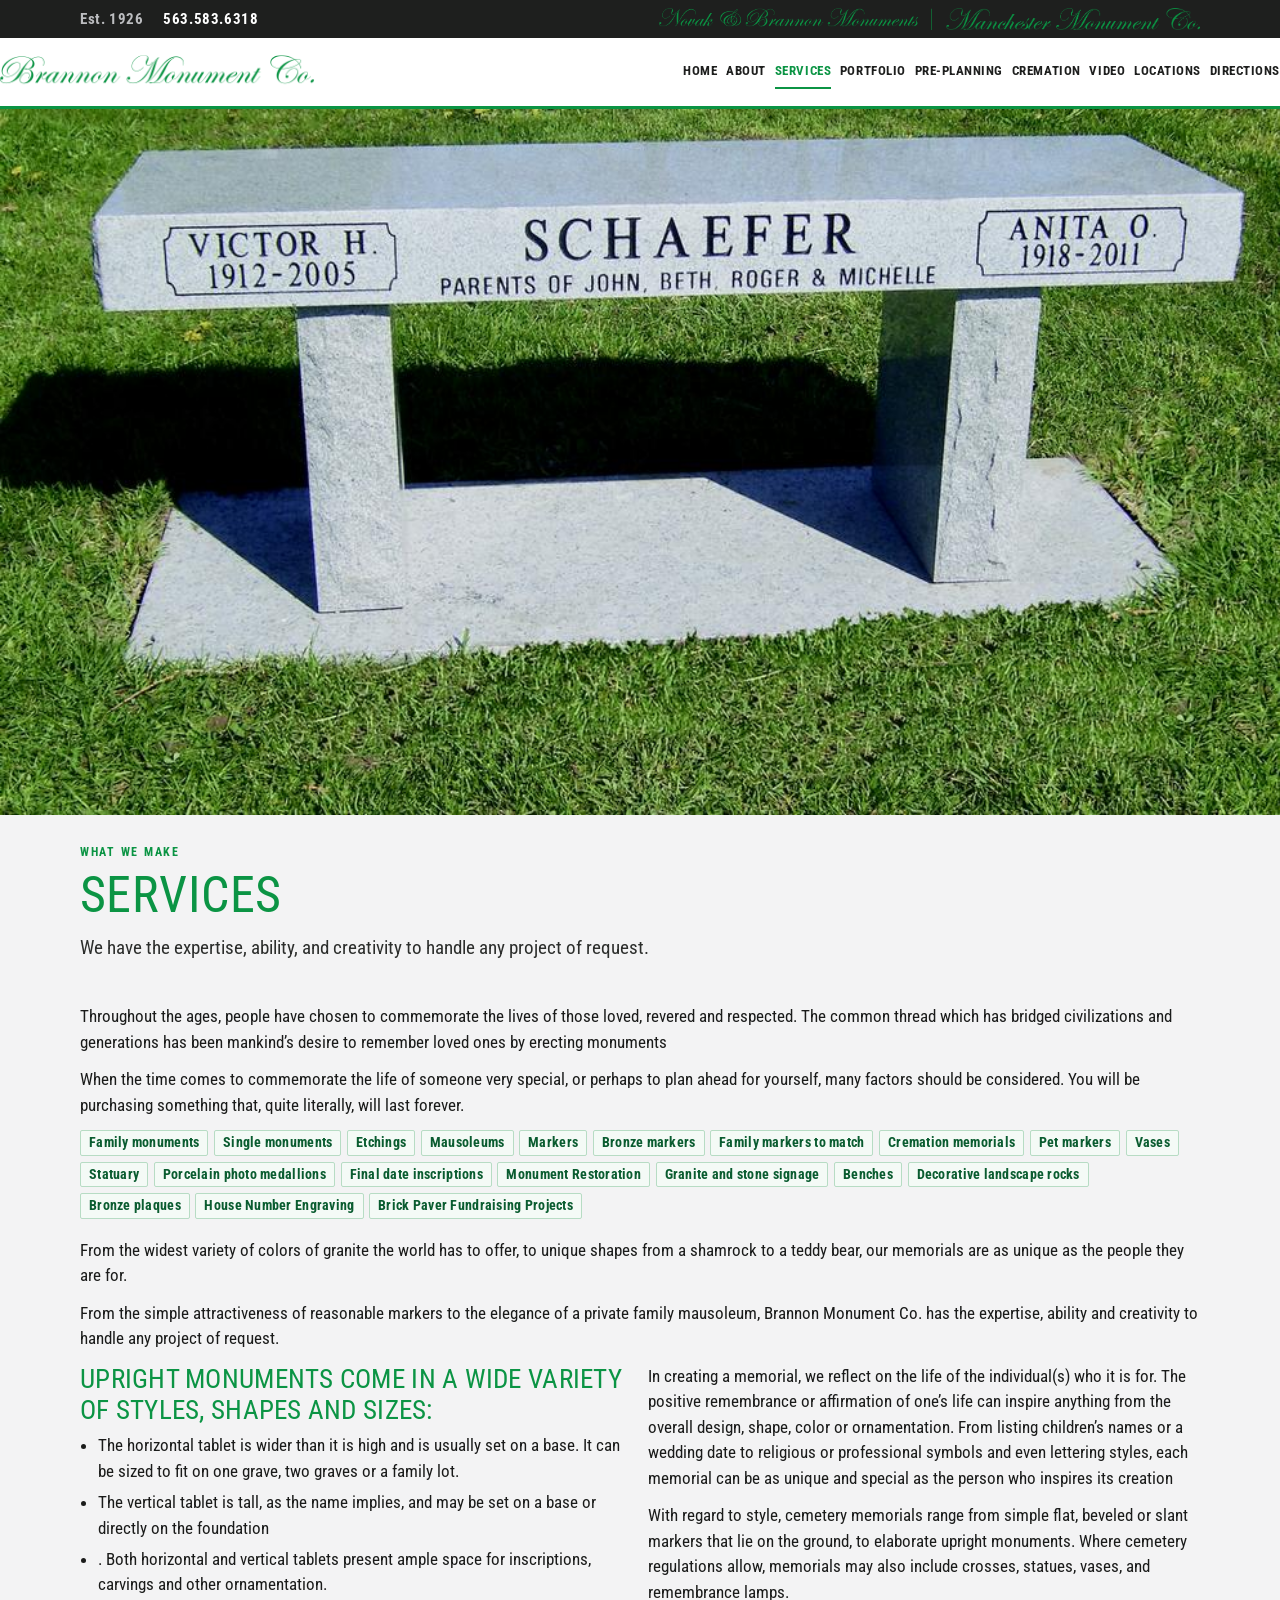
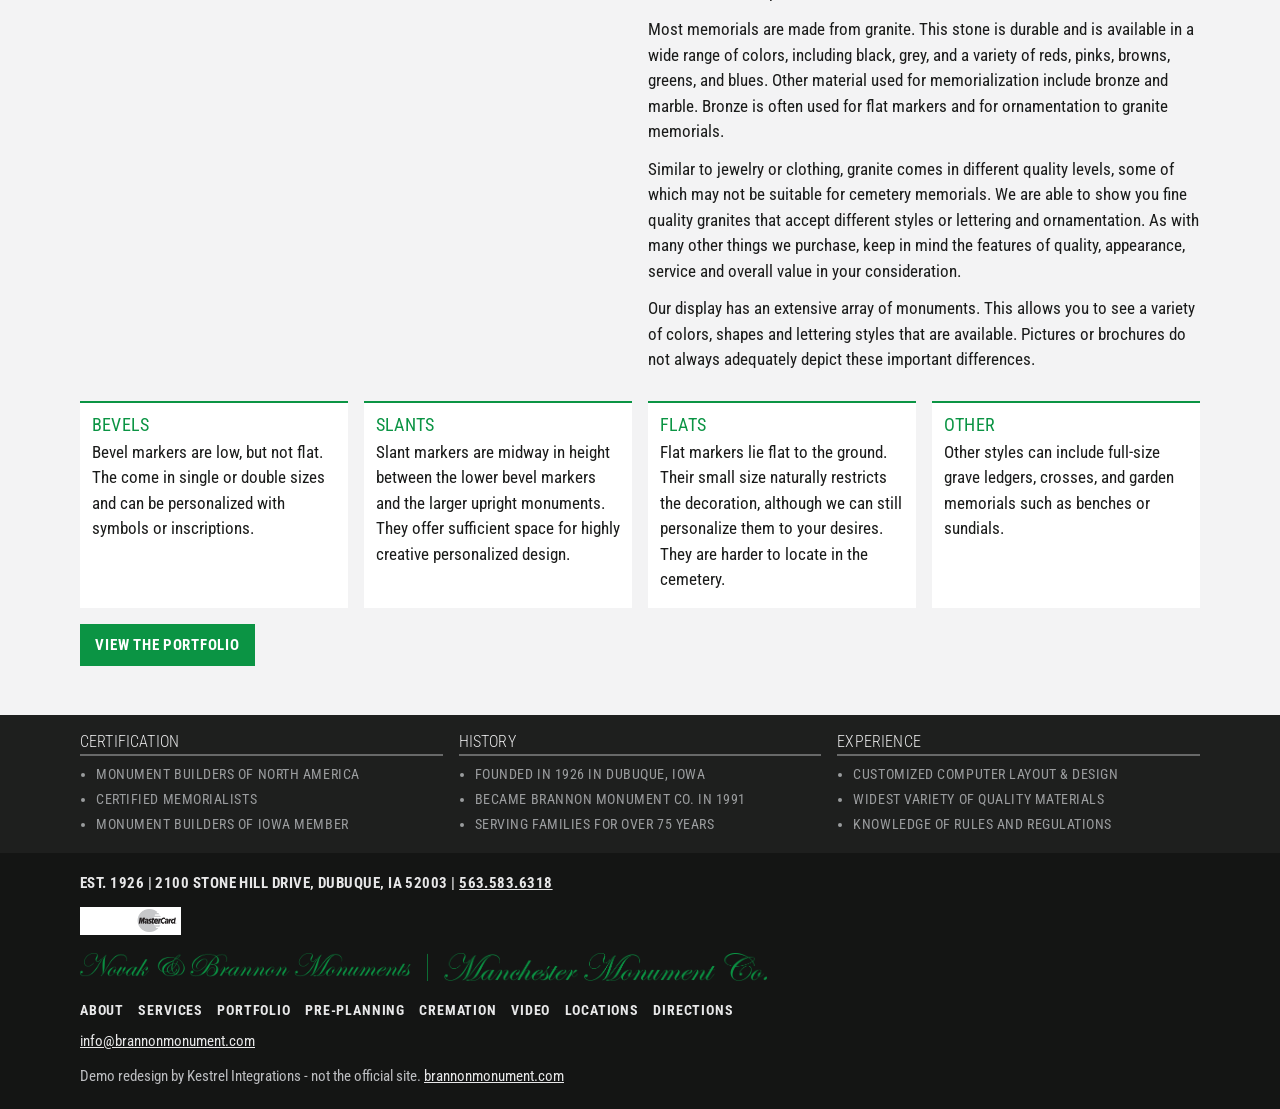
<file: services.html>
<!DOCTYPE html>
<html lang="en">
<head>
<meta charset="utf-8">
<meta name="viewport" content="width=device-width, initial-scale=1">
<title>Brannon Monument Company : Services</title>
<meta name="description" content="Family monuments, single monuments, etchings, mausoleums, markers, bronze, cremation memorials, pet markers, benches, signage, and restoration from Brannon Monument Co.">
<link rel="icon" href="assets/logo/brannon.png">
<link rel="preconnect" href="https://fonts.googleapis.com">
<link rel="preconnect" href="https://fonts.gstatic.com" crossorigin>
<link href="https://fonts.googleapis.com/css2?family=Roboto+Condensed:ital,wght@0,300;0,400;0,700;1,400&display=swap" rel="stylesheet">
<link rel="stylesheet" href="css/styles.css">
<script>document.documentElement.classList.add("js");</script>
</head>
<body>
<a class="skip" href="#content">Skip to content</a>
<div class="util">
  <div class="wrap util-inner">
    <span>Est. 1926</span>
    <a href="tel:+15635836318">563.583.6318</a>
    <span class="util-sisters">
      <a href="https://www.novakandbrannon.com/"><img src="assets/logo/novak.png" alt="Novak and Brannon Monument Company"></a>
      <a href="https://www.manchestermonuments.com/"><img src="assets/logo/manchester.png" alt="Manchester Monument Company"></a>
    </span>
  </div>
</div>
<header class="site-header">
  <div class="wrap header-inner">
    <a class="brand" href="index.html"><img src="assets/logo/brannon.png" alt="Brannon Monument Company"></a>
    <button class="nav-toggle" type="button" aria-expanded="false" aria-controls="site-nav">Menu</button>
    <nav id="site-nav" class="site-nav" aria-label="Primary">
      <a href="index.html">Home</a>
      <a href="about.html">About</a>
      <a href="services.html" aria-current="page">Services</a>
      <a href="portfolio.html">Portfolio</a>
      <a href="preplanning.html">Pre-Planning</a>
      <a href="cremation.html">Cremation</a>
      <a href="video.html">Video</a>
      <a href="locations.html">Locations</a>
      <a href="directions.html">Directions</a>
    </nav>
  </div>
</header>
<main id="content">
  <figure class="page-photo">
    <img src="assets/home/09-Schaefer4.jpg" alt="Memorial photograph from Brannon Monument Company">
  </figure>
  <div class="wrap intro">
    <p class="eyebrow">What we make</p>
    <h1>Services</h1>
    <p class="lead">We have the expertise, ability, and creativity to handle any project of request.</p>
  </div>
  <div class="wrap section">
    <div class="reveal">
      <p>Throughout the ages, people have chosen to commemorate the lives of those loved, revered and respected. The common thread which has bridged civilizations and generations has been mankind’s desire to remember loved ones by erecting monuments</p>
      <p>When the time comes to commemorate the life of someone very special, or perhaps to plan ahead for yourself, many factors should be considered. You will be purchasing something that, quite literally, will last forever.</p>
      <ul class="chips">
        <li>Family monuments</li>
        <li>Single monuments</li>
        <li>Etchings</li>
        <li>Mausoleums</li>
        <li>Markers</li>
        <li>Bronze markers</li>
        <li>Family markers to match</li>
        <li>Cremation memorials</li>
        <li>Pet markers</li>
        <li>Vases</li>
        <li>Statuary</li>
        <li>Porcelain photo medallions</li>
        <li>Final date inscriptions</li>
        <li>Monument Restoration</li>
        <li>Granite and stone signage</li>
        <li>Benches</li>
        <li>Decorative landscape rocks</li>
        <li>Bronze plaques</li>
        <li>House Number Engraving</li>
        <li>Brick Paver Fundraising Projects</li>
      </ul>
    </div>
    <div class="reveal" style="margin-top:1.2rem;">
      <p>From the widest variety of colors of granite the world has to offer, to unique shapes from a shamrock to a teddy bear, our memorials are as unique as the people they are for.</p>
      <p>From the simple attractiveness of reasonable markers to the elegance of a private family mausoleum, Brannon Monument Co. has the expertise, ability and creativity to handle any project of request.</p>
    </div>
    <div class="split">
      <div class="reveal">
        <h2>Upright monuments come in a wide variety of styles, shapes and sizes:</h2>
        <ul class="dash-list">
          <li>The horizontal tablet is wider than it is high and is usually set on a base. It can be sized to fit on one grave, two graves or a family lot.</li>
          <li>The vertical tablet is tall, as the name implies, and may be set on a base or directly on the foundation</li>
          <li>. Both horizontal and vertical tablets present ample space for inscriptions, carvings and other ornamentation.</li>
        </ul>
      </div>
      <div class="reveal">
        <p>In creating a memorial, we reflect on the life of the individual(s) who it is for. The positive remembrance or affirmation of one’s life can inspire anything from the overall design, shape, color or ornamentation. From listing children’s names or a wedding date to religious or professional symbols and even lettering styles, each memorial can be as unique and special as the person who inspires its creation</p>
        <p>With regard to style, cemetery memorials range from simple flat, beveled or slant markers that lie on the ground, to elaborate upright monuments. Where cemetery regulations allow, memorials may also include crosses, statues, vases, and remembrance lamps.</p>
        <p>Most memorials are made from granite. This stone is durable and is available in a wide range of colors, including black, grey, and a variety of reds, pinks, browns, greens, and blues. Other material used for memorialization include bronze and marble. Bronze is often used for flat markers and for ornamentation to granite memorials.</p>
        <p>Similar to jewelry or clothing, granite comes in different quality levels, some of which may not be suitable for cemetery memorials. We are able to show you fine quality granites that accept different styles or lettering and ornamentation. As with many other things we purchase, keep in mind the features of quality, appearance, service and overall value in your consideration.</p>
        <p>Our display has an extensive array of monuments. This allows you to see a variety of colors, shapes and lettering styles that are available. Pictures or brochures do not always adequately depict these important differences.</p>
      </div>
    </div>
    <div class="style-grid" style="margin-top:1rem;">
      <article class="style-block reveal">
        <h3>Bevels</h3>
        <p>Bevel markers are low, but not flat. The come in single or double sizes and can be personalized with symbols or inscriptions.</p>
      </article>
      <article class="style-block reveal">
        <h3>Slants</h3>
        <p>Slant markers are midway in height between the lower bevel markers and the larger upright monuments. They offer sufficient space for highly creative personalized design.</p>
      </article>
      <article class="style-block reveal">
        <h3>Flats</h3>
        <p>Flat markers lie flat to the ground. Their small size naturally restricts the decoration, although we can still personalize them to your desires. They are harder to locate in the cemetery.</p>
      </article>
      <article class="style-block reveal">
        <h3>Other</h3>
        <p>Other styles can include full-size grave ledgers, crosses, and garden memorials such as benches or sundials.</p>
      </article>
    </div>
    <p class="reveal" style="margin-top:1rem;"><a class="btn" href="portfolio.html">View the portfolio</a></p>
  </div>
</main>
<section class="facts" aria-label="Certification, history, and experience">
  <div class="wrap facts-grid">
    <div>
      <h2>Certification</h2>
      <ul>
        <li>Monument Builders of North America</li>
        <li>Certified Memorialists</li>
        <li>Monument Builders of Iowa Member</li>
      </ul>
    </div>
    <div>
      <h2>History</h2>
      <ul>
        <li>Founded in 1926 in Dubuque, Iowa</li>
        <li>Became Brannon Monument Co. in 1991</li>
        <li>Serving Families for over 75 years</li>
      </ul>
    </div>
    <div>
      <h2>Experience</h2>
      <ul>
        <li>Customized Computer Layout &amp; Design</li>
        <li>Widest Variety of Quality Materials</li>
        <li>Knowledge of Rules and Regulations</li>
      </ul>
    </div>
  </div>
</section>
<footer class="site-footer">
  <div class="wrap">
    <p class="footer-nap">EST. 1926 | 2100 STONE HILL DRIVE, DUBUQUE, IA 52003 | <a href="tel:+15635836318">563.583.6318</a></p>
    <p class="footer-cards"><img src="assets/logo/credit-cards.png" alt="Visa and Mastercard"></p>
    <p class="footer-logos">
      <a href="https://www.novakandbrannon.com/"><img src="assets/logo/novak.png" alt="Novak and Brannon Monument Company"></a>
      <a href="https://www.manchestermonuments.com/"><img src="assets/logo/manchester.png" alt="Manchester Monument Company"></a>
    </p>
    <ul class="footer-nav">
      <li><a href="about.html">About</a></li>
      <li><a href="services.html">Services</a></li>
      <li><a href="portfolio.html">Portfolio</a></li>
      <li><a href="preplanning.html">Pre-Planning</a></li>
      <li><a href="cremation.html">Cremation</a></li>
      <li><a href="video.html">Video</a></li>
      <li><a href="locations.html">Locations</a></li>
      <li><a href="directions.html">Directions</a></li>
    </ul>
    <p><a href="mailto:info@brannonmonument.com">info@brannonmonument.com</a></p>
    <p class="demo-note">Demo redesign by Kestrel Integrations - not the official site. <a href="https://www.brannonmonument.com/">brannonmonument.com</a></p>
  </div>
</footer>
<div class="mobile-bar" aria-label="Call or contact">
  <a class="bar-call" href="tel:+15635836318">Call</a>
  <a class="bar-contact" href="locations.html#contact">Contact</a>
</div>
<div class="lightbox" hidden>
  <button type="button" class="lightbox-close">Close</button>
  <button type="button" data-light-prev>Previous</button>
  <img alt="">
  <button type="button" data-light-next>Next</button>
</div>
<script src="js/site.js"></script>
</body>
</html>
</file>
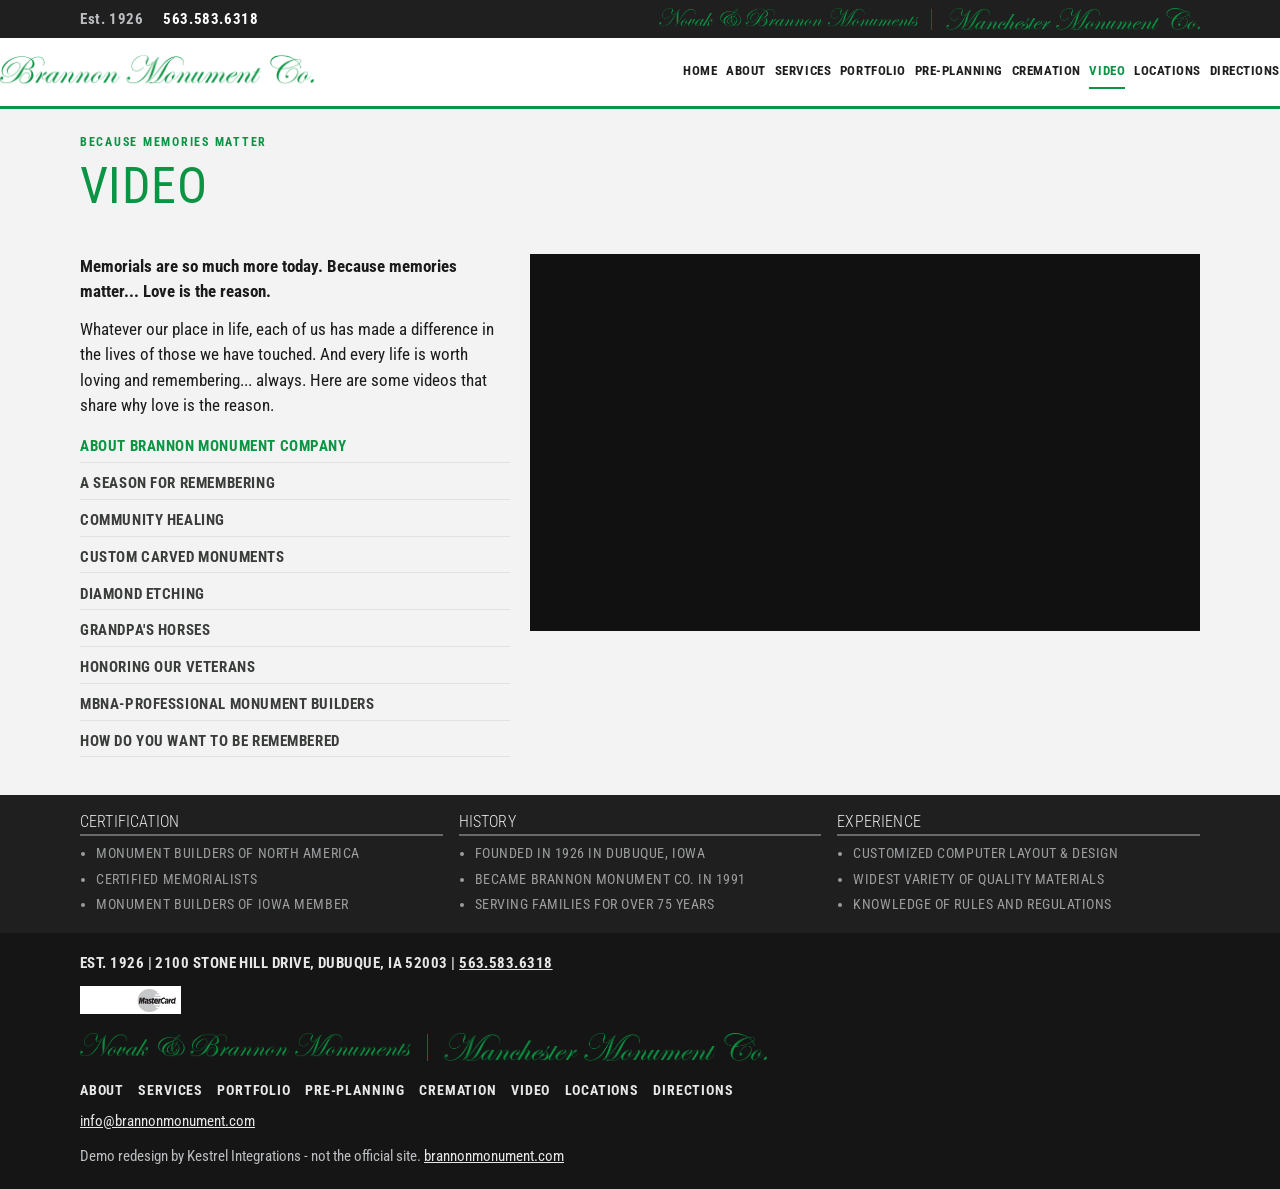
<file: video.html>
<!DOCTYPE html>
<html lang="en">
<head>
<meta charset="utf-8">
<meta name="viewport" content="width=device-width, initial-scale=1">
<title>Brannon Monument Company : Video</title>
<meta name="description" content="Memorials are so much more today. Because memories matter... Love is the reason. Videos from Brannon Monument Company.">
<link rel="icon" href="assets/logo/brannon.png">
<link rel="preconnect" href="https://fonts.googleapis.com">
<link rel="preconnect" href="https://fonts.gstatic.com" crossorigin>
<link href="https://fonts.googleapis.com/css2?family=Roboto+Condensed:ital,wght@0,300;0,400;0,700;1,400&display=swap" rel="stylesheet">
<link rel="stylesheet" href="css/styles.css">
<script>document.documentElement.classList.add("js");</script>
</head>
<body>
<a class="skip" href="#content">Skip to content</a>
<div class="util">
  <div class="wrap util-inner">
    <span>Est. 1926</span>
    <a href="tel:+15635836318">563.583.6318</a>
    <span class="util-sisters">
      <a href="https://www.novakandbrannon.com/"><img src="assets/logo/novak.png" alt="Novak and Brannon Monument Company"></a>
      <a href="https://www.manchestermonuments.com/"><img src="assets/logo/manchester.png" alt="Manchester Monument Company"></a>
    </span>
  </div>
</div>
<header class="site-header">
  <div class="wrap header-inner">
    <a class="brand" href="index.html"><img src="assets/logo/brannon.png" alt="Brannon Monument Company"></a>
    <button class="nav-toggle" type="button" aria-expanded="false" aria-controls="site-nav">Menu</button>
    <nav id="site-nav" class="site-nav" aria-label="Primary">
      <a href="index.html">Home</a>
      <a href="about.html">About</a>
      <a href="services.html">Services</a>
      <a href="portfolio.html">Portfolio</a>
      <a href="preplanning.html">Pre-Planning</a>
      <a href="cremation.html">Cremation</a>
      <a href="video.html" aria-current="page">Video</a>
      <a href="locations.html">Locations</a>
      <a href="directions.html">Directions</a>
    </nav>
  </div>
</header>
<main id="content">
  <div class="wrap intro">
    <p class="eyebrow">Because memories matter</p>
    <h1>Video</h1>
  </div>
  <div class="wrap section video-layout">
    <div class="reveal">
      <p><strong>Memorials are so much more today. Because memories matter... Love is the reason.</strong></p>
      <p>Whatever our place in life, each of us has made a difference in the lives of those we have touched. And every life is worth loving and remembering... always. Here are some videos that share why love is the reason.</p>
      <ul class="video-list">
        <li><a href="https://www.youtube.com/watch?v=T3aPou6PMyw" data-video="vid-about" aria-pressed="true">About Brannon Monument Company</a></li>
        <li><a href="https://vimeo.com/87614291" data-video="vid-season">A Season for Remembering</a></li>
        <li><a href="https://vimeo.com/59438549" data-video="vid-healing">Community Healing</a></li>
        <li><a href="https://vimeo.com/110389103" data-video="vid-carved">Custom Carved Monuments</a></li>
        <li><a href="https://vimeo.com/110385306" data-video="vid-etch">Diamond Etching</a></li>
        <li><a href="https://vimeo.com/76000309" data-video="vid-horses">Grandpa's Horses</a></li>
        <li><a href="https://vimeo.com/54794715" data-video="vid-veterans">Honoring Our Veterans</a></li>
        <li><a href="https://vimeo.com/117331649" data-video="vid-mbna">MBNA-Professional Monument Builders</a></li>
        <li><a href="https://vimeo.com/110509543" data-video="vid-remembered">How Do You Want to Be Remembered</a></li>
      </ul>
    </div>
    <div class="video-stack reveal">
      <div class="video-pane is-active" id="vid-about">
        <h2>About Brannon Monument Company</h2>
        <iframe src="https://www.youtube.com/embed/T3aPou6PMyw?rel=0" title="About Brannon Monument Company" allowfullscreen loading="lazy"></iframe>
      </div>
      <div class="video-pane" id="vid-season">
        <h2>A Season for Remembering</h2>
        <iframe src="https://player.vimeo.com/video/87614291?title=0&amp;byline=0&amp;portrait=0" title="A Season for Remembering" allowfullscreen loading="lazy"></iframe>
      </div>
      <div class="video-pane" id="vid-healing">
        <h2>Community Healing</h2>
        <iframe src="https://player.vimeo.com/video/59438549?title=0&amp;byline=0&amp;portrait=0" title="Community Healing" allowfullscreen loading="lazy"></iframe>
      </div>
      <div class="video-pane" id="vid-carved">
        <h2>Custom Carved Monuments</h2>
        <iframe src="https://player.vimeo.com/video/110389103?title=0&amp;byline=0&amp;portrait=0" title="Custom Carved Monuments" allowfullscreen loading="lazy"></iframe>
      </div>
      <div class="video-pane" id="vid-etch">
        <h2>Diamond Etching</h2>
        <iframe src="https://player.vimeo.com/video/110385306?title=0&amp;byline=0&amp;portrait=0" title="Diamond Etching" allowfullscreen loading="lazy"></iframe>
      </div>
      <div class="video-pane" id="vid-horses">
        <h2>Grandpa's Horses</h2>
        <iframe src="https://player.vimeo.com/video/76000309?title=0&amp;byline=0&amp;portrait=0" title="Grandpa's Horses" allowfullscreen loading="lazy"></iframe>
      </div>
      <div class="video-pane" id="vid-veterans">
        <h2>Honoring Our Veterans</h2>
        <iframe src="https://player.vimeo.com/video/54794715?title=0&amp;byline=0&amp;portrait=0" title="Honoring Our Veterans" allowfullscreen loading="lazy"></iframe>
      </div>
      <div class="video-pane" id="vid-mbna">
        <h2>MBNA-Professional Monument Builders</h2>
        <iframe src="https://player.vimeo.com/video/117331649?title=0&amp;byline=0&amp;portrait=0" title="MBNA-Professional Monument Builders" allowfullscreen loading="lazy"></iframe>
      </div>
      <div class="video-pane" id="vid-remembered">
        <h2>How Do You Want to Be Remembered</h2>
        <iframe src="https://player.vimeo.com/video/110509543?title=0&amp;byline=0&amp;portrait=0" title="How Do You Want to Be Remembered" allowfullscreen loading="lazy"></iframe>
      </div>
    </div>
  </div>
</main>
<section class="facts" aria-label="Certification, history, and experience">
  <div class="wrap facts-grid">
    <div>
      <h2>Certification</h2>
      <ul>
        <li>Monument Builders of North America</li>
        <li>Certified Memorialists</li>
        <li>Monument Builders of Iowa Member</li>
      </ul>
    </div>
    <div>
      <h2>History</h2>
      <ul>
        <li>Founded in 1926 in Dubuque, Iowa</li>
        <li>Became Brannon Monument Co. in 1991</li>
        <li>Serving Families for over 75 years</li>
      </ul>
    </div>
    <div>
      <h2>Experience</h2>
      <ul>
        <li>Customized Computer Layout &amp; Design</li>
        <li>Widest Variety of Quality Materials</li>
        <li>Knowledge of Rules and Regulations</li>
      </ul>
    </div>
  </div>
</section>
<footer class="site-footer">
  <div class="wrap">
    <p class="footer-nap">EST. 1926 | 2100 STONE HILL DRIVE, DUBUQUE, IA 52003 | <a href="tel:+15635836318">563.583.6318</a></p>
    <p class="footer-cards"><img src="assets/logo/credit-cards.png" alt="Visa and Mastercard"></p>
    <p class="footer-logos">
      <a href="https://www.novakandbrannon.com/"><img src="assets/logo/novak.png" alt="Novak and Brannon Monument Company"></a>
      <a href="https://www.manchestermonuments.com/"><img src="assets/logo/manchester.png" alt="Manchester Monument Company"></a>
    </p>
    <ul class="footer-nav">
      <li><a href="about.html">About</a></li>
      <li><a href="services.html">Services</a></li>
      <li><a href="portfolio.html">Portfolio</a></li>
      <li><a href="preplanning.html">Pre-Planning</a></li>
      <li><a href="cremation.html">Cremation</a></li>
      <li><a href="video.html">Video</a></li>
      <li><a href="locations.html">Locations</a></li>
      <li><a href="directions.html">Directions</a></li>
    </ul>
    <p><a href="mailto:info@brannonmonument.com">info@brannonmonument.com</a></p>
    <p class="demo-note">Demo redesign by Kestrel Integrations - not the official site. <a href="https://www.brannonmonument.com/">brannonmonument.com</a></p>
  </div>
</footer>
<div class="mobile-bar" aria-label="Call or contact">
  <a class="bar-call" href="tel:+15635836318">Call</a>
  <a class="bar-contact" href="locations.html#contact">Contact</a>
</div>
<div class="lightbox" hidden>
  <button type="button" class="lightbox-close">Close</button>
  <button type="button" data-light-prev>Previous</button>
  <img alt="">
  <button type="button" data-light-next>Next</button>
</div>
<script src="js/site.js"></script>
</body>
</html>
</file>
<file: css/styles.css>
/* Brannon Monument Company — palette from the live site:
   green #0b9444, charcoal #1e1f1e, paper #f3f3f4, Roboto Condensed. */

*, *::before, *::after { box-sizing: border-box; }

html { scroll-behavior: smooth; }

body {
  margin: 0;
  font-family: "Roboto Condensed", "Arial Narrow", Arial, sans-serif;
  font-size: 1.0625rem;
  line-height: 1.5;
  color: #1a1b1a;
  background: #f3f3f4;
  animation: page-in 0.45s ease;
}

img { max-width: 100%; height: auto; }

a { color: #086b32; }
a:hover { color: #064d24; }

:focus-visible {
  outline: 2px solid #0b9444;
  outline-offset: 2px;
}

.skip {
  position: absolute;
  left: 0.5rem;
  top: -3rem;
  background: #fff;
  color: #1a1b1a;
  padding: 0.4rem 0.7rem;
  z-index: 50;
}
.skip:focus { top: 0.5rem; }

.wrap {
  width: min(1120px, calc(100% - 2rem));
  margin-inline: auto;
}

.eyebrow {
  margin: 0 0 0.35rem;
  font-size: 0.78rem;
  font-weight: 700;
  letter-spacing: 0.14em;
  text-transform: uppercase;
  color: #0b9444;
}

h1, h2, h3 {
  font-weight: 400;
  letter-spacing: 0.01em;
  line-height: 1.15;
  overflow-wrap: break-word;
}

h1 {
  margin: 0 0 0.6rem;
  font-size: clamp(2rem, 5vw, 3.1rem);
  text-transform: uppercase;
  color: #0b9444;
}

h2 {
  margin: 0 0 0.45rem;
  font-size: clamp(1.35rem, 2.4vw, 1.7rem);
  text-transform: uppercase;
  color: #0b9444;
}

h3 {
  margin: 0 0 0.3rem;
  font-size: 1.15rem;
  text-transform: uppercase;
  color: #0b9444;
}

p { margin: 0 0 0.75rem; }

.prose { max-width: 70ch; }

@keyframes page-in {
  from { opacity: 0; }
  to { opacity: 1; }
}

/* Utility + sticky header */

.util {
  background: #1e1f1e;
  color: #bcbdc0;
  font-size: 0.92rem;
  font-weight: 700;
  letter-spacing: 0.04em;
}

.util-inner {
  display: flex;
  flex-wrap: wrap;
  align-items: center;
  gap: 0.75rem 1.25rem;
  min-height: 2.4rem;
  padding: 0.35rem 0;
}

.util a { color: #fff; text-decoration: none; }
.util a:hover { color: #b7e7c8; }

.util-sisters {
  display: flex;
  align-items: center;
  gap: 0.85rem;
  margin-left: auto;
}

.util-sisters img { height: 22px; width: auto; display: block; }

.site-header {
  position: sticky;
  top: 0;
  z-index: 20;
  background: #fff;
  border-bottom: 3px solid #0b9444;
}

.header-inner {
  display: flex;
  align-items: center;
  gap: 0.75rem;
  min-height: 4.25rem;
  width: 100%;
}

.brand {
  display: flex;
  align-items: center;
  margin-right: auto;
  min-width: 0;
}
.brand img {
  display: block;
  width: min(340px, 58vw);
  height: auto;
  clip-path: inset(0 4px 0 0);
}

.nav-toggle {
  display: none;
  flex-shrink: 0;
  border: 1px solid #0b9444;
  background: #fff;
  color: #0b9444;
  font: inherit;
  font-weight: 700;
  letter-spacing: 0.08em;
  text-transform: uppercase;
  padding: 0.4rem 0.7rem;
  cursor: pointer;
}
.nav-toggle:hover { background: #f3faf6; }

.site-nav {
  display: flex;
  flex-wrap: nowrap;
  gap: 0.15rem 0.55rem;
}

.site-nav a {
  color: #1e1f1e;
  text-decoration: none;
  font-size: 0.84rem;
  font-weight: 700;
  letter-spacing: 0.04em;
  text-transform: uppercase;
  white-space: nowrap;
  padding: 0.35rem 0;
  border-bottom: 2px solid transparent;
}
.site-nav a:hover { color: #0b9444; }
.site-nav a[aria-current="page"] { color: #0b9444; border-bottom-color: #0b9444; }

/* Hero — image uncovered, headline sits below */

.hero { background: #e4e5e6; }
.hero img { display: block; width: 100%; height: auto; }

.intro { padding: 1.5rem 0 0.5rem; }

.lead {
  font-size: 1.2rem;
  max-width: 46rem;
  color: #2c2e2c;
}

.actions {
  display: flex;
  flex-wrap: wrap;
  gap: 0.5rem;
  margin: 1rem 0 0.25rem;
}

.btn {
  display: inline-block;
  background: #0b9444;
  color: #fff;
  text-decoration: none;
  font-weight: 700;
  letter-spacing: 0.05em;
  text-transform: uppercase;
  font-size: 0.92rem;
  padding: 0.55rem 0.9rem;
  border: 1px solid #0b9444;
  cursor: pointer;
}
.btn:hover { background: #087538; color: #fff; border-color: #087538; }

.btn-ghost {
  background: transparent;
  color: #0b9444;
}
.btn-ghost:hover { background: #f3faf6; color: #086b32; }

/* Reviews */

.reviews { padding: 1.25rem 0 0.5rem; }

.sample-banner {
  display: block;
  max-width: 100%;
  margin: 0 0 0.85rem;
  padding: 0.35rem 0.55rem;
  background: #fff8e8;
  border: 1px solid #e2c56a;
  color: #5c4810;
  font-weight: 700;
  font-size: 0.95rem;
}

.review-summary {
  display: flex;
  flex-wrap: wrap;
  align-items: center;
  gap: 0.6rem;
  margin-bottom: 0.75rem;
  color: #3a3d3a;
  font-weight: 700;
}

.stars {
  letter-spacing: 0.12em;
  color: #c6a21a;
  font-size: 1.05rem;
}

.sample-tag {
  display: inline-block;
  margin: 0;
  font-size: 0.72rem;
  font-weight: 700;
  letter-spacing: 0.08em;
  text-transform: uppercase;
  color: #5c4810;
  border: 1px solid #e2c56a;
  padding: 0.05rem 0.35rem;
}

.review-grid {
  display: grid;
  grid-template-columns: repeat(2, minmax(0, 1fr));
  gap: 0.55rem;
  margin-bottom: 0.9rem;
}

.review-card {
  background: #fff;
  border: 1px solid #d5d6d8;
  border-left: 3px solid #0b9444;
  padding: 0.55rem 0.7rem 0.45rem;
}
.review-card:hover { border-color: #0b9444; }
.review-card p { margin: 0 0 0.35rem; font-size: 0.98rem; }
.review-card .reviewer { margin: 0; color: #5c6166; font-size: 0.85rem; }

/* Chips, paths, locations */

.chips {
  display: flex;
  flex-wrap: wrap;
  gap: 0.35rem;
  list-style: none;
  margin: 0.4rem 0 0;
  padding: 0;
}

.chips li,
.chip {
  border: 1px solid #b7dcc4;
  background: #f4faf6;
  color: #0a5c30;
  font-size: 0.86rem;
  font-weight: 700;
  letter-spacing: 0.02em;
  padding: 0.18rem 0.5rem;
  border-radius: 2px;
  line-height: 1.3;
}

button.chip {
  font: inherit;
  font-size: 0.86rem;
  font-weight: 700;
  cursor: pointer;
}
button.chip:hover { border-color: #0b9444; color: #064d24; }
button.chip[aria-pressed="true"] {
  background: #0b9444;
  border-color: #0b9444;
  color: #fff;
}

.section { padding: 1.35rem 0; }

.path-list { border-bottom: 1px solid #d5d6d8; }

.path {
  display: block;
  padding: 0.85rem 0;
  border-top: 1px solid #d5d6d8;
  text-decoration: none;
  color: inherit;
}
.path:hover { background: rgba(11, 148, 68, 0.04); }
.path h2 { margin: 0 0 0.2rem; }
.path .path-lead {
  margin: 0 0 0.25rem;
  color: #5c6166;
  font-size: 0.95rem;
}
.path .path-more { margin: 0; font-size: 0.98rem; }

.loc-grid,
.facts-grid,
.split,
.style-grid,
.map-grid,
.photo-row {
  display: grid;
  gap: 1rem;
}

.loc-grid { grid-template-columns: repeat(3, minmax(0, 1fr)); }
.facts-grid { grid-template-columns: repeat(3, minmax(0, 1fr)); }
.style-grid { grid-template-columns: repeat(4, minmax(0, 1fr)); }
.map-grid { grid-template-columns: repeat(3, minmax(0, 1fr)); }
.photo-row { grid-template-columns: repeat(3, minmax(0, 1fr)); }

.loc,
.style-block,
.panel {
  background: #fff;
  border-top: 2px solid #0b9444;
  padding: 0.7rem 0.75rem 0.55rem;
}
.loc:hover,
.panel:hover { box-shadow: inset 0 0 0 1px #0b9444; }

.loc p,
.style-block p,
.panel p { margin: 0 0 0.4rem; }

.hours { color: #2c2e2c; font-size: 0.98rem; }

.facts {
  background: #1e1f1e;
  color: #bcbdc0;
  padding: 1.1rem 0 0.9rem;
  margin-top: 1rem;
}
.facts h2 {
  color: #e7e7e8;
  font-size: 1rem;
  font-weight: 300;
  border-bottom: 2px solid #686969;
  padding-bottom: 0.2rem;
}
.facts ul {
  margin: 0.45rem 0 0;
  padding: 0 0 0 1rem;
  color: #9a9c9e;
  font-size: 0.86rem;
  font-weight: 400;
  letter-spacing: 0.04em;
  text-transform: uppercase;
}
.facts li { margin: 0.28rem 0; }

/* Slider */

.feature-viewport {
  display: flex;
  gap: 0.45rem;
  overflow-x: auto;
  max-width: 100%;
  scroll-snap-type: x mandatory;
  padding-bottom: 0.35rem;
}

.feature-viewport img {
  flex: 0 0 min(85%, 640px);
  height: 280px;
  width: auto;
  max-width: none;
  object-fit: cover;
  scroll-snap-align: start;
  background: #e4e5e6;
  cursor: pointer;
}

html.js .feature-slider.is-fade .feature-viewport {
  display: block;
  position: relative;
  overflow: hidden;
  height: min(62vw, 460px);
  scroll-snap-type: none;
}

html.js .feature-slider.is-fade .feature-viewport img {
  position: absolute;
  inset: 0;
  width: 100%;
  height: 100%;
  max-width: 100%;
  opacity: 0;
  pointer-events: none;
  transition: opacity 0.55s ease;
  flex: none;
}

html.js .feature-slider.is-fade .feature-viewport img.is-shown {
  opacity: 1;
  pointer-events: auto;
}

.slider-controls {
  display: flex;
  flex-wrap: wrap;
  gap: 0.4rem;
  margin-top: 0.55rem;
}

.slider-controls button,
.lightbox button,
.filters { font-family: inherit; }

.slider-controls button {
  border: 1px solid #c5c6c8;
  background: #fff;
  color: #1e1f1e;
  font-weight: 700;
  letter-spacing: 0.05em;
  text-transform: uppercase;
  font-size: 0.82rem;
  padding: 0.35rem 0.6rem;
  cursor: pointer;
}
.slider-controls button:hover { border-color: #0b9444; color: #0b9444; }

/* Gallery */

.filters {
  display: flex;
  flex-wrap: wrap;
  gap: 0.35rem;
  margin: 0.6rem 0 0.8rem;
}

.gallery {
  display: grid;
  grid-template-columns: repeat(3, minmax(0, 1fr));
  gap: 0.4rem;
  transition: opacity 0.35s ease;
}

.emphasis { color: #0b9444; font-weight: 700; }

.slider-controls { display: none; }
html.js .feature-slider.is-fade .slider-controls { display: flex; }

.shot { margin: 0; background: #e4e5e6; }
.shot.is-hidden { display: none; }

.shot button {
  display: block;
  width: 100%;
  padding: 0;
  border: 0;
  background: transparent;
  cursor: pointer;
}

.shot img {
  display: block;
  width: 100%;
  height: 180px;
  object-fit: cover;
}

.shot button:hover img { opacity: 0.88; }

.empty-note {
  margin: 0 0 0.75rem;
  color: #3a3d3a;
  font-size: 0.95rem;
}

/* Lightbox */

.lightbox {
  position: fixed;
  inset: 0;
  z-index: 40;
  background: rgba(14, 15, 14, 0.92);
  display: grid;
  grid-template-columns: auto 1fr auto;
  grid-template-rows: auto 1fr;
  align-items: center;
  padding: 0.75rem;
}

.lightbox[hidden] { display: none; }

.lightbox img {
  grid-column: 2;
  grid-row: 2;
  justify-self: center;
  max-width: 100%;
  max-height: calc(100vh - 5rem);
  object-fit: contain;
  transition: opacity 0.35s ease;
  box-shadow: 0 8px 30px rgba(0, 0, 0, 0.35);
}

.lightbox img.is-fading { opacity: 0; }

.lightbox-close {
  grid-column: 3;
  grid-row: 1;
  justify-self: end;
}

.lightbox button {
  border: 1px solid #fff;
  background: transparent;
  color: #fff;
  font-weight: 700;
  letter-spacing: 0.06em;
  text-transform: uppercase;
  font-size: 0.82rem;
  padding: 0.45rem 0.65rem;
  cursor: pointer;
}
.lightbox button:hover { background: #0b9444; border-color: #0b9444; }

body.lightbox-open { overflow: hidden; }

/* Video */

.video-layout {
  display: grid;
  grid-template-columns: minmax(0, 0.9fr) minmax(0, 1.4fr);
  gap: 1.25rem;
  align-items: start;
}

.video-stack iframe {
  width: 100%;
  aspect-ratio: 16 / 9;
  height: auto;
  border: 0;
  background: #111;
  margin-bottom: 1rem;
}

html.js .video-stack {
  position: relative;
  aspect-ratio: 16 / 9;
  background: #111;
}

html.js .video-pane {
  position: absolute;
  inset: 0;
  opacity: 0;
  pointer-events: none;
  transition: opacity 0.45s ease;
}

html.js .video-pane.is-active {
  opacity: 1;
  z-index: 1;
  pointer-events: auto;
}

html.js .video-pane h2 {
  position: absolute;
  width: 1px;
  height: 1px;
  padding: 0;
  margin: -1px;
  overflow: hidden;
  clip: rect(0, 0, 0, 0);
  border: 0;
}

html.js .video-pane iframe {
  position: absolute;
  inset: 0;
  width: 100%;
  height: 100%;
  margin: 0;
  aspect-ratio: auto;
}

.video-list {
  list-style: none;
  margin: 0.4rem 0 0;
  padding: 0;
  display: flex;
  flex-direction: column;
  gap: 0.3rem;
}

.video-list a {
  display: block;
  text-decoration: none;
  color: #3a3d3a;
  font-weight: 700;
  letter-spacing: 0.04em;
  text-transform: uppercase;
  font-size: 0.92rem;
  padding: 0.28rem 0;
  border-bottom: 1px solid #e1e2e4;
}
.video-list a:hover,
.video-list a[aria-pressed="true"] { color: #0b9444; }

.home-video iframe {
  width: min(100%, 480px);
  aspect-ratio: 16 / 9;
  height: auto;
  border: 0;
}

/* Directions + form */

.map-grid iframe {
  width: 100%;
  height: 260px;
  border: 0;
  background: #e4e5e6;
}

.addr { font-size: 1.05rem; }

.demo-form {
  display: grid;
  gap: 0.55rem;
  max-width: 36rem;
  margin-top: 0.4rem;
}

.demo-form label {
  display: grid;
  gap: 0.2rem;
  font-weight: 700;
  font-size: 0.86rem;
  letter-spacing: 0.05em;
  text-transform: uppercase;
  color: #3a3d3a;
}

.demo-form input,
.demo-form select,
.demo-form textarea {
  font: inherit;
  color: #1a1b1a;
  background: #fff;
  border: 1px solid #c5c6c8;
  padding: 0.45rem 0.5rem;
  width: 100%;
}

.demo-form input:hover,
.demo-form select:hover,
.demo-form textarea:hover { border-color: #0b9444; }

.demo-form input:focus,
.demo-form select:focus,
.demo-form textarea:focus { border-color: #0b9444; outline: 2px solid rgba(11, 148, 68, 0.35); }

.form-note { color: #5c6166; font-size: 0.92rem; }

.form-result {
  margin: 0;
  padding: 0.5rem 0.6rem;
  background: #f3faf6;
  border: 1px solid #0b9444;
  font-weight: 700;
}

.dash-list { margin: 0.3rem 0 0.8rem; padding-left: 1.1rem; }
.dash-list li { margin: 0.35rem 0; }

.split { grid-template-columns: 1fr 1fr; align-items: start; }

.page-photo { margin: 0 0 0.25rem; background: #e4e5e6; }
.page-photo img { display: block; width: 100%; height: auto; }

/* Footer + mobile bar */

.site-footer {
  background: #141514;
  color: #bcbdc0;
  padding: 1.15rem 0 1.4rem;
  font-size: 0.95rem;
}

.site-footer a { color: #e7e7e8; }
.site-footer a:hover { color: #b7e7c8; }

.footer-nap {
  font-weight: 700;
  letter-spacing: 0.03em;
  color: #e7e7e8;
}

.footer-cards img { height: 28px; width: auto; background: #fff; padding: 0.15rem 0.3rem; }

.footer-logos {
  display: flex;
  flex-wrap: wrap;
  gap: 1rem;
  align-items: center;
}
.footer-logos img { height: 28px; width: auto; }

.footer-nav {
  display: flex;
  flex-wrap: wrap;
  gap: 0.35rem 0.9rem;
  list-style: none;
  margin: 0.6rem 0;
  padding: 0;
  font-size: 0.85rem;
  font-weight: 700;
  letter-spacing: 0.06em;
  text-transform: uppercase;
}
.footer-nav a { text-decoration: none; }

.demo-note { margin: 0.4rem 0 0; font-size: 0.92rem; }

.mobile-bar {
  display: none;
}

.mobile-bar a {
  display: flex;
  align-items: center;
  justify-content: center;
  text-decoration: none;
  font-weight: 700;
  letter-spacing: 0.08em;
  text-transform: uppercase;
  min-height: 3.1rem;
}

.bar-call { background: #0b9444; color: #fff; }
.bar-call:hover { background: #087538; color: #fff; }
.bar-contact { background: #1e1f1e; color: #fff; }
.bar-contact:hover { background: #000; color: #fff; }

.reveal.is-pending {
  opacity: 0;
  transform: translateY(12px);
}
.reveal.is-in {
  opacity: 1;
  transform: none;
  transition: opacity 0.55s ease, transform 0.55s ease;
}

@media (max-width: 1080px) {
  .nav-toggle { display: inline-flex; }
  .site-nav { flex-wrap: wrap; }
  html.js .site-nav {
    display: none;
    position: absolute;
    top: 100%;
    left: 0;
    right: 0;
    flex-direction: column;
    gap: 0;
    background: #fff;
    border-bottom: 3px solid #0b9444;
    padding: 0.35rem 1rem 0.7rem;
  }
  html.js .site-nav.is-open { display: flex; }
  .site-nav a { padding: 0.55rem 0; border-bottom: 1px solid #ececed; }
  .header-inner { position: relative; }
}

@media (max-width: 800px) {
  .review-grid,
  .loc-grid,
  .facts-grid,
  .style-grid,
  .map-grid,
  .split,
  .video-layout,
  .photo-row { grid-template-columns: 1fr; }
  .gallery { grid-template-columns: repeat(2, minmax(0, 1fr)); }
  .util-sisters { display: none; }
}

@media (max-width: 760px) {
  .mobile-bar {
    display: grid;
    grid-template-columns: 1fr 1fr;
    position: fixed;
    left: 0;
    right: 0;
    bottom: 0;
    z-index: 30;
    padding-bottom: env(safe-area-inset-bottom);
  }
  body { padding-bottom: calc(3.1rem + env(safe-area-inset-bottom)); }
  .shot img { height: 140px; }
}

@media (max-width: 460px) {
  .gallery { grid-template-columns: 1fr 1fr; }
  .brand img { width: min(230px, 62vw); height: auto; }
}

@media (prefers-reduced-motion: reduce) {
  html { scroll-behavior: auto; }
  *, *::before, *::after {
    animation: none !important;
    transition: none !important;
  }
  .reveal.is-pending {
    opacity: 1 !important;
    transform: none !important;
  }
  .lightbox img.is-fading { opacity: 1 !important; }
}
</file>
